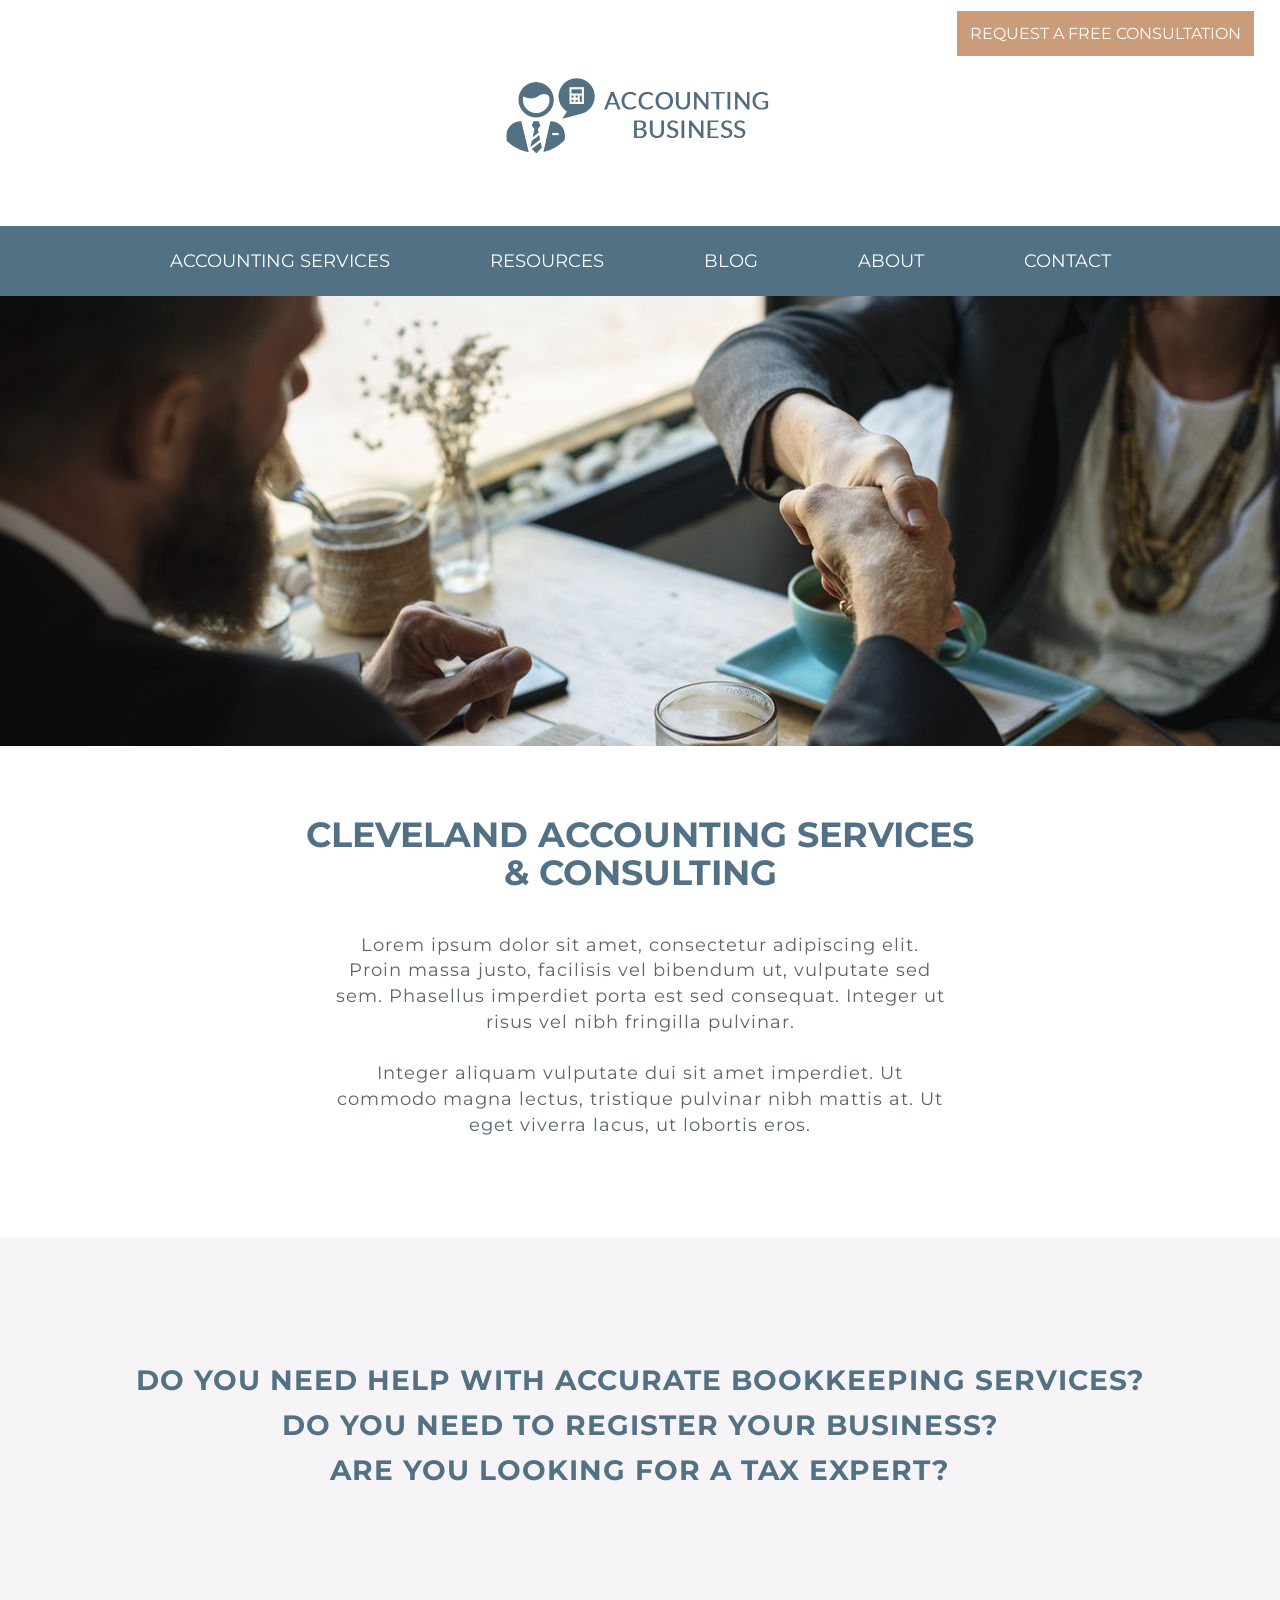
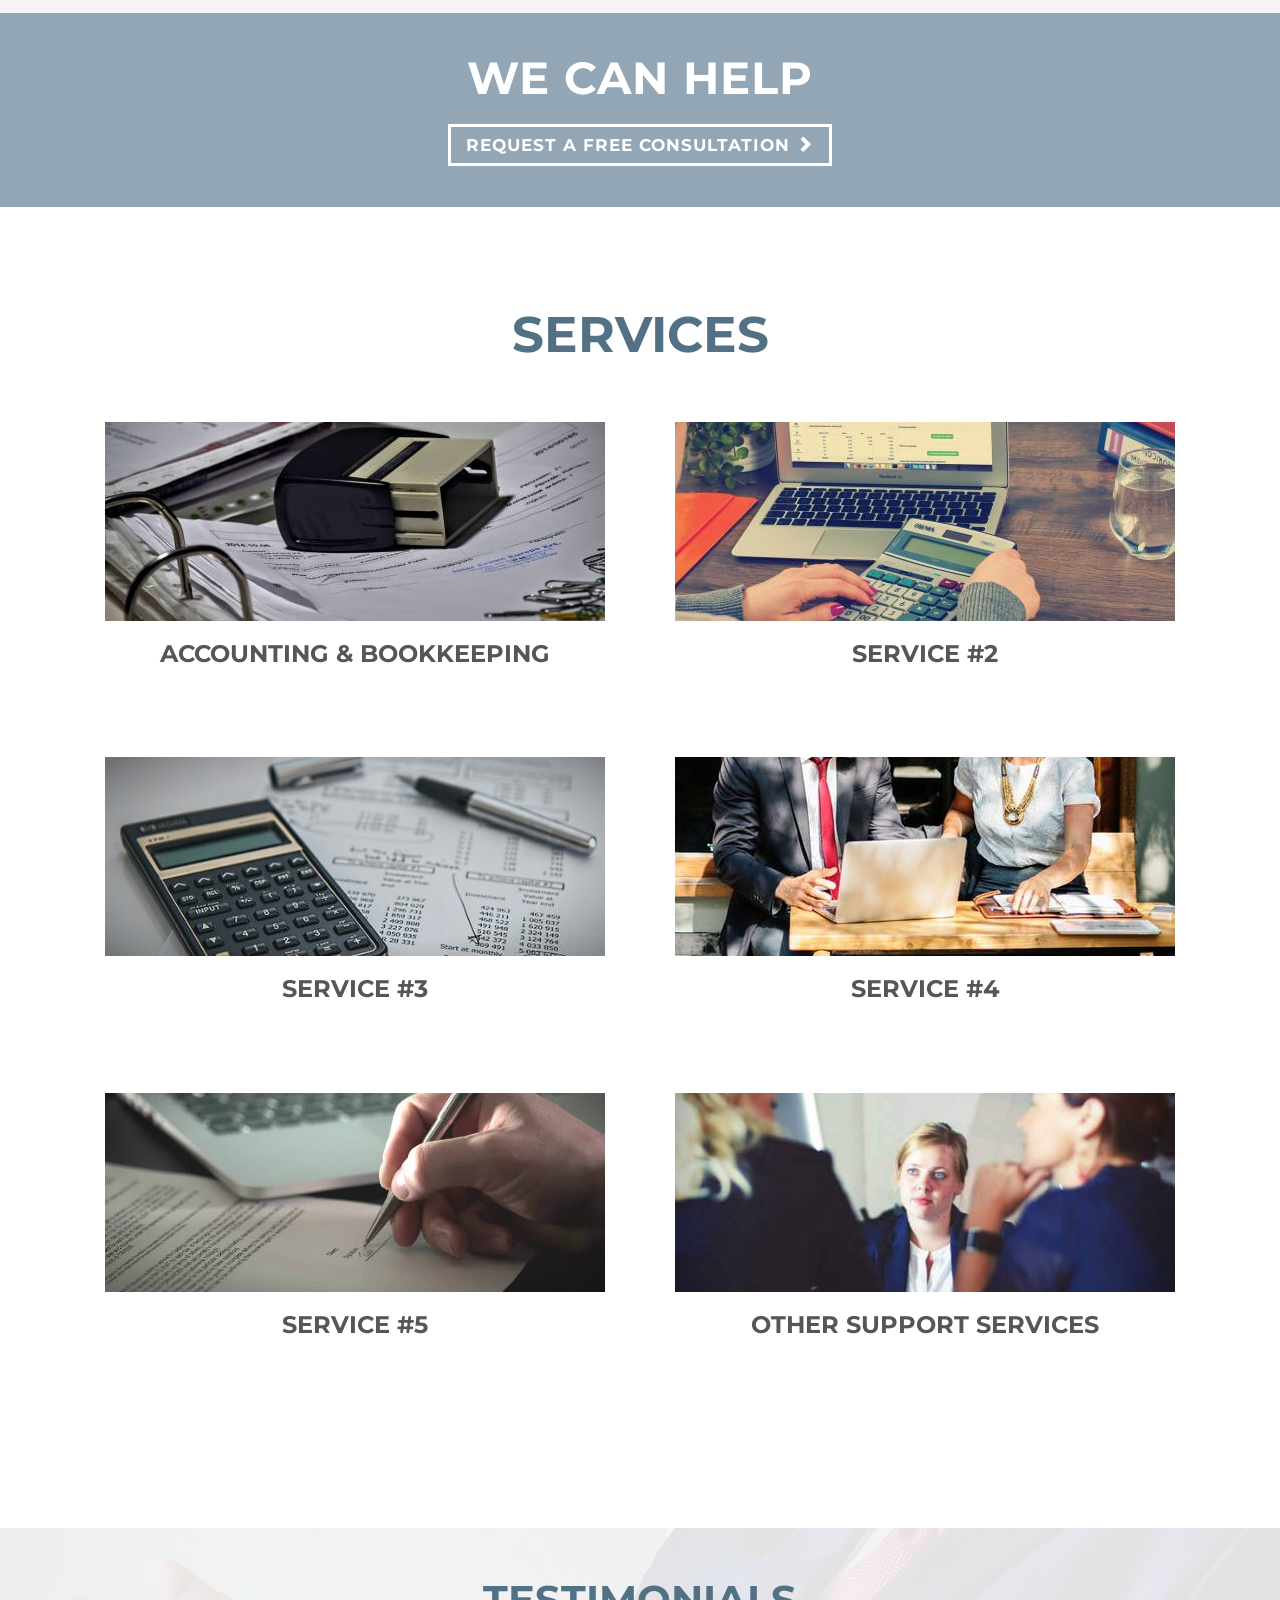
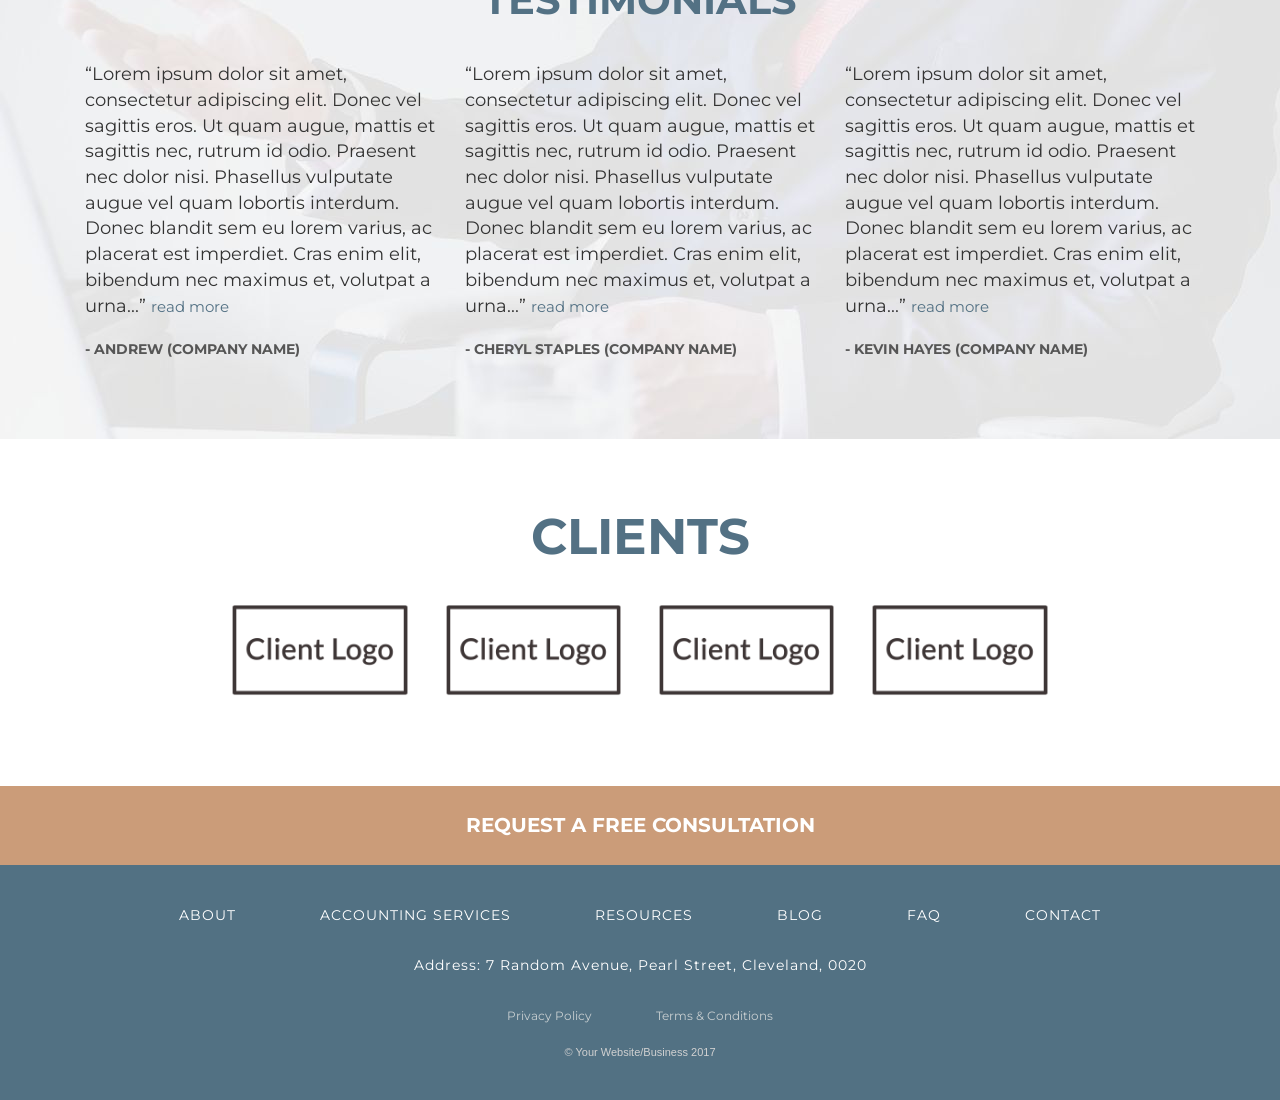
<file: index.html>
<!DOCTYPE html>
<html lang="en">
<head>
  <meta charset="utf-8">
  <meta content="IE=edge" http-equiv="X-UA-Compatible">
  <meta content="width=device-width, initial-scale=1" name="viewport">
  
  <!-- Meta Description -->
  <meta content="" name="description">

  <title>Accountant in Cleveland</title>

      <!-- CSS Stylesheets -->
  <link href="css/bootstrap.min.css" rel="stylesheet">
  <link href="css/style.css" rel="stylesheet" type="text/css">
  <link href="css/navbar.css" rel="stylesheet" type="text/css">

  <!--Font Styles -->
  <link href="https://fonts.googleapis.com/css?family=Montserrat" rel="stylesheet" type="text/css">

  <!--FAVICON-->
  <link href="images/accounting-favicon.jpg" rel="icon">

</head>

<body>

  <div class="consultation"><br/>
    <a href="/contact.php"><span class="gold">REQUEST A FREE CONSULTATION</span></a>
  </div>
  

  <div class="container-fluid" id="banner" align="center">

        <a href="/index.html">
        <img alt="accounting-logo" class="logo" src="images/accounting-logo.png"></a>

  </div><!--end banner-->


  <nav class="navbar navbar-default navbar-static-top" id="topnavbar" role="navigation">

    <div class="navbar-header">

      <button class="navbar-toggle" data-target=".navbar-collapse" data-toggle="collapse" type="button">

          <span class="sr-only">Toggle navigation</span> 

              <span class="icon-bar"></span> 
              <span class="icon-bar"></span> 
              <span class="icon-bar"></span>

      </button>

    </div><!--end navbar-header-->

    <div class="collapse navbar-collapse" align="center" >

      <ul class="nav navbar-nav">
          
          <li><a href="accounting-services.html">ACCOUNTING SERVICES</a></li>

          <li><a href="accounting-resources.html">RESOURCES</a></li>

          <li><a href="blog.html">BLOG</a></li>

          <li><a href="about.html">ABOUT</a></li>

          <li><a href="contact.php">CONTACT</a></li>

      </ul>

    </div>

  </nav><!--end navbar-->
  

  <div class="top-background"></div>

  <div class="accounting-intro" align="center">

    <h1 align="center">CLEVELAND ACCOUNTING SERVICES<br>
    &amp; CONSULTING</h1>

    <div class="row">

      <div class="col-md-6 col-md-offset-3 intro">

        <p>Lorem ipsum dolor sit amet, consectetur adipiscing elit. Proin massa justo, facilisis vel bibendum ut, vulputate sed sem. Phasellus imperdiet porta est sed consequat. Integer ut risus vel nibh fringilla pulvinar.</p><br>

        <p>Integer aliquam vulputate dui sit amet imperdiet. Ut commodo magna lectus, tristique pulvinar nibh mattis at. Ut eget viverra lacus, ut lobortis eros.</p>

      </div><!--end intro-->

    </div><!--End of row-->

  </div><!--end accounting-intro-->

  <div id="tax-expert">

    <p align="center">DO YOU NEED HELP WITH ACCURATE BOOKKEEPING SERVICES?<br>
    DO YOU NEED TO REGISTER YOUR BUSINESS?<br>
    ARE YOU LOOKING FOR A TAX EXPERT?</p>

  </div><!--end tax-expert-->

  <div class="free-call" align="center" >

    <h5>WE CAN HELP</h5><br>
    <p><a href="/contact.php">REQUEST A FREE CONSULTATION <span aria-hidden="true" class="glyphicon glyphicon-chevron-right"></span></a></p>

  </div><!--end free-call-->

  <div class="accounting-services">

    <h4>SERVICES</h4>

    <div class="container">

      <div class="row">

        <div class="col-md-6 col-sm-6" align="center">

          <a href="/"><img align="center" alt="accounting-and-bookkeeping" class="img-responsive" src="images/accounting-and-bookkeeping.jpg"></a> 


          <a href="/">
          <h2 align="center">ACCOUNTING &amp; BOOKKEEPING</h2></a>

        </div><!--end service1-->

        <div class="col-md-6 col-sm-6" align="center">

          <a href="/"><img alt="accounting-service2" class="img-responsive" src="images/accounting-service2.jpg"></a> 

          <a href="/">
          <h2 align="center">SERVICE #2</h2></a>

        </div><!--end of service2-->

      </div><!--end of row 1-->

      <div class="row">

        <div class="col-md-6 col-sm-6" align="center">

          <a href="/">
          <img align="center" alt="accounting-service3" class="img-responsive" src="images/accounting-service3.jpg"></a> 

          <a href="/">
          <h2 align="center">SERVICE #3</h2></a>

        </div><!--end of service3-->

        <div class="col-md-6 col-sm-6" align="center">

          <a href="/">
          <img align="center" alt="accounting-service4" class="img-responsive" src="images/accounting-service4.jpg"></a> 

          <a href="/">
          <h2 align="center">SERVICE #4</h2></a>

        </div><!--end service4-->

      </div><!--end of row 2-->

      <div class="row">

        <div class="col-md-6 col-sm-6" align="center">

          <a href="/"><img align="center" alt="accounting-service5" class="img-responsive" src="images/accounting-service5.jpg"></a> 

          <a href="/">
          <h2 align="center">SERVICE #5</h2></a>

        </div><!--end of service5-->

        <div class="col-md-6 col-sm-6" align="center">

          <a href="/"><img align="center" alt="accounting-service6" class="img-responsive" src="images/accounting-service6.jpg"></a> 

          <a href="/">
          <h2 align="center">OTHER SUPPORT SERVICES</h2></a>

        </div><!--end of service6-->

      </div><!--end of row 3-->

    </div><!--end of container-->

  </div><!--end of accounting-services-->

  <div class="testimonials">

    <h4>TESTIMONIALS</h4>

    <div class="container">

      <div class="row">

        <div class="col-md-4 col-sm-4">

          <p>“Lorem ipsum dolor sit amet, consectetur adipiscing elit. Donec vel sagittis eros. Ut quam augue, mattis et sagittis nec, rutrum id odio. Praesent nec dolor nisi. Phasellus vulputate augue vel quam lobortis interdum. Donec blandit sem eu lorem varius, ac placerat est imperdiet. Cras enim elit, bibendum nec maximus et, volutpat a urna...” <a class="read-more" href="/testimonials.html">read more</a></p><br>
          <p class="reviewer">- ANDREW (COMPANY NAME)</p>

        </div>

        <div class="col-md-4 col-sm-4">

          <p>“Lorem ipsum dolor sit amet, consectetur adipiscing elit. Donec vel sagittis eros. Ut quam augue, mattis et sagittis nec, rutrum id odio. Praesent nec dolor nisi. Phasellus vulputate augue vel quam lobortis interdum. Donec blandit sem eu lorem varius, ac placerat est imperdiet. Cras enim elit, bibendum nec maximus et, volutpat a urna...” <a class="read-more" href="/testimonials.html">read more</a></p><br>

          <p class="reviewer">- CHERYL STAPLES (COMPANY NAME)</p>

        </div>

        <div class="col-md-4 col-sm-4">

          <p>“Lorem ipsum dolor sit amet, consectetur adipiscing elit. Donec vel sagittis eros. Ut quam augue, mattis et sagittis nec, rutrum id odio. Praesent nec dolor nisi. Phasellus vulputate augue vel quam lobortis interdum. Donec blandit sem eu lorem varius, ac placerat est imperdiet. Cras enim elit, bibendum nec maximus et, volutpat a urna...” <a class="read-more" href="/testimonials.html">read more</a></p><br>

          <p class="reviewer">- KEVIN HAYES (COMPANY NAME)</p>

        </div>

      </div><!--end of row-->

    </div><!--end of container-->

  </div><!--end of testimonials-->


  <div class="clients">

    <h4 align="center">CLIENTS</h4>

    <div class="row" align="center">

      <div class="col-md-2"></div>

      <div class="col-md-2 col-sm-6 col-xs-6">

          <img alt="client-logo-1" class="img-responsive" src="images/client-logo.png">

      </div>

      <div class="col-md-2 col-sm-6 col-xs-6">

          <img alt="client-logo-1" class="img-responsive" src="images/client-logo.png">

      </div>

      <div class="col-md-2 col-sm-6 col-xs-6">

          <img alt="client-logo-1" class="img-responsive" src="images/client-logo.png">

      </div>

      <div class="col-md-2 col-sm-6 col-xs-6">

          <img alt="client-logo-1" class="img-responsive" src="images/client-logo.png">

      </div>

      <div class="col-md-2"></div>

    </div>

  </div><!--end clients-->

  <div class="consultation-strip" align="center">

    <p><a href="/contact.php">REQUEST A FREE CONSULTATION</a></p>

  </div><!--end consultation-strip-->


  <footer>

    <div id="footer" align="center">

        <a href="/about.html">ABOUT</a>

        <a href="/accounting-services.html">ACCOUNTING SERVICES</a> 

        <a href="/accounting-resources.html">RESOURCES</a> 

        <a href="/blog.html">BLOG</a> 

        <a href="/faq.html">FAQ</a> 

        <a href="/contact.php">CONTACT</a>

    </div><!--end of footer-->

            <p class="address">Address: 7 Random Avenue, Pearl Street, Cleveland, 0020</p>

    <div class="footerlinks" align="center">
      
      <a href="/privacy-policy.html" rel="nofollow">Privacy Policy</a> 

      <a href="/terms-and-conditions.html" rel="nofollow">Terms &amp; Conditions</a>

      <p align="center" class="text-muted copyright">&copy; Your Website/Business 2017</p>

    </div>

  </footer><!--end Footer-->


    <!-- jQuery (necessary for Bootstrap's JavaScript plugins) -->
  <script src="https://ajax.googleapis.com/ajax/libs/jquery/1.12.4/jquery.min.js">
  </script> 
  
  <!-- Include all compiled plugins (below), or include individual files as needed -->
   <script src="js/bootstrap.min.js"></script> 

  
   <!--FIXED NAVBAR SCRIPT-->
  <script>
  $('#topnavbar').affix({
     offset: {
         top: $('#banner').height()
     }   
  }); 
  </script>


  </body>

</html>
</file>
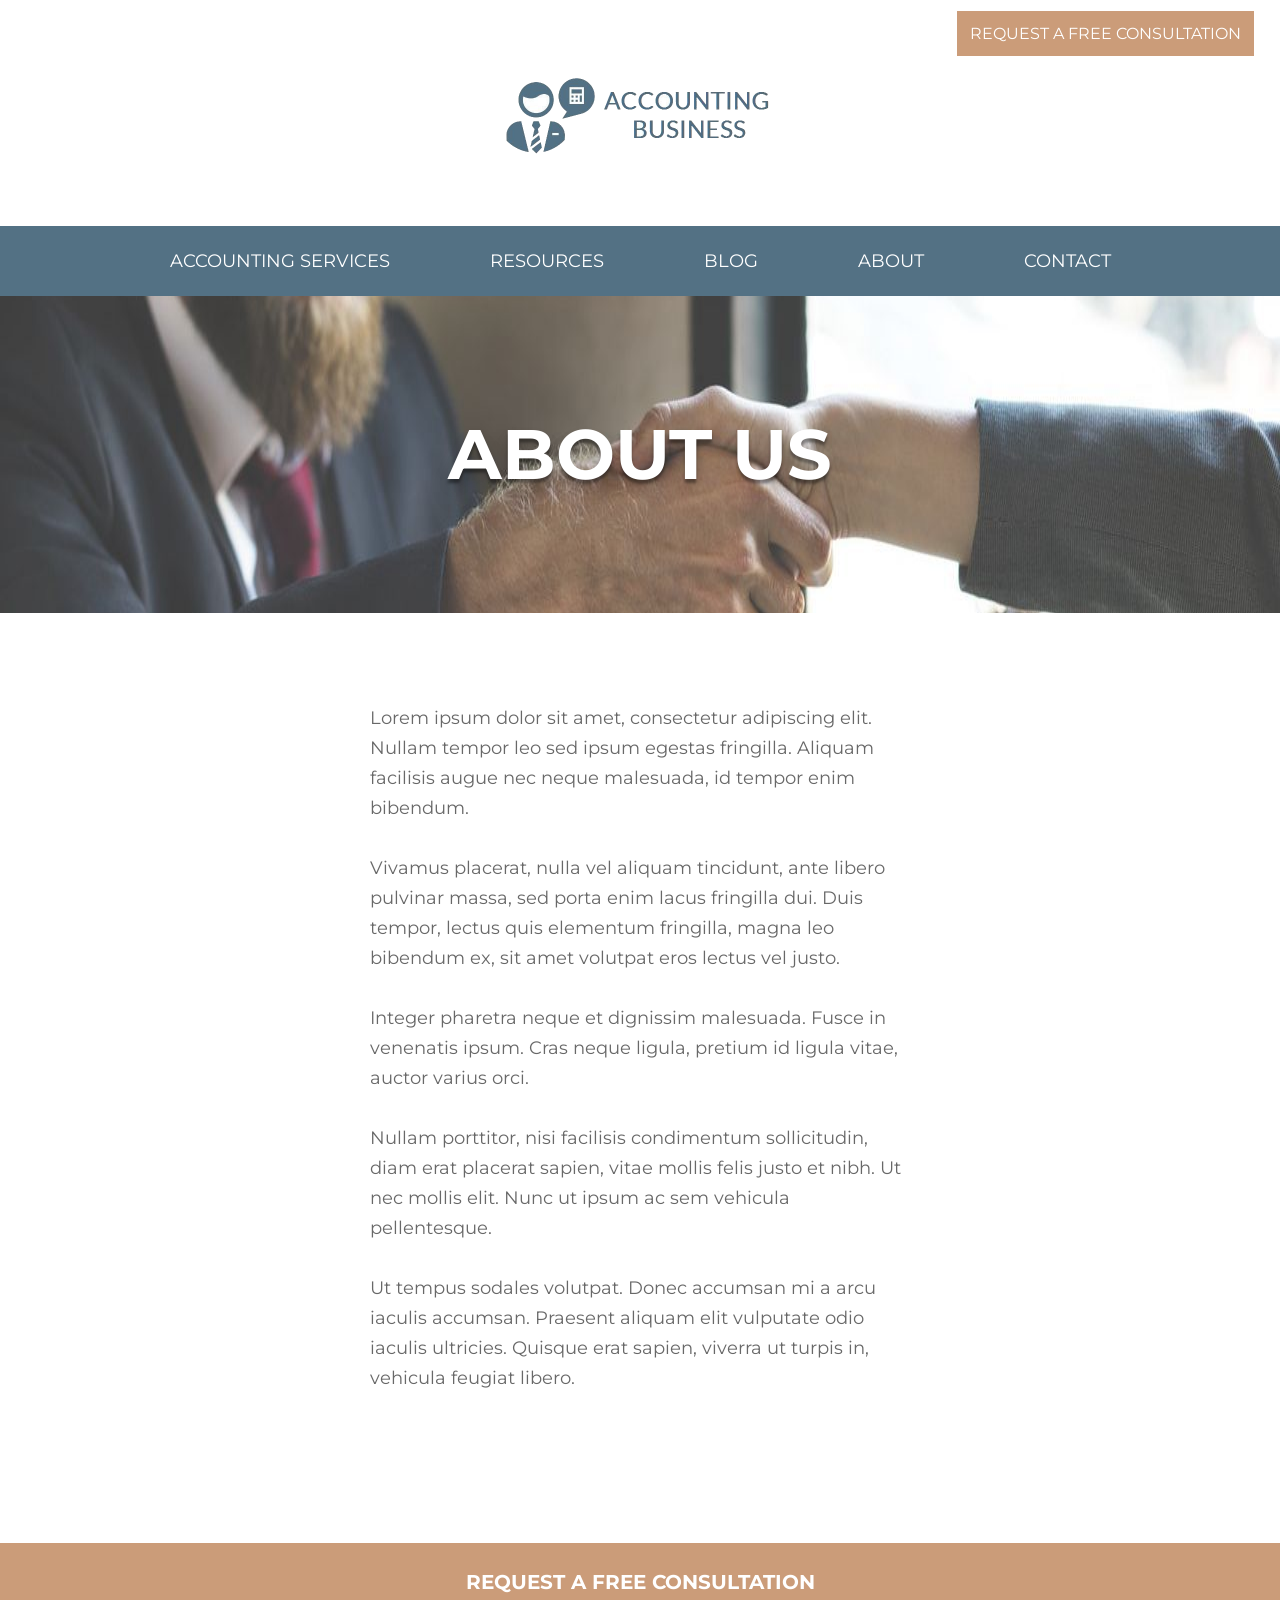
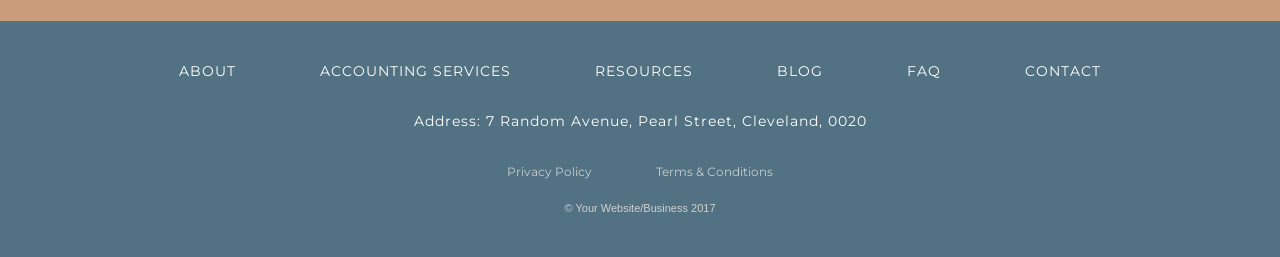
<file: about.html>
<!DOCTYPE html>
<html lang="en">
<head>
  <meta charset="utf-8">
  <meta content="IE=edge" http-equiv="X-UA-Compatible">
  <meta content="width=device-width, initial-scale=1" name="viewport">
  
  <!-- Meta Description -->
  <meta content="" name="description">

  <title>About Accountant in Cleveland</title>

  <!-- CSS Stylesheets -->
  <link href="css/bootstrap.min.css" rel="stylesheet">
  <link href="css/style.css" rel="stylesheet" type="text/css">
  <link href="css/navbar.css" rel="stylesheet" type="text/css">

  <!--Font Styles -->
  <link href="https://fonts.googleapis.com/css?family=Montserrat" rel="stylesheet" type="text/css">

  <!--FAVICON-->
  <link href="images/accounting-favicon.jpg" rel="icon">

</head>

<body>

  <div class="consultation"><br />
    <a href="contact.php"><span class="gold">REQUEST A FREE CONSULTATION</span></a>
  </div>
  

  <div class="container-fluid" id="banner" align="center">

        <a href="/index.html">
        <img alt="accounting-logo" class="logo" src="images/accounting-logo.png"></a>

  </div><!--end banner-->


  <nav class="navbar navbar-default navbar-static-top" id="topnavbar" role="navigation">

    <div class="navbar-header">

      <button class="navbar-toggle" data-target=".navbar-collapse" data-toggle="collapse" type="button">

          <span class="sr-only">Toggle navigation</span> 

              <span class="icon-bar"></span> 
              <span class="icon-bar"></span> 
              <span class="icon-bar"></span>

      </button>

    </div><!--end navbar-header-->

    <div class="collapse navbar-collapse" align="center" >

      <ul class="nav navbar-nav">
          
          <li><a href="accounting-services.html">ACCOUNTING SERVICES</a></li>

          <li><a href="accounting-resources.html">RESOURCES</a></li>

          <li><a href="blog.html">BLOG</a></li>

          <li><a href="about.html">ABOUT</a></li>

          <li><a href="contact.php">CONTACT</a></li>

      </ul>

    </div>

  </nav><!--end navbar-->


<div class="about-banner">
  
     <h2 align="center">ABOUT US</h2>

</div><!--end about-banner-->



<div class="about-description center-block">

  <div class="container">
  
    <div class="row">
    
      <div class="col-md-6 col-md-offset-3 col-sm-8 col-sm-offset-2">


          <p>Lorem ipsum dolor sit amet, consectetur adipiscing elit. Nullam tempor leo sed ipsum egestas fringilla. Aliquam facilisis augue nec neque malesuada, id tempor enim bibendum.</p><br />

          <p>Vivamus placerat, nulla vel aliquam tincidunt, ante libero pulvinar massa, sed porta enim lacus fringilla dui. Duis tempor, lectus quis elementum fringilla, magna leo bibendum ex, sit amet volutpat eros lectus vel justo.</p><br />

          <p>Integer pharetra neque et dignissim malesuada. Fusce in venenatis ipsum. Cras neque ligula, pretium id ligula vitae, auctor varius orci.</p><br />

          <p>Nullam porttitor, nisi facilisis condimentum sollicitudin, diam erat placerat sapien, vitae mollis felis justo et nibh. Ut nec mollis elit. Nunc ut ipsum ac sem vehicula pellentesque.</p><br />

          <p>Ut tempus sodales volutpat. Donec accumsan mi a arcu iaculis accumsan. Praesent aliquam elit vulputate odio iaculis ultricies. Quisque erat sapien, viverra ut turpis in, vehicula feugiat libero.</p><br /><br /><br />
 

      </div><!--end col-md-6-->
  
    </div><!--end row-->

  </div><!--end container-->

</div><!--about-description-->

<div class="consultation-strip" align="center">

    <p><a href="contact.php">REQUEST A FREE CONSULTATION</a></p>

  </div><!--end consultation-strip-->


  <footer>

    <div id="footer" align="center">

        <a href="about.html">ABOUT</a>

        <a href="accounting-services.html">ACCOUNTING SERVICES</a> 

        <a href="accounting-resources.html">RESOURCES</a> 

        <a href="blog.html">BLOG</a> 

        <a href="faq.html">FAQ</a> 

        <a href="contact.php">CONTACT</a>

    </div><!--end of footer-->

            <p class="address">Address: 7 Random Avenue, Pearl Street, Cleveland, 0020</p>

    <div class="footerlinks" align="center">
      
      <a href="privacy-policy.html" rel="nofollow">Privacy Policy</a> 

      <a href="terms-and-conditions.html" rel="nofollow">Terms &amp; Conditions</a>

      <p align="center" class="text-muted copyright">&copy; Your Website/Business 2017</p>

    </div>

  </footer><!--end Footer-->


    <!-- jQuery (necessary for Bootstrap's JavaScript plugins) -->
  <script src="https://ajax.googleapis.com/ajax/libs/jquery/1.12.4/jquery.min.js">
  </script> 
  <!-- Include all compiled plugins (below), or include individual files as needed -->

   
   <!--FIXED NAVBAR SCRIPT-->
  <script src="js/bootstrap.min.js">
  </script> 
  
  <script>
  $('#topnavbar').affix({
     offset: {
         top: $('#banner').height()
     }   
  }); 
  </script>


</body>

</html>
</file>
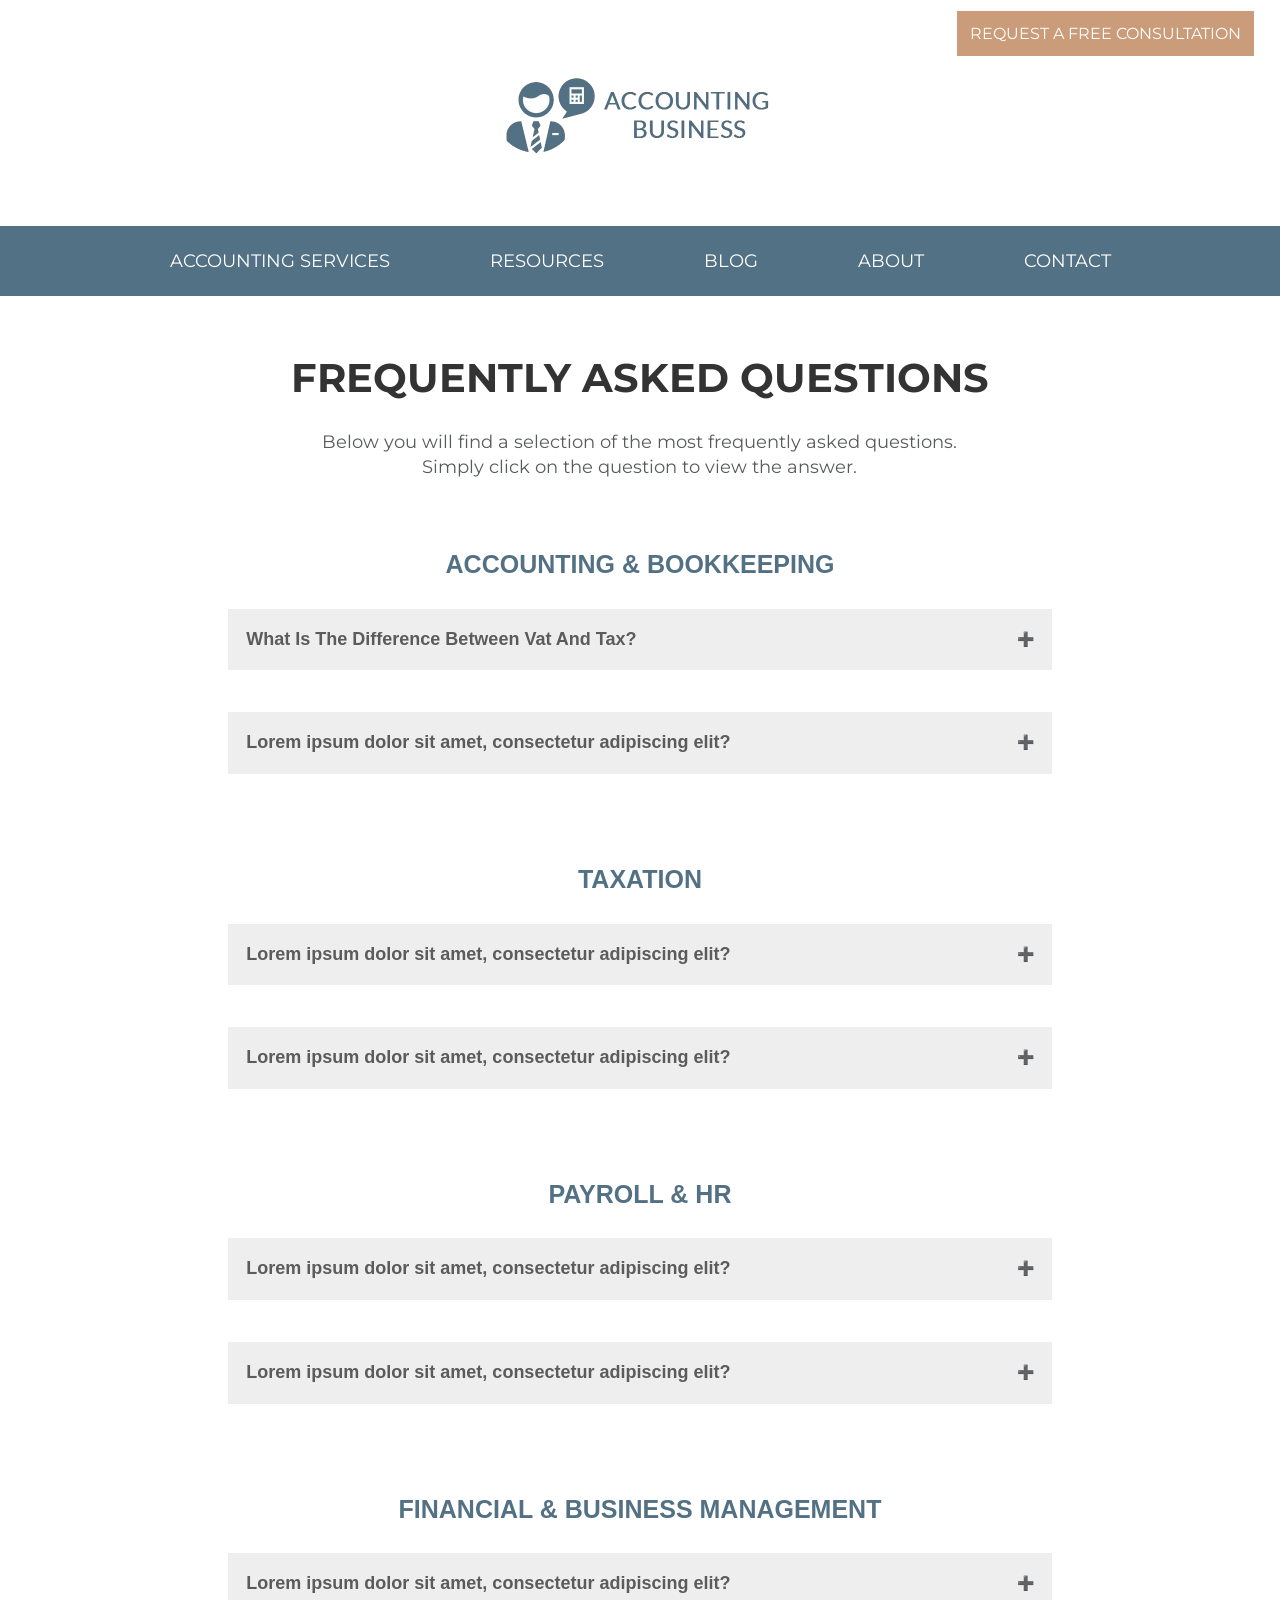
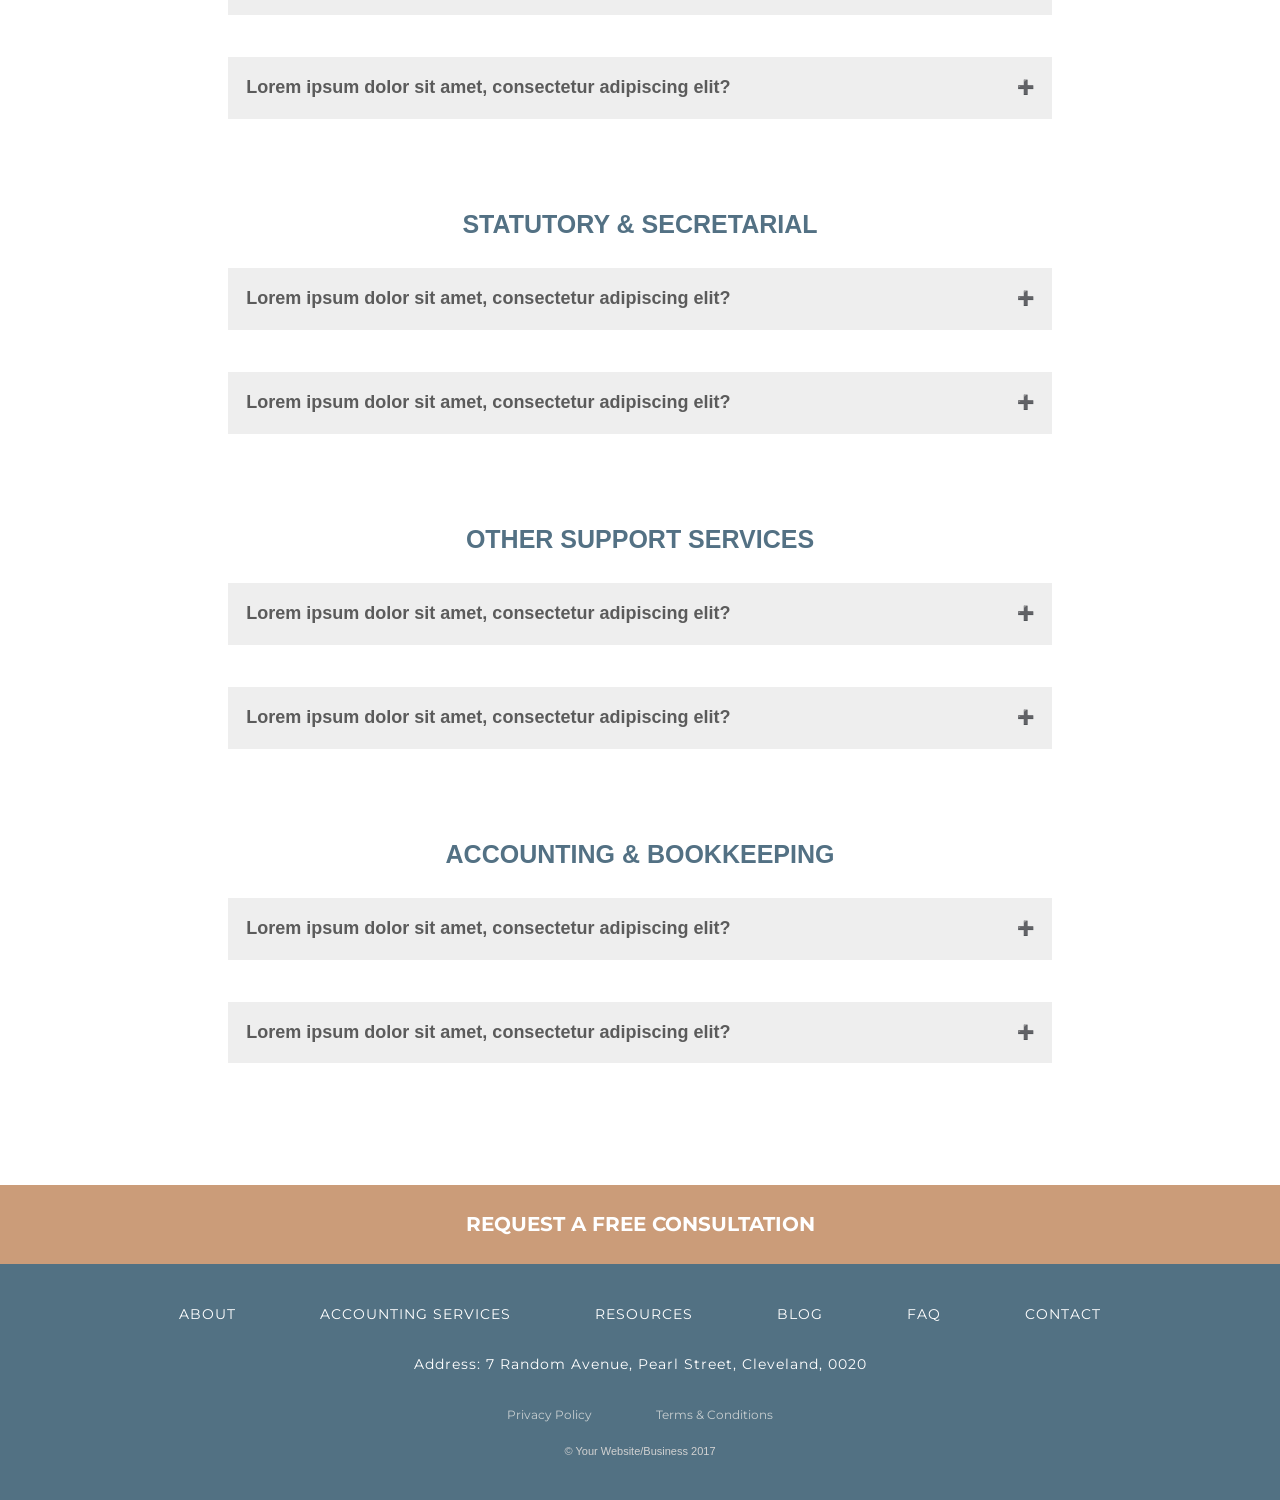
<file: accounting-faq.html>
<!DOCTYPE html>
<html lang="en">
<head>
  <meta charset="utf-8">
  <meta content="IE=edge" http-equiv="X-UA-Compatible">
  <meta content="width=device-width, initial-scale=1" name="viewport">

  <!-- Meta Description -->
  <meta content="" name="description">

  <title>Frequently Asked Questions About Accounting &amp; Tax</title>

    <!-- CSS Stylesheets -->
  <link href="css/bootstrap.min.css" rel="stylesheet">
  <link href="css/style.css" rel="stylesheet" type="text/css">
  <link href="css/navbar.css" rel="stylesheet" type="text/css">

  <!--Font Styles -->
  <link href="https://fonts.googleapis.com/css?family=Montserrat" rel="stylesheet" type="text/css">

  <!--FAVICON-->
  <link href="images/accounting-favicon.jpg" rel="icon">

  <style>

button.accordion {
    background-color: #eee;
    color: #5b5b5b !important;
    cursor: pointer;
    padding: 18px;
    font-weight: bold;
    width: 100%;
    border: none;
    text-align: left;
    outline: none;
    font-size: 15px;
    transition: 0.4s;
    font-family:'Open Sans', Helvetica, Arial, sans-serif;


}

button.accordion.active, button.accordion:hover {
    background-color: #ddd;
}

button.accordion:after {
    content: '\02795';
    font-size: 14px;
    color: #777;
    float: right;
    margin-left: 5px;
    margin-top: 2px;
}

button.accordion.active:after {
    content: "\2796";
}

div.panel {
    padding: 0 18px;
    background-color: white;
    max-height: 0;
    overflow: hidden;
    overflow: hidden;
    transition: 0.6s ease-in-out;
    opacity: 0;
}

div.panel.show {
    opacity: 1;
    max-height: 500px;
}


.heading h4{

font-size:40px;
font-family: 'Montserrat', sans-serif;
font-weight: bold;
margin-top: 40px;
padding-bottom: 20px;

}

.heading p{

font-size:18px;
font-family: 'Montserrat', sans-serif;
color:#595b5b;
}

.panel p{

font-size:16px;
font-family: 'Montserrat', sans-serif;
color:#636363;
margin-top: 10px;
}

button {

font-size:18px !important;
font-family: 'Montserrat', sans-serif;

}

.row{


      padding:0px;
      margin:0;
      border:none;
      } 


.service-faq {

text-align: center;
font-size:25px;
font-family:'Open Sans', Helvetica, Arial, sans-serif;
color:#537184;
padding-top: 30px;
padding-bottom: 20px;
font-weight: bold;

}

#faq {

  padding-bottom: 100px;
}


</style>

</head>

<body>

  <div class="consultation"><br />
    <a href="/contact.php"><span class="gold">REQUEST A FREE CONSULTATION</span></a>
  </div>
  

  <div class="container-fluid" id="banner" align="center">

        <a href="/index.html">
        <img alt="accounting-logo" class="logo" src="images/accounting-logo.png"></a>

  </div><!--end banner-->


  <nav class="navbar navbar-default navbar-static-top" id="topnavbar" role="navigation">

    <div class="navbar-header">

      <button class="navbar-toggle" data-target=".navbar-collapse" data-toggle="collapse" type="button">

          <span class="sr-only">Toggle navigation</span> 

              <span class="icon-bar"></span> 
              <span class="icon-bar"></span> 
              <span class="icon-bar"></span>

      </button>

    </div><!--end navbar-header-->

    <div class="collapse navbar-collapse" align="center" >

      <ul class="nav navbar-nav">
          
          <li><a href="/accounting-services.html">ACCOUNTING SERVICES</a></li>

          <li><a href="/accounting-resources.html">RESOURCES</a></li>

          <li><a href="/blog.html">BLOG</a></li>

          <li><a href="/about.html">ABOUT</a></li>

          <li><a href="/contact.php">CONTACT</a></li>

      </ul>

    </div>

  </nav><!--end navbar-->
 
 

<div id="faq">

  <div class="row">

          <div class="col-md-2"></div>

      <div class="col-md-8">

        <div class="heading">

          <h4 align="center">FREQUENTLY ASKED QUESTIONS</h4>

              <p align="center">Below you will find a selection of the most frequently asked questions.<br />
              Simply click on the question to view the answer.</p><br />

        </div>



        <h3 class="service-faq">ACCOUNTING &amp; BOOKKEEPING</h3>


            <button class="accordion">What Is The Difference Between Vat And Tax?</button>

            <div class="panel">
                <p>Lorem ipsum dolor sit amet, consectetur adipiscing elit. Fusce sit amet pharetra tellus, vulputate molestie justo. Ut eget suscipit tortor.</p>
                <p>Duis at rutrum odio, id dictum metus. Aenean consectetur sollicitudin neque. Suspendisse semper ac ex eget condimentum. Praesent non blandit massa, commodo ullamcorper lacus. Quisque id tincidunt arcu. Sed et lorem tincidunt arcu pulvinar rhoncus.</p> 
                <p>Sed iaculis dignissim laoreet. In porta turpis et massa dapibus tempus. Quisque eu convallis diam. Maecenas sagittis enim erat, at lobortis nunc volutpat in.</p>


            </div><!--end panel--><br />


            <button class="accordion">Lorem ipsum dolor sit amet, consectetur adipiscing elit?</button><!--end button-->

              <div class="panel">
                 <p>Lorem ipsum dolor sit amet, consectetur adipiscing elit. Fusce sit amet pharetra tellus, vulputate molestie justo. Ut eget suscipit tortor.</p>
                <p>Duis at rutrum odio, id dictum metus. Aenean consectetur sollicitudin neque. Suspendisse semper ac ex eget condimentum. Praesent non blandit massa, commodo ullamcorper lacus. Quisque id tincidunt arcu. Sed et lorem tincidunt arcu pulvinar rhoncus.</p> 
                <p>Sed iaculis dignissim laoreet. In porta turpis et massa dapibus tempus. Quisque eu convallis diam. Maecenas sagittis enim erat, at lobortis nunc volutpat in.</p>


              </div><!--end panel--><br />



              <h3 class="service-faq">TAXATION</h3>


            <button class="accordion">Lorem ipsum dolor sit amet, consectetur adipiscing elit?</button>

            <div class="panel">
                <p>Lorem ipsum dolor sit amet, consectetur adipiscing elit. Fusce sit amet pharetra tellus, vulputate molestie justo. Ut eget suscipit tortor.</p>
                <p>Duis at rutrum odio, id dictum metus. Aenean consectetur sollicitudin neque. Suspendisse semper ac ex eget condimentum. Praesent non blandit massa, commodo ullamcorper lacus. Quisque id tincidunt arcu. Sed et lorem tincidunt arcu pulvinar rhoncus.</p> 
                <p>Sed iaculis dignissim laoreet. In porta turpis et massa dapibus tempus. Quisque eu convallis diam. Maecenas sagittis enim erat, at lobortis nunc volutpat in.</p>


            </div><!--end panel--><br />


            <button class="accordion">Lorem ipsum dolor sit amet, consectetur adipiscing elit?</button><!--end button-->

              <div class="panel">
                 <p>Lorem ipsum dolor sit amet, consectetur adipiscing elit. Fusce sit amet pharetra tellus, vulputate molestie justo. Ut eget suscipit tortor.</p>
                <p>Duis at rutrum odio, id dictum metus. Aenean consectetur sollicitudin neque. Suspendisse semper ac ex eget condimentum. Praesent non blandit massa, commodo ullamcorper lacus. Quisque id tincidunt arcu. Sed et lorem tincidunt arcu pulvinar rhoncus.</p> 
                <p>Sed iaculis dignissim laoreet. In porta turpis et massa dapibus tempus. Quisque eu convallis diam. Maecenas sagittis enim erat, at lobortis nunc volutpat in.</p>


              </div><!--end panel--><br />


              <h3 class="service-faq">PAYROLL &amp; HR</h3>


            <button class="accordion">Lorem ipsum dolor sit amet, consectetur adipiscing elit?</button>

            <div class="panel">
                <p>Lorem ipsum dolor sit amet, consectetur adipiscing elit. Fusce sit amet pharetra tellus, vulputate molestie justo. Ut eget suscipit tortor.</p>
                <p>Duis at rutrum odio, id dictum metus. Aenean consectetur sollicitudin neque. Suspendisse semper ac ex eget condimentum. Praesent non blandit massa, commodo ullamcorper lacus. Quisque id tincidunt arcu. Sed et lorem tincidunt arcu pulvinar rhoncus.</p> 
                <p>Sed iaculis dignissim laoreet. In porta turpis et massa dapibus tempus. Quisque eu convallis diam. Maecenas sagittis enim erat, at lobortis nunc volutpat in.</p>


            </div><!--end panel--><br />


            <button class="accordion">Lorem ipsum dolor sit amet, consectetur adipiscing elit?</button><!--end button-->

              <div class="panel">
                 <p>Lorem ipsum dolor sit amet, consectetur adipiscing elit. Fusce sit amet pharetra tellus, vulputate molestie justo. Ut eget suscipit tortor.</p>
                <p>Duis at rutrum odio, id dictum metus. Aenean consectetur sollicitudin neque. Suspendisse semper ac ex eget condimentum. Praesent non blandit massa, commodo ullamcorper lacus. Quisque id tincidunt arcu. Sed et lorem tincidunt arcu pulvinar rhoncus.</p> 
                <p>Sed iaculis dignissim laoreet. In porta turpis et massa dapibus tempus. Quisque eu convallis diam. Maecenas sagittis enim erat, at lobortis nunc volutpat in.</p>


              </div><!--end panel--><br />


          <h3 class="service-faq">FINANCIAL &amp; BUSINESS MANAGEMENT</h3>


            <button class="accordion">Lorem ipsum dolor sit amet, consectetur adipiscing elit?</button>

            <div class="panel">
                <p>Lorem ipsum dolor sit amet, consectetur adipiscing elit. Fusce sit amet pharetra tellus, vulputate molestie justo. Ut eget suscipit tortor.</p>
                <p>Duis at rutrum odio, id dictum metus. Aenean consectetur sollicitudin neque. Suspendisse semper ac ex eget condimentum. Praesent non blandit massa, commodo ullamcorper lacus. Quisque id tincidunt arcu. Sed et lorem tincidunt arcu pulvinar rhoncus.</p> 
                <p>Sed iaculis dignissim laoreet. In porta turpis et massa dapibus tempus. Quisque eu convallis diam. Maecenas sagittis enim erat, at lobortis nunc volutpat in.</p>


            </div><!--end panel--><br />


            <button class="accordion">Lorem ipsum dolor sit amet, consectetur adipiscing elit?</button><!--end button-->

              <div class="panel">
                 <p>Lorem ipsum dolor sit amet, consectetur adipiscing elit. Fusce sit amet pharetra tellus, vulputate molestie justo. Ut eget suscipit tortor.</p>
                <p>Duis at rutrum odio, id dictum metus. Aenean consectetur sollicitudin neque. Suspendisse semper ac ex eget condimentum. Praesent non blandit massa, commodo ullamcorper lacus. Quisque id tincidunt arcu. Sed et lorem tincidunt arcu pulvinar rhoncus.</p> 
                <p>Sed iaculis dignissim laoreet. In porta turpis et massa dapibus tempus. Quisque eu convallis diam. Maecenas sagittis enim erat, at lobortis nunc volutpat in.</p>


              </div><!--end panel--><br />



        <h3 class="service-faq">STATUTORY &amp; SECRETARIAL</h3>


            <button class="accordion">Lorem ipsum dolor sit amet, consectetur adipiscing elit?</button>

            <div class="panel">
                <p>Lorem ipsum dolor sit amet, consectetur adipiscing elit. Fusce sit amet pharetra tellus, vulputate molestie justo. Ut eget suscipit tortor.</p>
                <p>Duis at rutrum odio, id dictum metus. Aenean consectetur sollicitudin neque. Suspendisse semper ac ex eget condimentum. Praesent non blandit massa, commodo ullamcorper lacus. Quisque id tincidunt arcu. Sed et lorem tincidunt arcu pulvinar rhoncus.</p> 
                <p>Sed iaculis dignissim laoreet. In porta turpis et massa dapibus tempus. Quisque eu convallis diam. Maecenas sagittis enim erat, at lobortis nunc volutpat in.</p>


            </div><!--end panel--><br />


            <button class="accordion">Lorem ipsum dolor sit amet, consectetur adipiscing elit?</button><!--end button-->

              <div class="panel">
                <p>Lorem ipsum dolor sit amet, consectetur adipiscing elit. Fusce sit amet pharetra tellus, vulputate molestie justo. Ut eget suscipit tortor.</p>
                <p>Duis at rutrum odio, id dictum metus. Aenean consectetur sollicitudin neque. Suspendisse semper ac ex eget condimentum. Praesent non blandit massa, commodo ullamcorper lacus. Quisque id tincidunt arcu. Sed et lorem tincidunt arcu pulvinar rhoncus.</p> 
                <p>Sed iaculis dignissim laoreet. In porta turpis et massa dapibus tempus. Quisque eu convallis diam. Maecenas sagittis enim erat, at lobortis nunc volutpat in.</p>


              </div><!--end panel--><br />


          <h3 class="service-faq">OTHER SUPPORT SERVICES</h3>


            <button class="accordion">Lorem ipsum dolor sit amet, consectetur adipiscing elit?</button>

            <div class="panel">
                <p>Lorem ipsum dolor sit amet, consectetur adipiscing elit. Fusce sit amet pharetra tellus, vulputate molestie justo. Ut eget suscipit tortor.</p>
                <p>Duis at rutrum odio, id dictum metus. Aenean consectetur sollicitudin neque. Suspendisse semper ac ex eget condimentum. Praesent non blandit massa, commodo ullamcorper lacus. Quisque id tincidunt arcu. Sed et lorem tincidunt arcu pulvinar rhoncus.</p> 
                <p>Sed iaculis dignissim laoreet. In porta turpis et massa dapibus tempus. Quisque eu convallis diam. Maecenas sagittis enim erat, at lobortis nunc volutpat in.</p>


            </div><!--end panel--><br />


            <button class="accordion">Lorem ipsum dolor sit amet, consectetur adipiscing elit?</button><!--end button-->

              <div class="panel">
                 <p>Lorem ipsum dolor sit amet, consectetur adipiscing elit. Fusce sit amet pharetra tellus, vulputate molestie justo. Ut eget suscipit tortor.</p>
                <p>Duis at rutrum odio, id dictum metus. Aenean consectetur sollicitudin neque. Suspendisse semper ac ex eget condimentum. Praesent non blandit massa, commodo ullamcorper lacus. Quisque id tincidunt arcu. Sed et lorem tincidunt arcu pulvinar rhoncus.</p> 
                <p>Sed iaculis dignissim laoreet. In porta turpis et massa dapibus tempus. Quisque eu convallis diam. Maecenas sagittis enim erat, at lobortis nunc volutpat in.</p>


              </div><!--end panel--><br />



          <h3 class="service-faq">ACCOUNTING &amp; BOOKKEEPING</h3>


            <button class="accordion">Lorem ipsum dolor sit amet, consectetur adipiscing elit?</button>

            <div class="panel">
                <p>Lorem ipsum dolor sit amet, consectetur adipiscing elit. Fusce sit amet pharetra tellus, vulputate molestie justo. Ut eget suscipit tortor.</p>
                <p>Duis at rutrum odio, id dictum metus. Aenean consectetur sollicitudin neque. Suspendisse semper ac ex eget condimentum. Praesent non blandit massa, commodo ullamcorper lacus. Quisque id tincidunt arcu. Sed et lorem tincidunt arcu pulvinar rhoncus.</p> 
                <p>Sed iaculis dignissim laoreet. In porta turpis et massa dapibus tempus. Quisque eu convallis diam. Maecenas sagittis enim erat, at lobortis nunc volutpat in.</p>


            </div><!--end panel--><br />


            <button class="accordion">Lorem ipsum dolor sit amet, consectetur adipiscing elit?</button><!--end button-->

              <div class="panel">
                 <p>Lorem ipsum dolor sit amet, consectetur adipiscing elit. Fusce sit amet pharetra tellus, vulputate molestie justo. Ut eget suscipit tortor.</p>
                <p>Duis at rutrum odio, id dictum metus. Aenean consectetur sollicitudin neque. Suspendisse semper ac ex eget condimentum. Praesent non blandit massa, commodo ullamcorper lacus. Quisque id tincidunt arcu. Sed et lorem tincidunt arcu pulvinar rhoncus.</p> 
                <p>Sed iaculis dignissim laoreet. In porta turpis et massa dapibus tempus. Quisque eu convallis diam. Maecenas sagittis enim erat, at lobortis nunc volutpat in.</p>


              </div><!--end panel-->



        </div><!--end col-md-8-->

      <div class="col-md-2"></div>

    </div><!--end row-->

</div><!--end faq-->



<div class="consultation-strip" align="center">

    <p><a href="/contact.php">REQUEST A FREE CONSULTATION</a></p>

  </div><!--end consultation-strip-->

  <footer>

    <div id="footer" align="center">

        <a href="/about.html">ABOUT</a>

        <a href="/accounting-services.html">ACCOUNTING SERVICES</a> 

        <a href="/accounting-resources.html">RESOURCES</a> 

        <a href="/blog.html">BLOG</a> 

        <a href="/faq.html">FAQ</a> 

        <a href="/contact.php">CONTACT</a>

    </div><!--end of footer-->

            <p class="address">Address: 7 Random Avenue, Pearl Street, Cleveland, 0020</p>

    <div class="footerlinks" align="center">
      
      <a href="/privacy-policy.html" rel="nofollow">Privacy Policy</a> 

      <a href="/terms-and-conditions.html" rel="nofollow">Terms &amp; Conditions</a>

      <p align="center" class="text-muted copyright">&copy; Your Website/Business 2017</p>

    </div>

  </footer><!--end Footer-->


    <!-- jQuery (necessary for Bootstrap's JavaScript plugins) -->
  <script src="https://ajax.googleapis.com/ajax/libs/jquery/1.12.4/jquery.min.js">
  </script> 
  <!-- Include all compiled plugins (below), or include individual files as needed -->
  

<!--ACCORDIAN SCRIPT-->
  <script> 
var acc = document.getElementsByClassName("accordion");
var i;

for (i = 0; i < acc.length; i++) {
    acc[i].onclick = function(){
        this.classList.toggle("active");
        this.nextElementSibling.classList.toggle("show");
  }
}
</script>

   
   <!--FIXED NAVBAR SCRIPT-->
  <script src="js/bootstrap.min.js">
  </script> 
  
  <script>
  $('#topnavbar').affix({
     offset: {
         top: $('#banner').height()
     }   
  }); 
  </script>


</body>

</html>
</file>
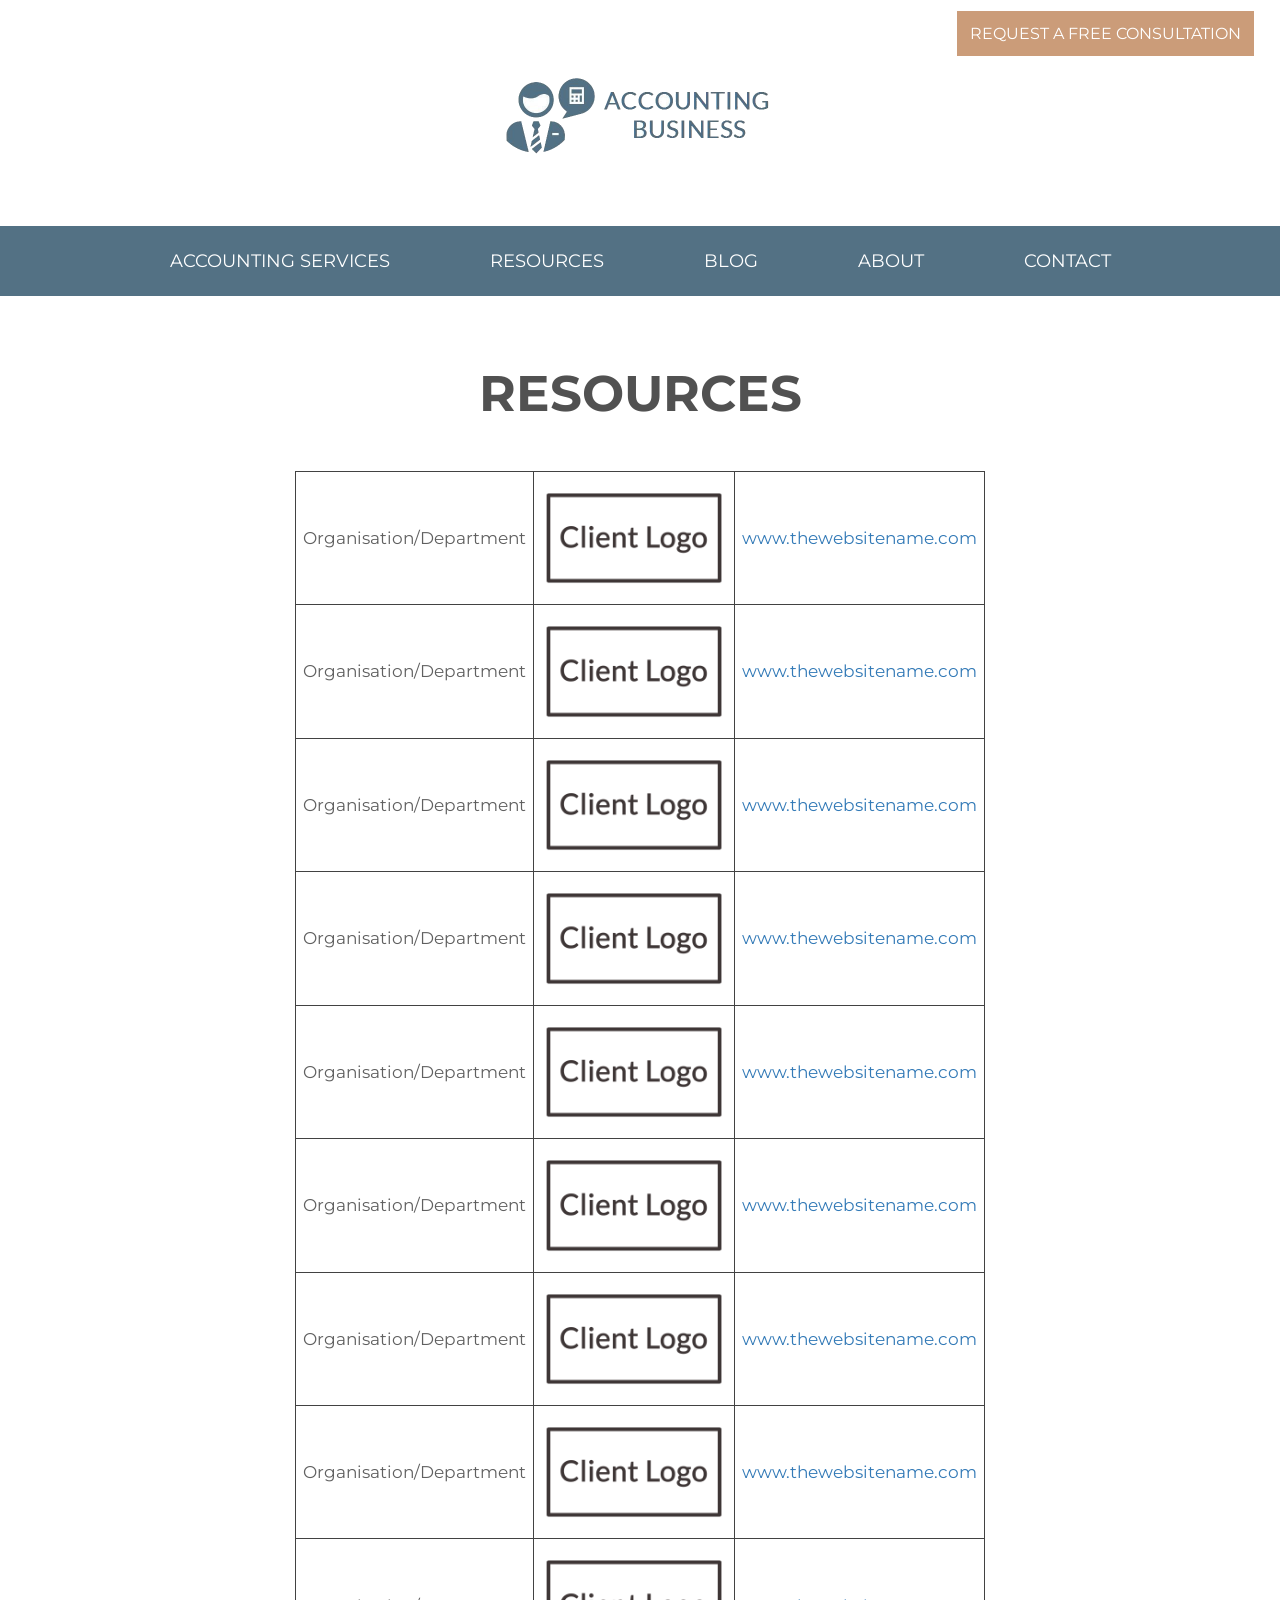
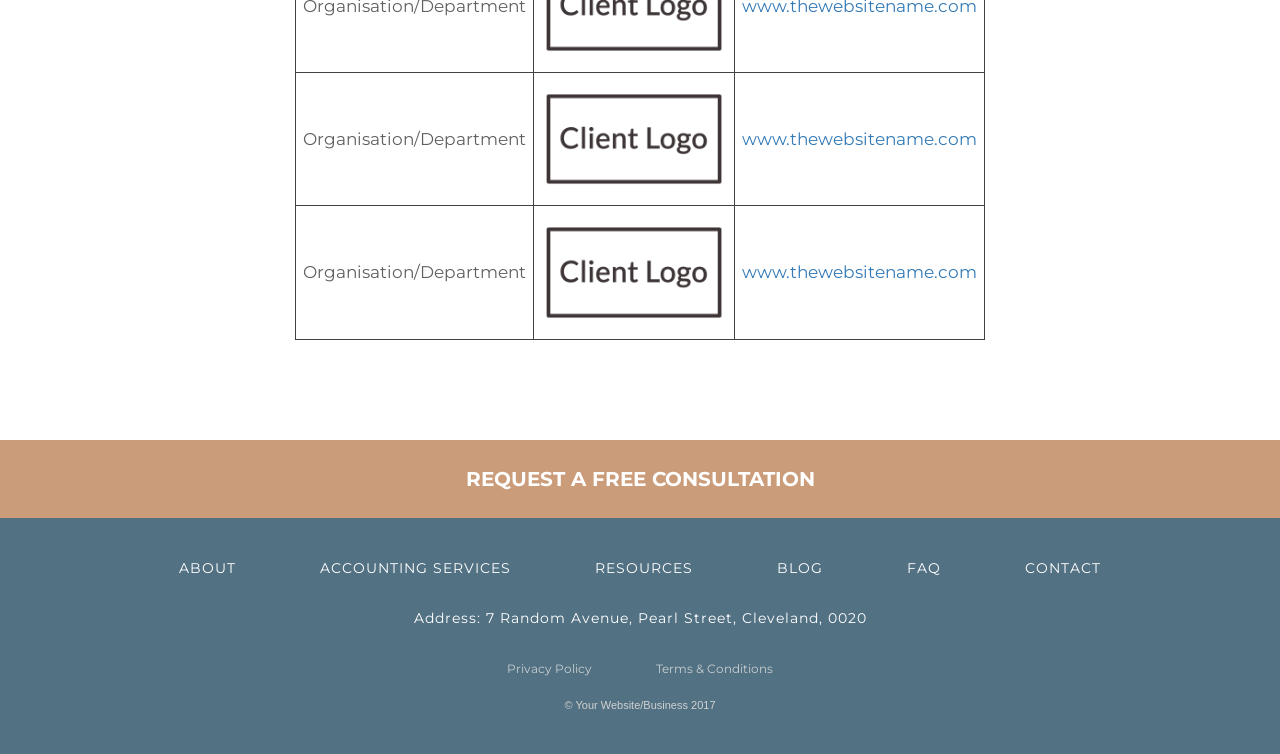
<file: accounting-resources.html>
<!DOCTYPE html>
<html lang="en">
<head>
  <meta charset="utf-8">
  <meta content="IE=edge" http-equiv="X-UA-Compatible">
  <meta content="width=device-width, initial-scale=1" name="viewport">
  
  <!-- Meta Description -->
  <meta content="" name="description">

  <title>Accounting Resources</title>

      <!-- CSS Stylesheets -->
  <link href="css/bootstrap.min.css" rel="stylesheet">
  <link href="css/style.css" rel="stylesheet" type="text/css">
  <link href="css/navbar.css" rel="stylesheet" type="text/css">

  <!--Font Styles -->
  <link href="https://fonts.googleapis.com/css?family=Montserrat" rel="stylesheet" type="text/css">

  <!--FAVICON-->
  <link href="images/accounting-favicon.jpg" rel="icon">

  <style type="text/css">
    
    td {
      width:150.25pt;
      border:solid #424242 1.0pt;
      padding:0cm 5.4pt 0cm 5.4pt;  
    }

    td img{
  width: 100%;
  padding-bottom: 20px;
  padding-top: 20px; 
    }

  </style>

</head>

</head>

<body>

  <div class="consultation"><br/>
    <a href="/contact.php"><span class="gold">REQUEST A FREE CONSULTATION</span></a>
  </div>
  

  <div class="container-fluid" id="banner" align="center">

        <a href="/index.html">
        <img alt="accounting-logo" class="logo" src="images/accounting-logo.png"></a>

  </div><!--end banner-->


  <nav class="navbar navbar-default navbar-static-top" id="topnavbar" role="navigation">

    <div class="navbar-header">

      <button class="navbar-toggle" data-target=".navbar-collapse" data-toggle="collapse" type="button">

          <span class="sr-only">Toggle navigation</span> 

              <span class="icon-bar"></span> 
              <span class="icon-bar"></span> 
              <span class="icon-bar"></span>

      </button>

    </div><!--end navbar-header-->

    <div class="collapse navbar-collapse" align="center" >

      <ul class="nav navbar-nav">
          
          <li><a href="/accounting-services.html">ACCOUNTING SERVICES</a></li>

          <li><a href="/accounting-resources.html">RESOURCES</a></li>

          <li><a href="/blog.html">BLOG</a></li>

          <li><a href="/about.html">ABOUT</a></li>

          <li><a href="/contact.php">CONTACT</a></li>

      </ul>

    </div>

  </nav><!--end navbar-->

<div class="resources">

    <div class="container">

      <div class="row">

        <div class="col-md-8 col-md-offset-2">

          <h2 align="center">RESOURCES</h2><br><br>

          <div align="center" class="center-block">
            <table border="1" cellpadding="0" cellspacing="0" class="MsoTableGrid" style="border-collapse:collapse;border:none;">

              <tr>
                <td>
                  <p align="center" class="tablelist">Organisation/Department</p>
                </td>

                <td>
                  <img class="img-responsive" src="images/client-logo.png">
                </td>
                
                <td>
                  <p align="center" class="listurl"><a href="http://websitename.com" target="_blank">www.thewebsitename.com</a></p>
                </td>
              </tr>


              <tr>
                <td>
                  <p align="center" class="tablelist">Organisation/Department</p>
                </td>

                <td>
                  <img class="img-responsive" src="images/client-logo.png">
                </td>

                <td>
                  <p align="center" class="listurl"><a href="http://websitename.com" target="_blank">www.thewebsitename.com</a></p>
                </td>
              </tr>


              <tr>
                <td>
                  <p align="center" class="tablelist">Organisation/Department</p>
                </td>

                <td>
                  <img class="img-responsive" src="images/client-logo.png">
                </td>

                <td>
                  <p align="center" class="listurl"><a href="http://websitename.com" target="_blank">www.thewebsitename.com</a></p>
                </td>
              </tr>


              <tr>
                <td>
                  <p align="center" class="tablelist">Organisation/Department</p>
                </td>

                <td>
                  <img class="img-responsive" src="images/client-logo.png">
                </td>

                <td>
                  <p align="center" class="listurl"><a href="http://websitename.com" target="_blank">www.thewebsitename.com</a></p>
                </td>
              </tr>


              <tr>
                <td>
                  <p align="center" class="tablelist">Organisation/Department</p>
                </td>

                <td>
                  <img class="img-responsive" src="images/client-logo.png">
                </td>

                <td>
                  <p align="center" class="listurl"><a href="http://websitename.com" target="_blank">www.thewebsitename.com</a></p>
                </td>
              </tr>


              <tr>
                <td>
                  <p align="center" class="tablelist">Organisation/Department</p>
                </td>

                <td>
                  <img class="img-responsive" src="images/client-logo.png">
                </td>

                <td>
                  <p align="center" class="listurl"><a href="http://websitename.com" target="_blank">www.thewebsitename.com</a></p>
                </td>
              </tr>


              <tr>
                <td>
                  <p align="center" class="tablelist">Organisation/Department</p>
                </td>

                <td>
                  <img class="img-responsive" src="images/client-logo.png">
                </td>

                <td>
                  <p align="center" class="listurl"><a href="http://websitename.com" target="_blank">www.thewebsitename.com</a></p>
                </td>
              </tr>


              <tr>
                <td>
                  <p align="center" class="tablelist">Organisation/Department</p>
                </td>

                <td>
                  <img class="img-responsive" src="images/client-logo.png">
                </td>

                <td>
                  <p align="center" class="listurl"><a href="http://websitename.com" target="_blank">www.thewebsitename.com</a></p>
                </td>
              </tr>


              <tr>
                <td>
                  <p align="center" class="tablelist">Organisation/Department</p>
                </td>

                <td>
                  <img class="img-responsive" src="images/client-logo.png">
                </td>

                <td>
                  <p align="center" class="listurl"><a href="http://websitename.com" target="_blank">www.thewebsitename.com</a></p>
                </td>
              </tr>


              <tr>
                <td>
                  <p align="center" class="tablelist">Organisation/Department</p>
                </td>

                <td>
                  <img class="img-responsive" src="images/client-logo.png">
                </td>

                <td>
                  <p align="center" class="listurl"><a href="http://websitename.com" target="_blank">www.thewebsitename.com</a></p>
                </td>
              </tr>


              <tr>
                <td>
                  <p align="center" class="tablelist">Organisation/Department</p>
                </td>
                <td>
                  <img class="img-responsive" src="images/client-logo.png">
                </td>

                <td>
                  <p align="center" class="listurl"><a href="http://websitename.com" target="_blank">www.thewebsitename.com</a></p>
                </td>
              </tr>


            </table>
          </div>
        </div><!--end col-md-->
      </div><!--end row-->
    </div><!--end container-->
  </div><!--end resources-->


<div class="consultation-strip" align="center">

    <p><a href="/contact.php">REQUEST A FREE CONSULTATION</a></p>

  </div><!--end consultation-strip-->


  <footer>

    <div id="footer" align="center">

        <a href="/about.html">ABOUT</a>

        <a href="/accounting-services.html">ACCOUNTING SERVICES</a> 

        <a href="/accounting-resources.html">RESOURCES</a> 

        <a href="/blog.html">BLOG</a> 

        <a href="/faq.html">FAQ</a> 

        <a href="/contact.php">CONTACT</a>

    </div><!--end of footer-->

            <p class="address">Address: 7 Random Avenue, Pearl Street, Cleveland, 0020</p>

    <div class="footerlinks" align="center">
      
      <a href="/privacy-policy.html" rel="nofollow">Privacy Policy</a> 

      <a href="/terms-and-conditions.html" rel="nofollow">Terms &amp; Conditions</a>

      <p align="center" class="text-muted copyright">&copy; Your Website/Business 2017</p>

    </div>

  </footer><!--end Footer-->


    <!-- jQuery (necessary for Bootstrap's JavaScript plugins) -->
  <script src="https://ajax.googleapis.com/ajax/libs/jquery/1.12.4/jquery.min.js">
  </script> 
  <!-- Include all compiled plugins (below), or include individual files as needed -->

   
   <!--FIXED NAVBAR SCRIPT-->
  <script src="js/bootstrap.min.js">
  </script> 
  <script>
  $('#topnavbar').affix({
     offset: {
         top: $('#banner').height()
     }   
  }); 
  </script>


</body>

</html>
</file>
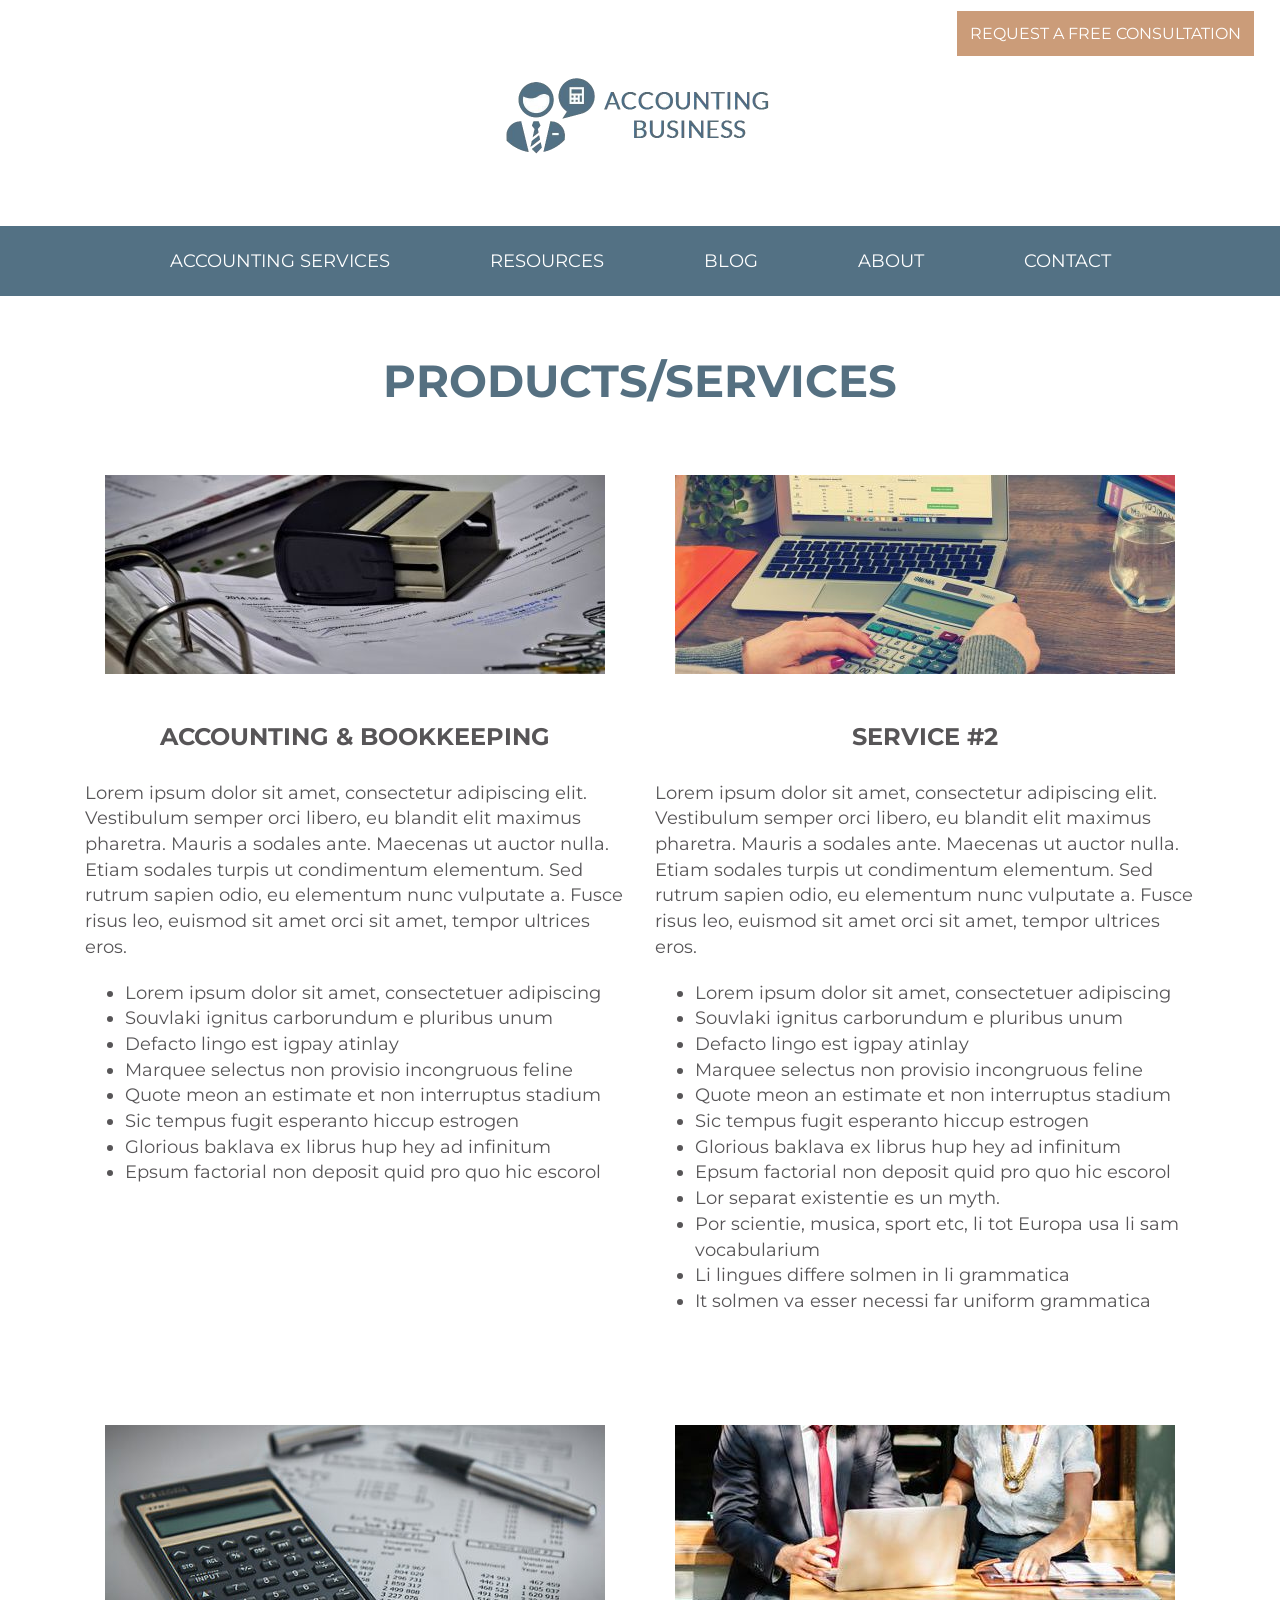
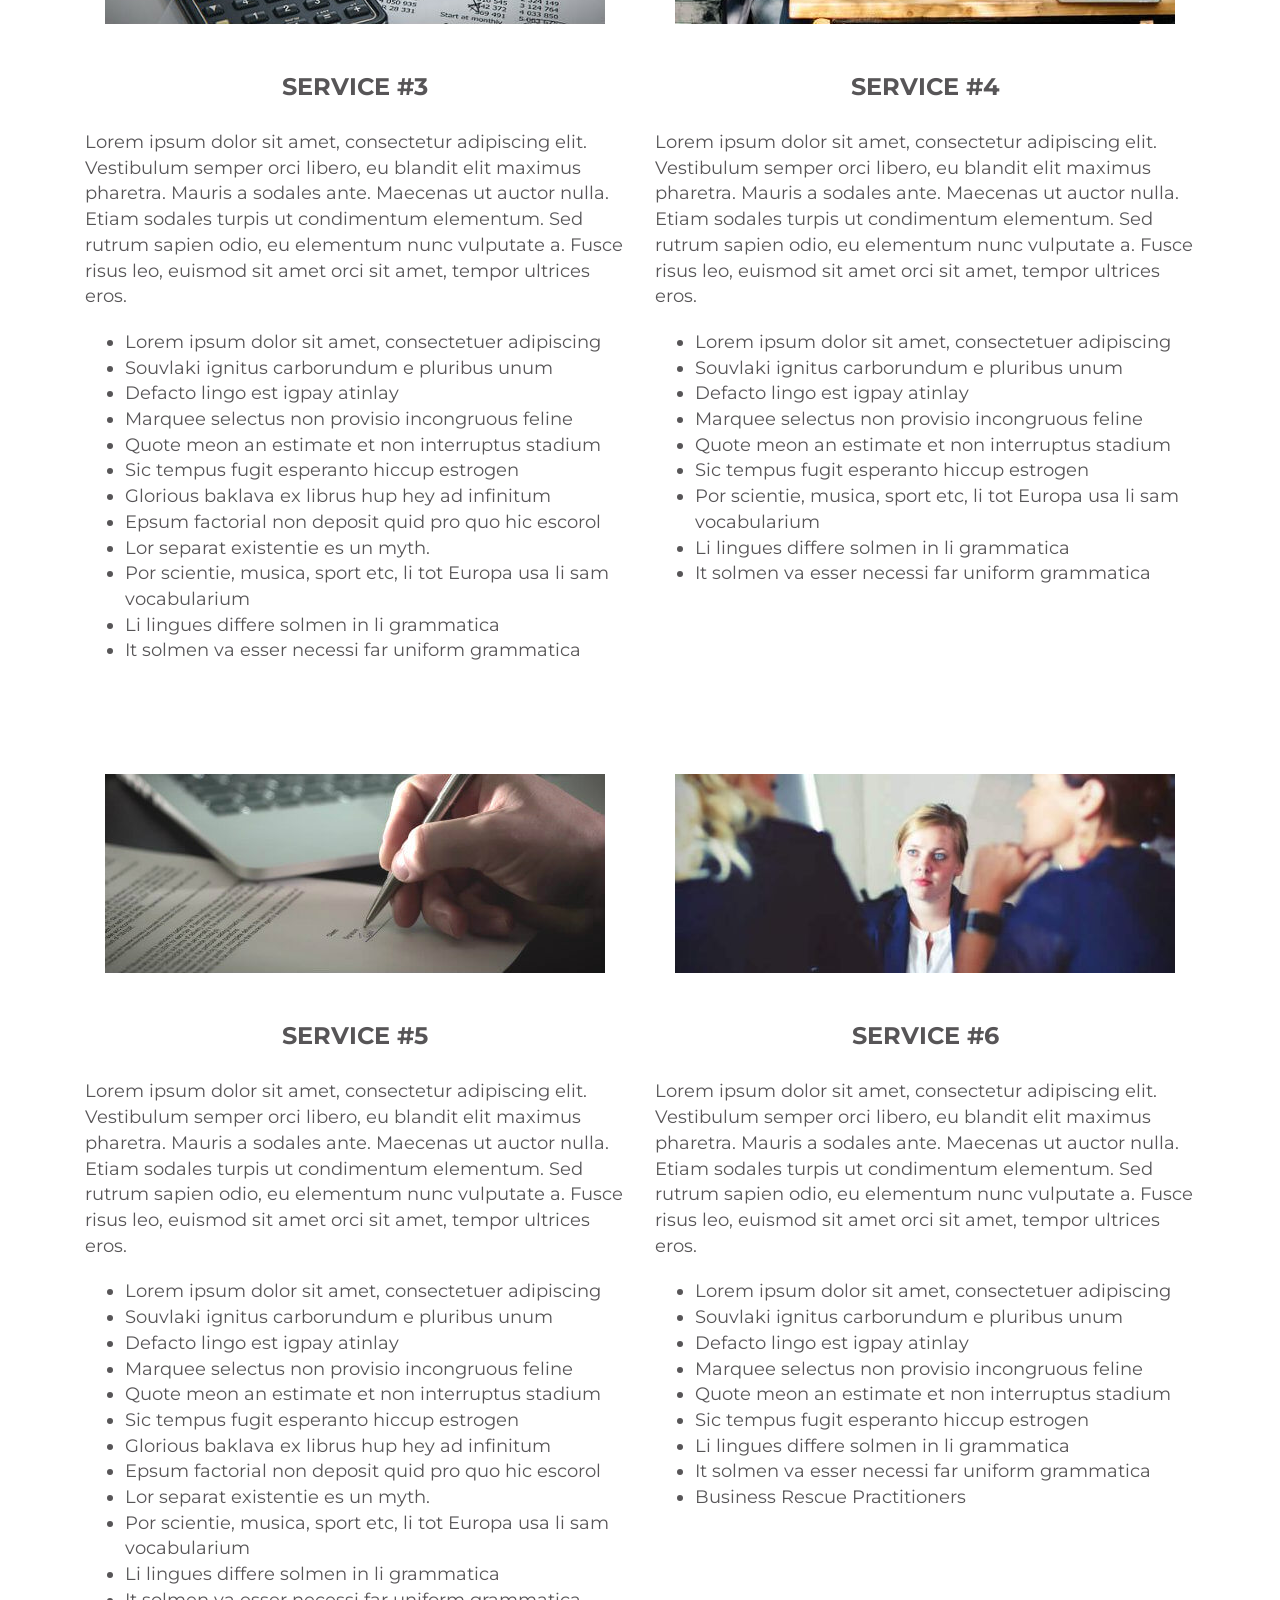
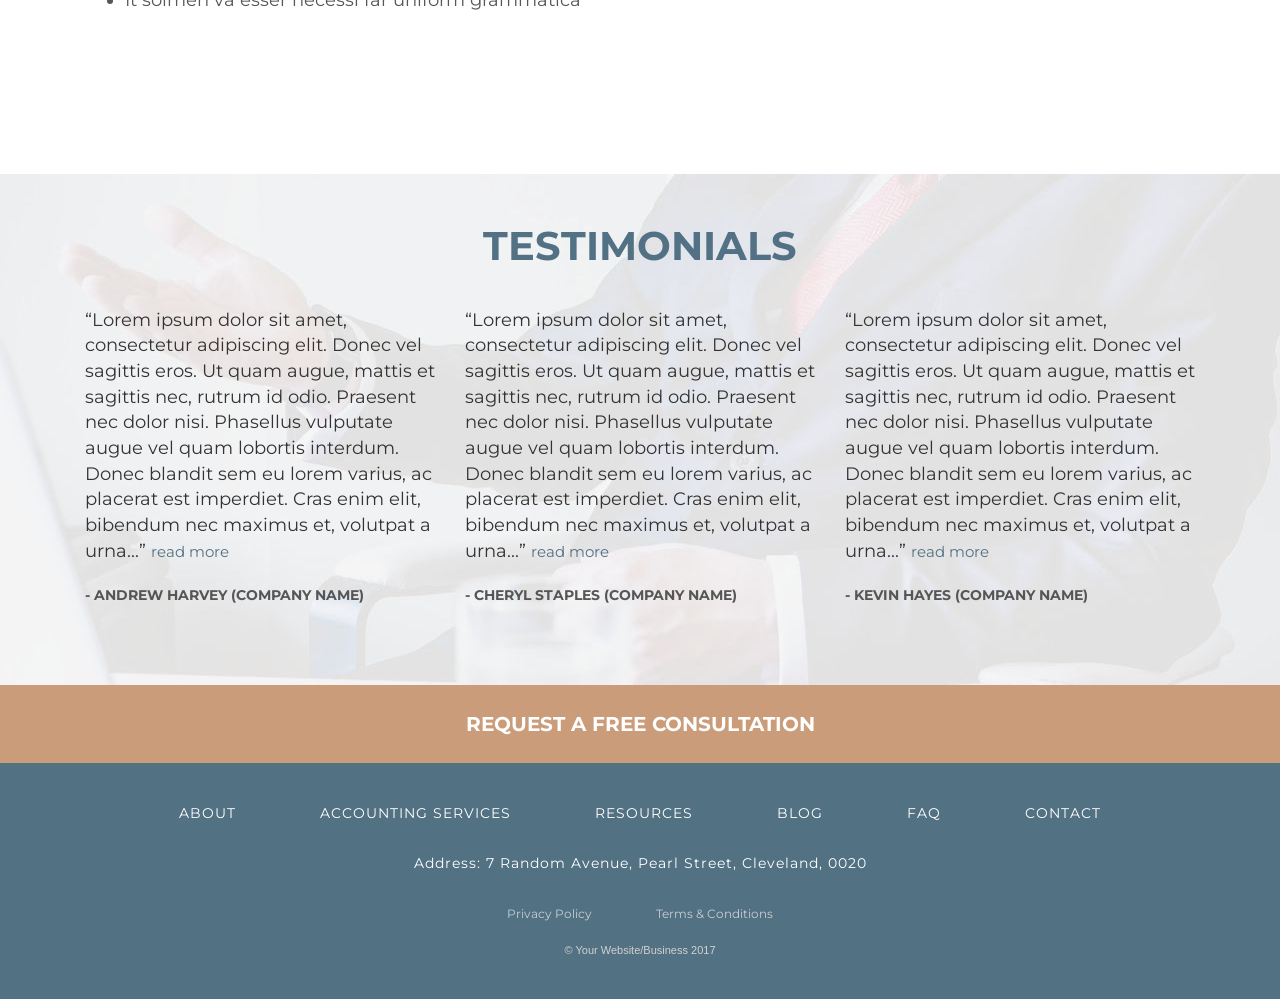
<file: accounting-services.html>
<!DOCTYPE html>
<html lang="en">
<head>
  <meta charset="utf-8">
  <meta content="IE=edge" http-equiv="X-UA-Compatible">
  <meta content="width=device-width, initial-scale=1" name="viewport">
  
  <!-- Meta Description -->
  <meta content="" name="description">

  <title>Accounting Services in Cleveland</title>

      <!-- CSS Stylesheets -->
  <link href="css/bootstrap.min.css" rel="stylesheet">
  <link href="css/style.css" rel="stylesheet" type="text/css">
  <link href="css/services.css" rel="stylesheet" type="text/css">
  <link href="css/navbar.css" rel="stylesheet" type="text/css">

  <!--Font Styles -->
  <link href="https://fonts.googleapis.com/css?family=Montserrat" rel="stylesheet" type="text/css">

  <!--FAVICON-->
  <link href="images/accounting-favicon.jpg" rel="icon">

</head>

<body>

  <div class="consultation"><br />
    <a href="/contact.php"><span class="gold">REQUEST A FREE CONSULTATION</span></a>
  </div>
  

  <div class="container-fluid" id="banner" align="center">

        <a href="/index.html">
        <img alt="accounting-logo" class="logo" src="images/accounting-logo.png"></a>

  </div><!--end banner-->


  <nav class="navbar navbar-default navbar-static-top" id="topnavbar" role="navigation">

    <div class="navbar-header">

      <button class="navbar-toggle" data-target=".navbar-collapse" data-toggle="collapse" type="button">

          <span class="sr-only">Toggle navigation</span> 

              <span class="icon-bar"></span> 
              <span class="icon-bar"></span> 
              <span class="icon-bar"></span>

      </button>

    </div><!--end navbar-header-->

    <div class="collapse navbar-collapse" align="center" >

      <ul class="nav navbar-nav">
          
          <li><a href="/accounting-services.html">ACCOUNTING SERVICES</a></li>

          <li><a href="/accounting-resources.html">RESOURCES</a></li>

          <li><a href="/blog.html">BLOG</a></li>

          <li><a href="/about.html">ABOUT</a></li>

          <li><a href="/contact.php">CONTACT</a></li>

      </ul>

    </div>

  </nav><!--end navbar-->



<div class="accounting-services">

<h4 align="center">PRODUCTS/SERVICES</h4>
  
</div><!--end of accounting-services-->




<div class="services">

  <div class="container">

          <div class="row">

            <div class="col-md-6 col-sm-6">

                     <p align="center"><img src="images/accounting-and-bookkeeping.jpg" alt="accounting-and-bookkeeping" class="img-responsive"/></p>

                   
            
              <h2 align="center">ACCOUNTING &amp; BOOKKEEPING</h2>

              <p>Lorem ipsum dolor sit amet, consectetur adipiscing elit. Vestibulum semper orci libero, eu blandit elit maximus pharetra. Mauris a sodales ante. Maecenas ut auctor nulla. Etiam sodales turpis ut condimentum elementum. Sed rutrum sapien odio, eu elementum nunc vulputate a. Fusce risus leo, euismod sit amet orci sit amet, tempor ultrices eros.</p>

              <ul>
              <li>Lorem ipsum dolor sit amet, consectetuer adipiscing</li>
              <li>Souvlaki ignitus carborundum e pluribus unum</li>
              <li>Defacto lingo est igpay atinlay</li>
              <li>Marquee selectus non provisio incongruous feline</li>
              <li>Quote meon an estimate et non interruptus stadium</li>
              <li>Sic tempus fugit esperanto hiccup estrogen</li>
              <li>Glorious baklava ex librus hup hey ad infinitum</li> 
              <li>Epsum factorial non deposit quid pro quo hic escorol</li>



              </ul>

            </div><!--end of financial analysis-->
      
              
            <div class="col-md-6 col-sm-6">

            <p align="center"><img src="images/accounting-service2.jpg" alt="accounting-services" class="img-responsive"></p>

            <h2 align="center">SERVICE #2</h2>
            <p>Lorem ipsum dolor sit amet, consectetur adipiscing elit. Vestibulum semper orci libero, eu blandit elit maximus pharetra. Mauris a sodales ante. Maecenas ut auctor nulla. Etiam sodales turpis ut condimentum elementum. Sed rutrum sapien odio, eu elementum nunc vulputate a. Fusce risus leo, euismod sit amet orci sit amet, tempor ultrices eros.</p>

              <ul>
              <li>Lorem ipsum dolor sit amet, consectetuer adipiscing</li>
              <li>Souvlaki ignitus carborundum e pluribus unum</li>
              <li>Defacto lingo est igpay atinlay</li>
              <li>Marquee selectus non provisio incongruous feline</li>
              <li>Quote meon an estimate et non interruptus stadium</li>
              <li>Sic tempus fugit esperanto hiccup estrogen</li>
              <li>Glorious baklava ex librus hup hey ad infinitum</li> 
              <li>Epsum factorial non deposit quid pro quo hic escorol</li>
              <li>Lor separat existentie es un myth.</li>
              <li>Por scientie, musica, sport etc, li tot Europa usa li sam vocabularium</li> 
              <li>Li lingues differe solmen in li grammatica</li>
              <li>It solmen va esser necessi far uniform grammatica</li>

            </ul>

            </div><!--end of payroll-->

            </div><!--end of row-->

            <div class="row">
              
            <div class="col-md-6 col-sm-6">
  
            <p align="center"><img src="images/accounting-service3.jpg" alt="accounting-services" class="img-responsive"></p>

            <h2 align="center">SERVICE #3</h2>

            <p>Lorem ipsum dolor sit amet, consectetur adipiscing elit. Vestibulum semper orci libero, eu blandit elit maximus pharetra. Mauris a sodales ante. Maecenas ut auctor nulla. Etiam sodales turpis ut condimentum elementum. Sed rutrum sapien odio, eu elementum nunc vulputate a. Fusce risus leo, euismod sit amet orci sit amet, tempor ultrices eros.</p>

              <ul>
              <li>Lorem ipsum dolor sit amet, consectetuer adipiscing</li>
              <li>Souvlaki ignitus carborundum e pluribus unum</li>
              <li>Defacto lingo est igpay atinlay</li>
              <li>Marquee selectus non provisio incongruous feline</li>
              <li>Quote meon an estimate et non interruptus stadium</li>
              <li>Sic tempus fugit esperanto hiccup estrogen</li>
              <li>Glorious baklava ex librus hup hey ad infinitum</li> 
              <li>Epsum factorial non deposit quid pro quo hic escorol</li>
              <li>Lor separat existentie es un myth.</li>
              <li>Por scientie, musica, sport etc, li tot Europa usa li sam vocabularium</li> 
              <li>Li lingues differe solmen in li grammatica</li>
              <li>It solmen va esser necessi far uniform grammatica</li>

            </ul>

            </div><!--end of bookkeeping-->
              
            <div class="col-md-6 col-sm-6">

            <p align="center"><img src="images/accounting-service4.jpg" alt="accounting-services" class="img-responsive"></p>

             <h2 align="center">SERVICE #4</h2>

             <p>Lorem ipsum dolor sit amet, consectetur adipiscing elit. Vestibulum semper orci libero, eu blandit elit maximus pharetra. Mauris a sodales ante. Maecenas ut auctor nulla. Etiam sodales turpis ut condimentum elementum. Sed rutrum sapien odio, eu elementum nunc vulputate a. Fusce risus leo, euismod sit amet orci sit amet, tempor ultrices eros.</p>

              <ul>
              <li>Lorem ipsum dolor sit amet, consectetuer adipiscing</li>
              <li>Souvlaki ignitus carborundum e pluribus unum</li>
              <li>Defacto lingo est igpay atinlay</li>
              <li>Marquee selectus non provisio incongruous feline</li>
              <li>Quote meon an estimate et non interruptus stadium</li>
              <li>Sic tempus fugit esperanto hiccup estrogen</li>
              <li>Por scientie, musica, sport etc, li tot Europa usa li sam vocabularium</li> 
              <li>Li lingues differe solmen in li grammatica</li>
              <li>It solmen va esser necessi far uniform grammatica</li>

              </ul>

            </div><!--end of tax-advice-->


            </div><!--end of row-->  



            <div class="row">
              
            <div class="col-md-6 col-sm-6">

            <p align="center"><img src="images/accounting-service5.jpg" alt="accounting-services" class="img-responsive"></p>

             <h2 align="center">SERVICE #5</h2>

             <p>Lorem ipsum dolor sit amet, consectetur adipiscing elit. Vestibulum semper orci libero, eu blandit elit maximus pharetra. Mauris a sodales ante. Maecenas ut auctor nulla. Etiam sodales turpis ut condimentum elementum. Sed rutrum sapien odio, eu elementum nunc vulputate a. Fusce risus leo, euismod sit amet orci sit amet, tempor ultrices eros.</p>

              <ul>
              <li>Lorem ipsum dolor sit amet, consectetuer adipiscing</li>
              <li>Souvlaki ignitus carborundum e pluribus unum</li>
              <li>Defacto lingo est igpay atinlay</li>
              <li>Marquee selectus non provisio incongruous feline</li>
              <li>Quote meon an estimate et non interruptus stadium</li>
              <li>Sic tempus fugit esperanto hiccup estrogen</li>
              <li>Glorious baklava ex librus hup hey ad infinitum</li> 
              <li>Epsum factorial non deposit quid pro quo hic escorol</li>
              <li>Lor separat existentie es un myth.</li>
              <li>Por scientie, musica, sport etc, li tot Europa usa li sam vocabularium</li> 
              <li>Li lingues differe solmen in li grammatica</li>
              <li>It solmen va esser necessi far uniform grammatica</li>

            </ul>

            </div><!--end of service6-->

            <div class="col-md-6 col-sm-6">

            <p align="center"><img src="images/accounting-service6.jpg" alt="accounting-services" class="img-responsive"></p>

             <h2 align="center">SERVICE #6</h2>

             <p>Lorem ipsum dolor sit amet, consectetur adipiscing elit. Vestibulum semper orci libero, eu blandit elit maximus pharetra. Mauris a sodales ante. Maecenas ut auctor nulla. Etiam sodales turpis ut condimentum elementum. Sed rutrum sapien odio, eu elementum nunc vulputate a. Fusce risus leo, euismod sit amet orci sit amet, tempor ultrices eros.</p>

              <ul>
              <li>Lorem ipsum dolor sit amet, consectetuer adipiscing</li>
              <li>Souvlaki ignitus carborundum e pluribus unum</li>
              <li>Defacto lingo est igpay atinlay</li>
              <li>Marquee selectus non provisio incongruous feline</li>
              <li>Quote meon an estimate et non interruptus stadium</li>
              <li>Sic tempus fugit esperanto hiccup estrogen</li>
              <li>Li lingues differe solmen in li grammatica</li>
              <li>It solmen va esser necessi far uniform grammatica</li>
             <li>Business Rescue Practitioners</li>

             </ul> 

            </div><!--end of service6-->

            </div> <!--end of row-->


  </div><!--end of container-->

</div><!--end of services--><br /><br /><br /><br />

<div class="testimonials">

    <h4>TESTIMONIALS</h4>

    <div class="container">

      <div class="row">

        <div class="col-md-4 col-sm-4">

          <p>“Lorem ipsum dolor sit amet, consectetur adipiscing elit. Donec vel sagittis eros. Ut quam augue, mattis et sagittis nec, rutrum id odio. Praesent nec dolor nisi. Phasellus vulputate augue vel quam lobortis interdum. Donec blandit sem eu lorem varius, ac placerat est imperdiet. Cras enim elit, bibendum nec maximus et, volutpat a urna...” <a class="read-more" href="/testimonials.html">read more</a></p><br>
          <p class="reviewer">- ANDREW HARVEY (COMPANY NAME)</p>

        </div>

        <div class="col-md-4 col-sm-4">

          <p>“Lorem ipsum dolor sit amet, consectetur adipiscing elit. Donec vel sagittis eros. Ut quam augue, mattis et sagittis nec, rutrum id odio. Praesent nec dolor nisi. Phasellus vulputate augue vel quam lobortis interdum. Donec blandit sem eu lorem varius, ac placerat est imperdiet. Cras enim elit, bibendum nec maximus et, volutpat a urna...” <a class="read-more" href="/testimonials.html">read more</a></p><br>

          <p class="reviewer">- CHERYL STAPLES (COMPANY NAME)</p>

        </div>

        <div class="col-md-4 col-sm-4">

          <p>“Lorem ipsum dolor sit amet, consectetur adipiscing elit. Donec vel sagittis eros. Ut quam augue, mattis et sagittis nec, rutrum id odio. Praesent nec dolor nisi. Phasellus vulputate augue vel quam lobortis interdum. Donec blandit sem eu lorem varius, ac placerat est imperdiet. Cras enim elit, bibendum nec maximus et, volutpat a urna...” <a class="read-more" href="/testimonials.html">read more</a></p><br>

          <p class="reviewer">- KEVIN HAYES (COMPANY NAME)</p>

        </div>

      </div><!--end of row-->

    </div><!--end of container-->

  </div><!--end of testimonials-->

<div class="consultation-strip" align="center">

    <p><a href="/contact.php">REQUEST A FREE CONSULTATION</a></p>

  </div><!--end consultation-strip-->


  <footer>

    <div id="footer" align="center">

        <a href="/about.html">ABOUT</a>

        <a href="/accounting-services.html">ACCOUNTING SERVICES</a> 

        <a href="/accounting-resources.html">RESOURCES</a> 

        <a href="/blog.html">BLOG</a> 

        <a href="/faq.html">FAQ</a> 

        <a href="/contact.php">CONTACT</a>

    </div><!--end of footer-->

            <p class="address">Address: 7 Random Avenue, Pearl Street, Cleveland, 0020</p>

    <div class="footerlinks" align="center">
      
      <a href="/privacy-policy.html" rel="nofollow">Privacy Policy</a> 

      <a href="/terms-and-conditions.html" rel="nofollow">Terms &amp; Conditions</a>

      <p align="center" class="text-muted copyright">&copy; Your Website/Business 2017</p>

    </div>

  </footer><!--end Footer-->


    <!-- jQuery (necessary for Bootstrap's JavaScript plugins) -->
  <script src="https://ajax.googleapis.com/ajax/libs/jquery/1.12.4/jquery.min.js">
  </script> 
  <!-- Include all compiled plugins (below), or include individual files as needed -->

   
   <!--FIXED NAVBAR SCRIPT-->
  <script src="js/bootstrap.min.js">
  </script> 
  
  <script>
  $('#topnavbar').affix({
     offset: {
         top: $('#banner').height()
     }   
  }); 
  </script>


</body>

</html>
</file>
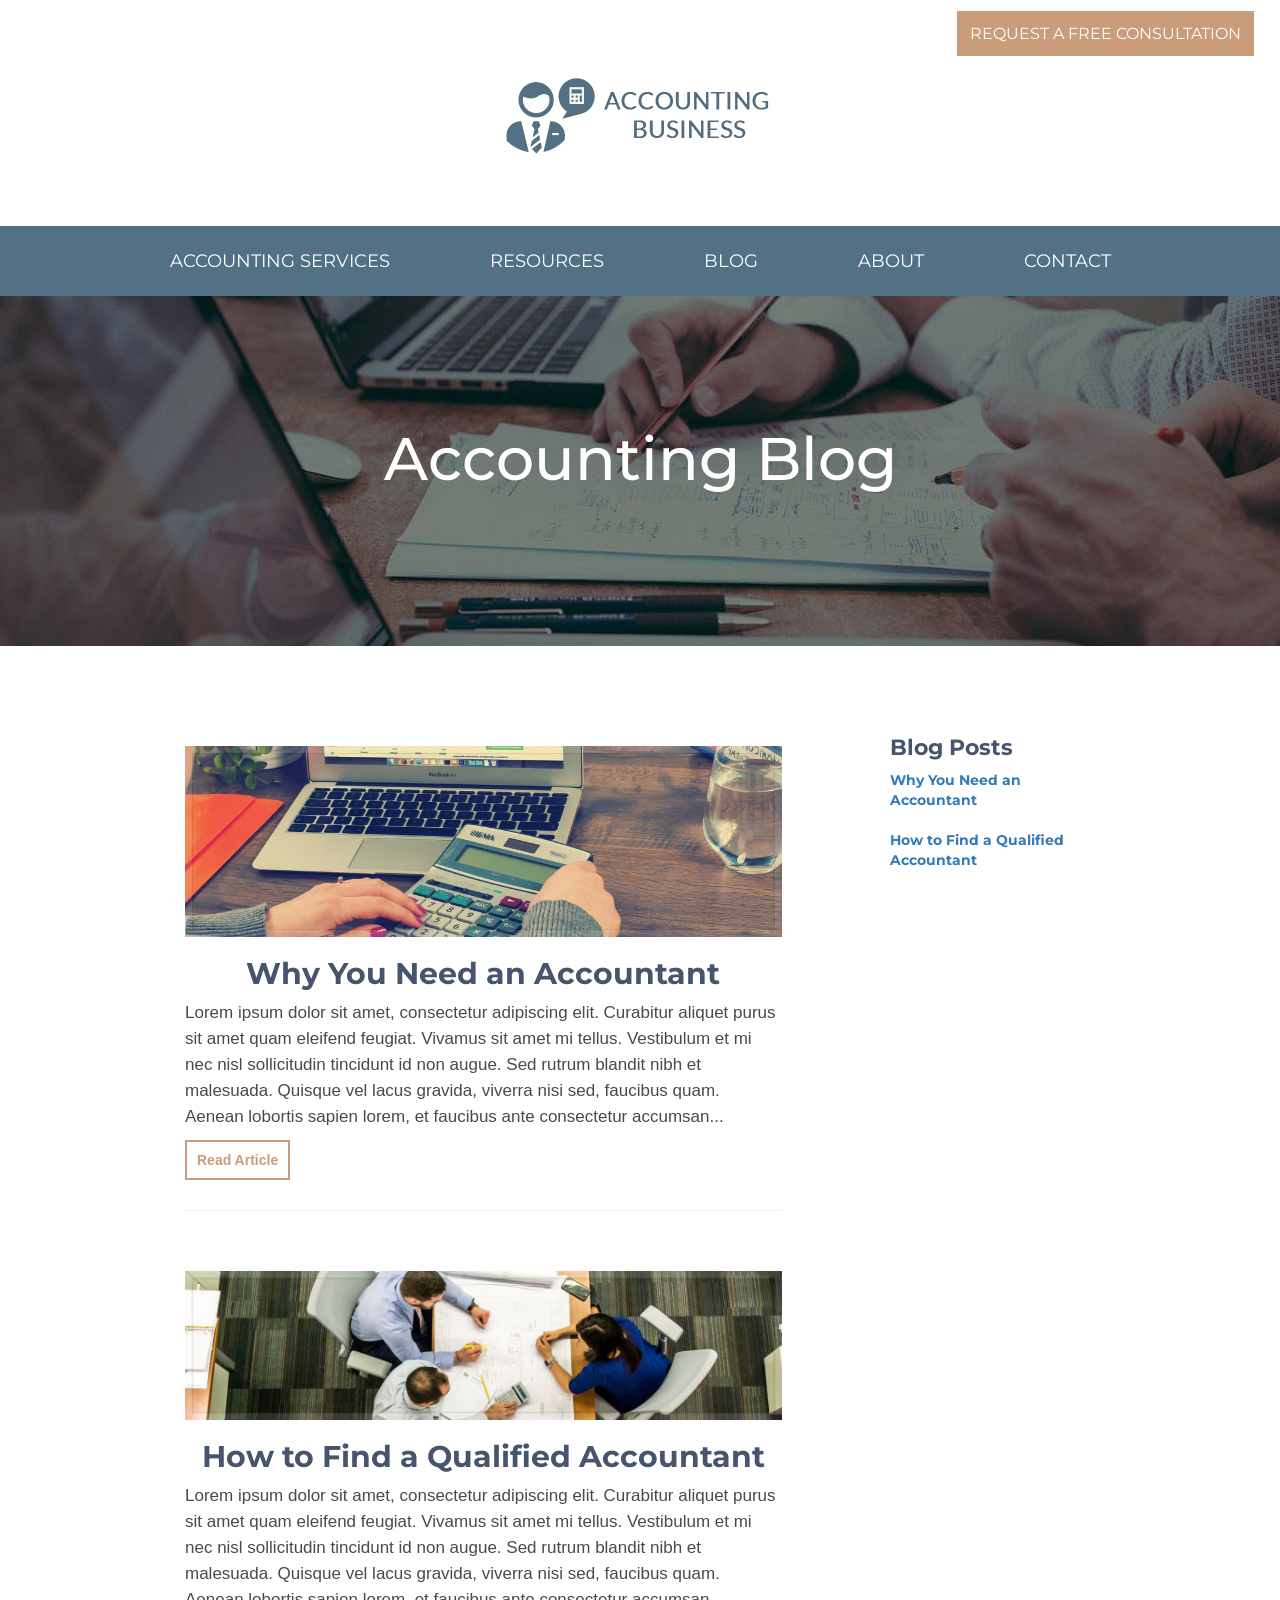
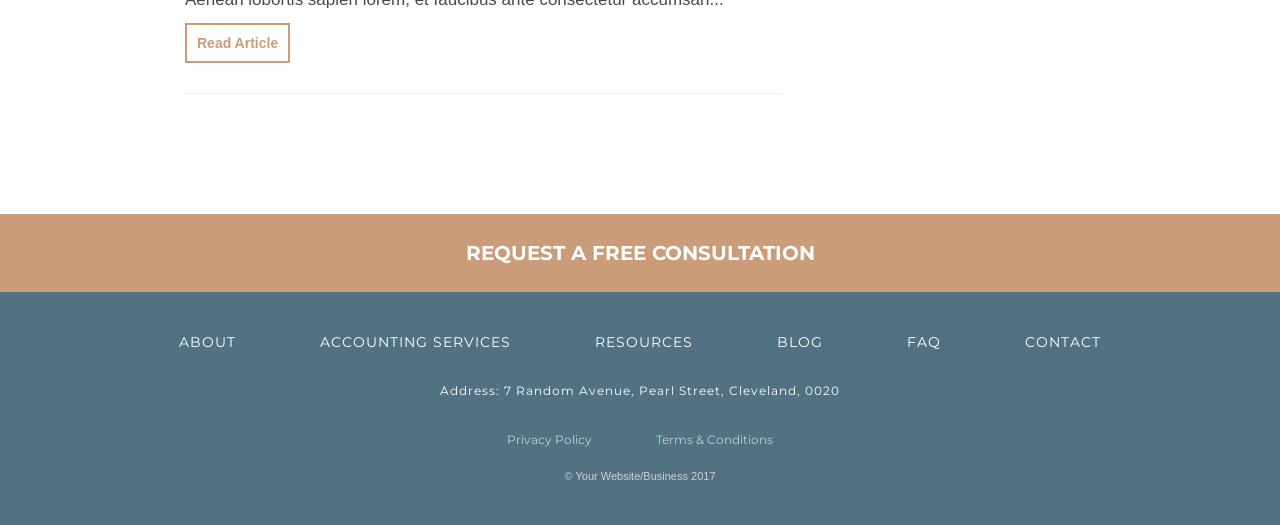
<file: blog.html>
<!DOCTYPE html>
<html lang="en">
<head>
  <meta charset="utf-8">
  <meta content="IE=edge" http-equiv="X-UA-Compatible">
  <meta content="width=device-width, initial-scale=1" name="viewport">
 
  <!-- Meta Description -->
  <meta content="" name="description">

  <title>Accountanting Blog</title>

      <!-- CSS Stylesheets -->
  <link href="css/bootstrap.min.css" rel="stylesheet">
  <link href="css/blog-page-styling.css" rel="stylesheet" type="text/css">
  <link href="css/navbar.css" rel="stylesheet" type="text/css">

  <!--Font Styles -->
  <link href="https://fonts.googleapis.com/css?family=Montserrat" rel="stylesheet" type="text/css">

  <!--FAVICON-->
  <link href="images/accounting-favicon.jpg" rel="icon">

</head>

<body>

 
    <div class="consultation"> <br />
    <a href="/contact.php"><span class="gold">REQUEST A FREE CONSULTATION</span></a>
    </div>


  <div class="container-fluid" id="banner" align="center">

        <a href="/index.html">
        <img alt="accounting-logo" class="logo" src="images/accounting-logo.png"></a>

  </div><!--end banner-->


  <nav class="navbar navbar-default navbar-static-top" id="topnavbar" role="navigation">

    <div class="navbar-header">

      <button class="navbar-toggle" data-target=".navbar-collapse" data-toggle="collapse" type="button">

          <span class="sr-only">Toggle navigation</span> 

              <span class="icon-bar"></span> 
              <span class="icon-bar"></span> 
              <span class="icon-bar"></span>

      </button>

    </div><!--end navbar-header-->

    <div class="collapse navbar-collapse" align="center" >

      <ul class="nav navbar-nav">
          
          <li><a href="/accounting-services.html">ACCOUNTING SERVICES</a></li>

          <li><a href="/accounting-resources.html">RESOURCES</a></li>

          <li><a href="/blog.html">BLOG</a></li>

          <li><a href="/about.html">ABOUT</a></li>

          <li><a href="/contact.php">CONTACT</a></li>

      </ul>

    </div>

  </nav><!--end navbar-->
  

 <div class="blog-background">

 <h2 align="center">Accounting Blog</h2>

</div><!--end blog-background-->


<div class="container blog">

    <div class="row">

      <div class="col-sm-8 blog-main">
        
          <div class="blog-post"><!-- First Blog Post --><br />

            <a href="/"><img src="images/blog-post1-img.jpg" class="img-responsive" alt="blog-post-img"/></a>

            <h2 align="center"><a class="headings" href="/">Why You Need an Accountant</a></h2>

            <p>Lorem ipsum dolor sit amet, consectetur adipiscing elit. Curabitur aliquet purus sit amet quam eleifend feugiat. Vivamus sit amet mi tellus. Vestibulum et mi nec nisl sollicitudin tincidunt id non augue. Sed rutrum blandit nibh et malesuada. Quisque vel lacus gravida, viverra nisi sed, faucibus quam. Aenean lobortis sapien lorem, et faucibus ante consectetur accumsan...</p><br />

            <a class="read-more" href="/"><strong>Read Article</strong></a><br /> <br /> <hr><br /> <br />


            <a href="/"><img src="images/blog-post2-img.jpg" class="img-responsive" alt="blog-post-img"/></a>

            <h2 align="center"><a class="headings" href="/">How to Find a Qualified Accountant</a></h2> 

            <p>Lorem ipsum dolor sit amet, consectetur adipiscing elit. Curabitur aliquet purus sit amet quam eleifend feugiat. Vivamus sit amet mi tellus. Vestibulum et mi nec nisl sollicitudin tincidunt id non augue. Sed rutrum blandit nibh et malesuada. Quisque vel lacus gravida, viverra nisi sed, faucibus quam. Aenean lobortis sapien lorem, et faucibus ante consectetur accumsan...</p><br />

            <a class="read-more" href="/"><strong>Read Article</strong></a><br /> <br /> <hr><br /> <br /> 

       
        </div><!-- /.blog-post --><br /> 

    </div><!-- /.blog-main -->

      
          <div class="col-sm-3 col-sm-offset-1 blog-sidebar">

              <div class="sidebar-module">

                  <h4>Blog Posts</h4>

                      <ol class="list-unstyled"><strong>

                          <li><a href="/">Why You Need an Accountant</a></li><br />

                          <li><a href="/">How to Find a Qualified Accountant</a></li><br />

                      </strong></ol></div><br/><br/>

   
          </div><!--blog-sidebar -->

    </div><!--row -->

</div><!-- blog container --><br /><br />


<div class="consultation-strip" align="center">

    <p><a href="/contact.php">REQUEST A FREE CONSULTATION</a></p>

  </div><!--end consultation-strip-->


  <footer>

    <div id="footer" align="center">

        <a href="/about.html">ABOUT</a>

        <a href="/accounting-services.html">ACCOUNTING SERVICES</a> 

        <a href="/accounting-resources.html">RESOURCES</a> 

        <a href="/blog.html">BLOG</a> 

        <a href="/faq.html">FAQ</a> 

        <a href="/contact.php">CONTACT</a>

    </div><!--end of footer-->

            <p class="address">Address: 7 Random Avenue, Pearl Street, Cleveland, 0020</p>

    <div class="footerlinks" align="center">
      
      <a href="/privacy-policy.html" rel="nofollow">Privacy Policy</a> 

      <a href="/terms-and-conditions.html" rel="nofollow">Terms &amp; Conditions</a>

      <p align="center" class="text-muted copyright">&copy; Your Website/Business 2017</p>

    </div>

  </footer><!--end Footer-->


    <!-- jQuery (necessary for Bootstrap's JavaScript plugins) -->
  <script src="https://ajax.googleapis.com/ajax/libs/jquery/1.12.4/jquery.min.js">
  </script> 
  <!-- Include all compiled plugins (below), or include individual files as needed -->

   <script src="js/bootstrap.min.js">
  </script> 
  
   <!--FIXED NAVBAR SCRIPT-->
  
  <script>
  $('#topnavbar').affix({
     offset: {
         top: $('#banner').height()
     }   
  }); 
  </script>


</body>

</html>
</file>
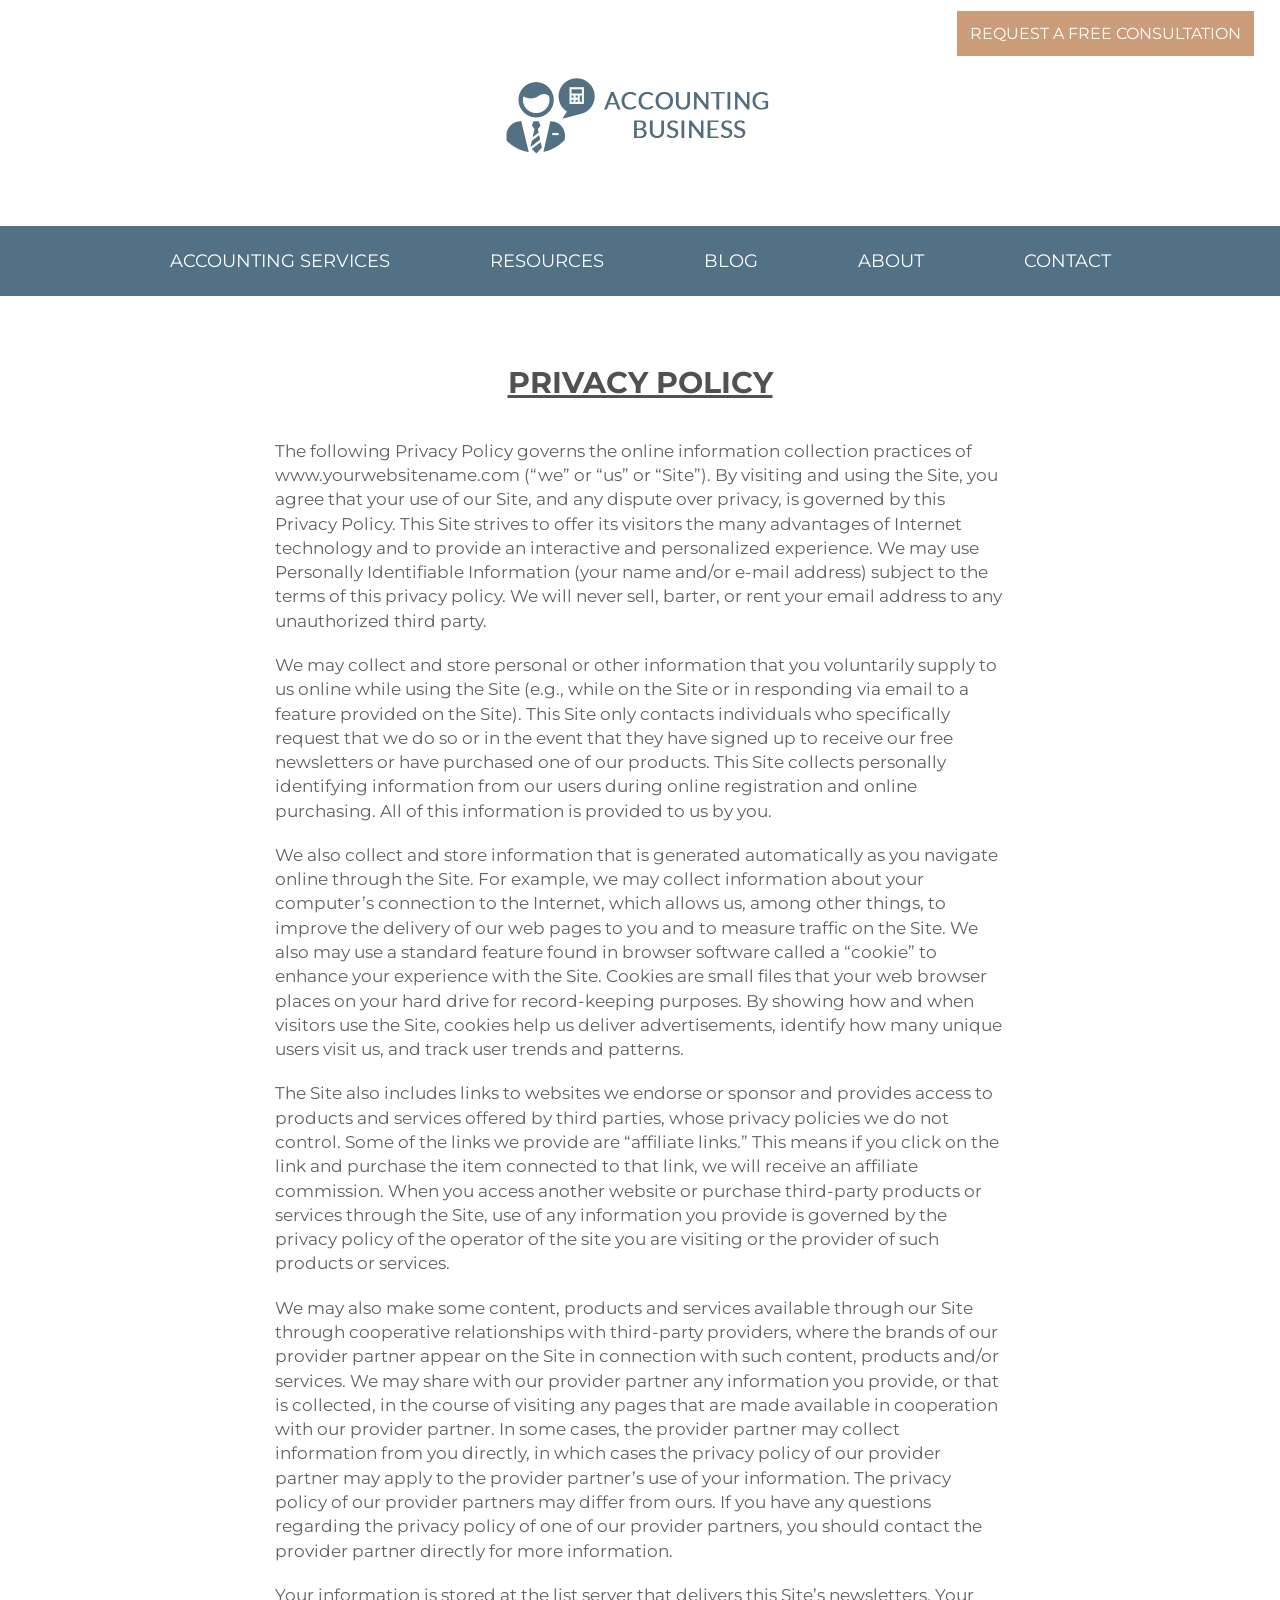
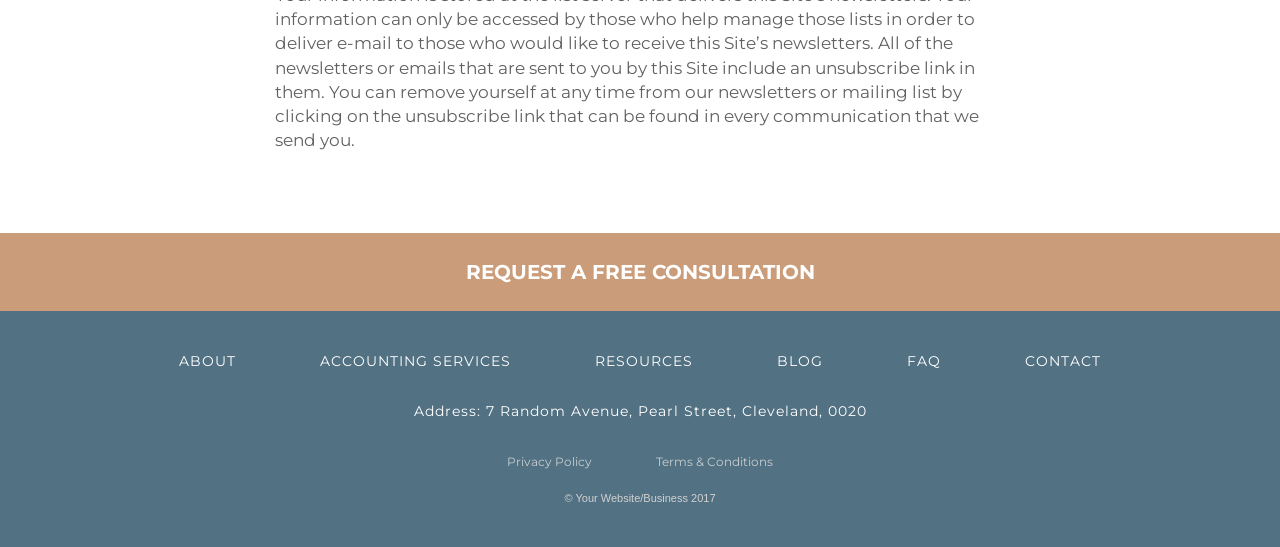
<file: privacy-policy.html>
<!DOCTYPE html>
<html lang="en">
<head>
  <meta charset="utf-8">
  <meta content="IE=edge" http-equiv="X-UA-Compatible">
  <meta content="width=device-width, initial-scale=1" name="viewport">
  
  <!-- Meta Description -->
  <meta content="" name="description">

  <title>Privacy Policy</title>

      <!-- CSS Stylesheets -->
  <link href="css/bootstrap.min.css" rel="stylesheet">
  <link href="css/style.css" rel="stylesheet" type="text/css">
  <link href="css/navbar.css" rel="stylesheet" type="text/css">

  <!--Font Styles -->
  <link href="https://fonts.googleapis.com/css?family=Montserrat" rel="stylesheet" type="text/css">

  <!--FAVICON-->
  <link href="images/accounting-favicon.jpg" rel="icon">

</head>

<body>

  <div class="consultation"><br />
    <a href="/contact.php"><span class="gold">REQUEST A FREE CONSULTATION</span></a>
  </div>
  

  <div class="container-fluid" id="banner" align="center">

        <a href="/index.html">
        <img alt="accounting-logo" class="logo" src="images/accounting-logo.png"></a>

  </div><!--end banner-->


  <nav class="navbar navbar-default navbar-static-top" id="topnavbar" role="navigation">

    <div class="navbar-header">

      <button class="navbar-toggle" data-target=".navbar-collapse" data-toggle="collapse" type="button">

          <span class="sr-only">Toggle navigation</span> 

              <span class="icon-bar"></span> 
              <span class="icon-bar"></span> 
              <span class="icon-bar"></span>

      </button>

    </div><!--end navbar-header-->

    <div class="collapse navbar-collapse" align="center" >

      <ul class="nav navbar-nav">
          
          <li><a href="/accounting-services.html">ACCOUNTING SERVICES</a></li>

          <li><a href="/accounting-resources.html">RESOURCES</a></li>

          <li><a href="/blog.html">BLOG</a></li>

          <li><a href="/about.html">ABOUT</a></li>

          <li><a href="/contact.php">CONTACT</a></li>

      </ul>

    </div>

  </nav><!--end navbar-->

<div class="terms">
  <div class="container">
      <div class="row">
          <div class="col-md-8 col-md-offset-2">

  <h2 align="center">PRIVACY POLICY</h2>

  <p>The following Privacy Policy governs the online information collection practices of www.yourwebsitename.com (“we” or “us” or “Site”). By visiting and using the Site, you agree that your use of our Site, and any dispute over privacy, is governed by this Privacy Policy. This Site strives to offer its visitors the many advantages of Internet technology and to provide an interactive and personalized experience. We may use Personally Identifiable Information (your name and/or e-mail address) subject to the terms of this privacy policy. We will never sell, barter, or rent your email address to any unauthorized third party.</p><br />
  <p>We may collect and store personal or other information that you voluntarily supply to us online while using the Site (e.g., while on the Site or in responding via email to a feature provided on the Site). This Site only contacts individuals who specifically request that we do so or in the event that they have signed up to receive our free newsletters or have purchased one of our products. This Site collects personally identifying information from our users during online registration and online purchasing. All of this information is provided to us by you.</p><br />
  <p>We also collect and store information that is generated automatically as you navigate online through the Site. For example, we may collect information about your computer’s connection to the Internet, which allows us, among other things, to improve the delivery of our web pages to you and to measure traffic on the Site. We also may use a standard feature found in browser software called a “cookie” to enhance your experience with the Site. Cookies are small files that your web browser places on your hard drive for record-keeping purposes. By showing how and when visitors use the Site, cookies help us deliver advertisements, identify how many unique users visit us, and track user trends and patterns.</p><br />


  <p class="palign2">The Site also includes links to websites we endorse or sponsor and provides access to products and services offered by third parties, whose privacy policies we do not control. Some of the links we provide are “affiliate links.” This means if you click on the link and purchase the item connected to that link, we will receive an affiliate commission. When you access another website or purchase third-party products or services through the Site, use of any information you provide is governed by the privacy policy of the operator of the site you are visiting or the provider of such products or services.</p><br />

  <p class="palign2">We may also make some content, products and services available through our Site through cooperative relationships with third-party providers, where the brands of our provider partner appear on the Site in connection with such content, products and/or services. We may share with our provider partner any information you provide, or that is collected, in the course of visiting any pages that are made available in cooperation with our provider partner. In some cases, the provider partner may collect information from you directly, in which cases the privacy policy of our provider partner may apply to the provider partner’s use of your information. The privacy policy of our provider partners may differ from ours. If you have any questions regarding the privacy policy of one of our provider partners, you should contact the provider partner directly for more information.</p><br />


  <p class="palign2">Your information is stored at the list server that delivers this Site’s newsletters. Your information can only be accessed by those who help manage those lists in order to deliver e-mail to those who would like to receive this Site’s newsletters.
All of the newsletters or emails that are sent to you by this Site include an unsubscribe link in them. You can remove yourself at any time from our newsletters or mailing list by clicking on the unsubscribe link that can be found in every communication that we send you.</p>



        </div><!--end col-md-8-->

      </div><!--end row-->
  
  </div><!--end container-->

</div> <!--end terms-->



<div class="consultation-strip" align="center">

    <p><a href="/contact.php">REQUEST A FREE CONSULTATION</a></p>

  </div><!--end consultation-strip-->


  <footer>

    <div id="footer" align="center">

        <a href="/about.html">ABOUT</a>

        <a href="/accounting-services.html">ACCOUNTING SERVICES</a> 

        <a href="/accounting-resources.html">RESOURCES</a> 

        <a href="/blog.html">BLOG</a> 

        <a href="/faq.html">FAQ</a> 

        <a href="/contact.php">CONTACT</a>

    </div><!--end of footer-->

            <p class="address">Address: 7 Random Avenue, Pearl Street, Cleveland, 0020</p>

    <div class="footerlinks" align="center">
      
      <a href="/privacy-policy.html" rel="nofollow">Privacy Policy</a> 

      <a href="/terms-and-conditions.html" rel="nofollow">Terms &amp; Conditions</a>

      <p align="center" class="text-muted copyright">&copy; Your Website/Business 2017</p>

    </div>

  </footer><!--end Footer-->


    <!-- jQuery (necessary for Bootstrap's JavaScript plugins) -->
  <script src="https://ajax.googleapis.com/ajax/libs/jquery/1.12.4/jquery.min.js">
  </script> 
  <!-- Include all compiled plugins (below), or include individual files as needed -->

   
   <!--FIXED NAVBAR SCRIPT-->
  <script src="js/bootstrap.min.js">
  </script> 
  
  <script>
  $('#topnavbar').affix({
     offset: {
         top: $('#banner').height()
     }   
  }); 
  </script>


</body>

</html>
</file>
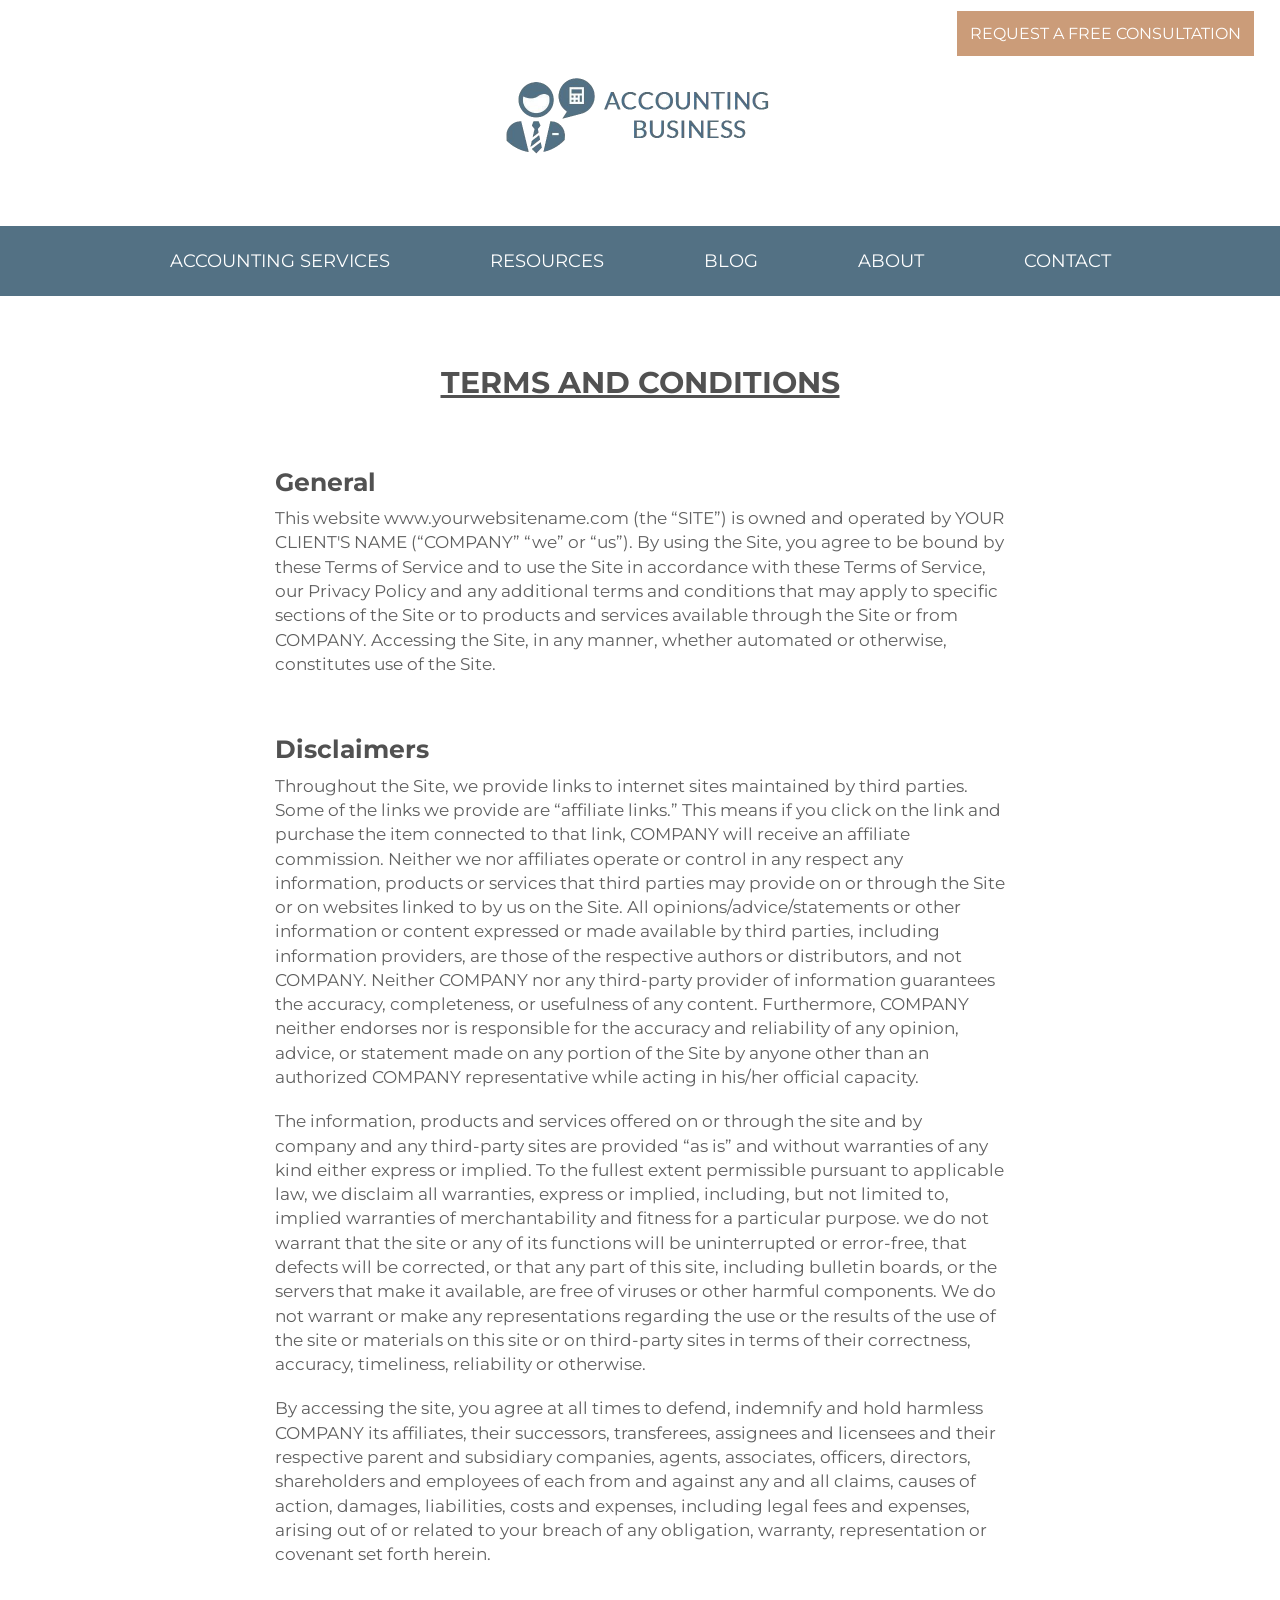
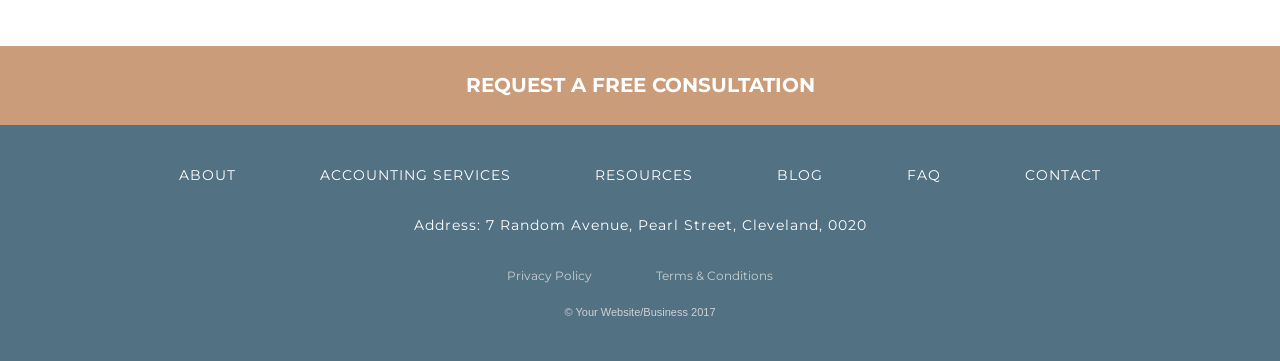
<file: terms-and-conditions.html>
<!DOCTYPE html>
<html lang="en">
<head>
  <meta charset="utf-8">
  <meta content="IE=edge" http-equiv="X-UA-Compatible">
  <meta content="width=device-width, initial-scale=1" name="viewport">

  
  <!-- Meta Description -->
  <meta content="" name="description">

  <title>Terms and Conditions</title>

      <!-- CSS Stylesheets -->
  <link href="css/bootstrap.min.css" rel="stylesheet">
  <link href="css/style.css" rel="stylesheet" type="text/css">
  <link href="css/navbar.css" rel="stylesheet" type="text/css">

  <!--Font Styles -->
  <link href="https://fonts.googleapis.com/css?family=Montserrat" rel="stylesheet" type="text/css">

  <!--FAVICON-->
  <link href="images/accounting-favicon.jpg" rel="icon">

</head>

<body>

  <div class="consultation"><br />
    <a href="/contact.php"><span class="gold">REQUEST A FREE CONSULTATION</span></a>
  </div>
  

  <div class="container-fluid" id="banner" align="center">

        <a href="/index.html">
        <img alt="accounting-logo" class="logo" src="images/accounting-logo.png"></a>

  </div><!--end banner-->


  <nav class="navbar navbar-default navbar-static-top" id="topnavbar" role="navigation">

    <div class="navbar-header">

      <button class="navbar-toggle" data-target=".navbar-collapse" data-toggle="collapse" type="button">

          <span class="sr-only">Toggle navigation</span> 

              <span class="icon-bar"></span> 
              <span class="icon-bar"></span> 
              <span class="icon-bar"></span>

      </button>

    </div><!--end navbar-header-->

    <div class="collapse navbar-collapse" align="center" >

      <ul class="nav navbar-nav">
          
          <li><a href="/accounting-services.html">ACCOUNTING SERVICES</a></li>

          <li><a href="/accounting-resources.html">RESOURCES</a></li>

          <li><a href="/blog.html">BLOG</a></li>

          <li><a href="/about.html">ABOUT</a></li>

          <li><a href="/contact.php">CONTACT</a></li>

      </ul>

    </div>

  </nav><!--end navbar-->


<div class="terms">
  <div class="container">
      <div class="row">
          <div class="col-md-8 col-md-offset-2">

  <h2 align="center">TERMS AND CONDITIONS</h2>


  <h3>General</h3>
  <p>This website www.yourwebsitename.com (the “SITE”) is owned and operated by YOUR CLIENT'S NAME (“COMPANY” “we” or “us”). By using the Site, you agree to be bound by these Terms of Service and to use the Site in accordance with these Terms of Service, our Privacy Policy and any additional terms and conditions that may apply to specific sections of the Site or to products and services available through the Site or from COMPANY. Accessing the Site, in any manner, whether automated or otherwise, constitutes use of the Site.</p><br />


  <h3>Disclaimers</h3>


  <p>Throughout the Site, we provide links to internet sites maintained by third parties. Some of the links we provide are “affiliate links.” This means if you click on the link and purchase the item connected to that link, COMPANY will receive an affiliate commission. Neither we nor affiliates operate or control in any respect any information, products or services that third parties may provide on or through the Site or on websites linked to by us on the Site. All opinions/advice/statements or other information or content expressed or made available by third parties, including information providers, are those of the respective authors or distributors, and not COMPANY. Neither COMPANY nor any third-party provider of information guarantees the accuracy, completeness, or usefulness of any content. Furthermore, COMPANY neither endorses nor is responsible for the accuracy and reliability of any opinion, advice, or statement made on any portion of the Site by anyone other than an authorized COMPANY representative while acting in his/her official capacity.</p><br /> 
  <p>The information, products and services offered on or through the site and by company and any third-party sites are provided “as is” and without warranties of any kind either express or implied. To the fullest extent permissible pursuant to applicable law, we disclaim all warranties, express or implied, including, but not limited to, implied warranties of merchantability and fitness for a particular purpose. we do not warrant that the site or any of its functions will be uninterrupted or error-free, that defects will be corrected, or that any part of this site, including bulletin boards, or the servers that make it available, are free of viruses or other harmful components. We do not warrant or make any representations regarding the use or the results of the use of the site or materials on this site or on third-party sites in terms of their correctness, accuracy, timeliness, reliability or otherwise.</p><br />



  <p>By accessing the site, you agree at all times to defend, indemnify and hold harmless COMPANY its affiliates, their successors, transferees, assignees and licensees and their respective parent and subsidiary companies, agents, associates, officers, directors, shareholders and employees of each from and against any and all claims, causes of action, damages, liabilities, costs and expenses, including legal fees and expenses, arising out of or related to your breach of any obligation, warranty, representation or covenant set forth herein.</p>
			  
                  </div><!--end col-md-8-->

        </div><!--end row-->

      </div><!--end container-->
  
  </div><!--end terms-->



<div class="consultation-strip" align="center">

    <p><a href="/contact.php">REQUEST A FREE CONSULTATION</a></p>

  </div><!--end consultation-strip-->


  <footer>

    <div id="footer" align="center">

        <a href="/about.html">ABOUT</a>

        <a href="/accounting-services.html">ACCOUNTING SERVICES</a> 

        <a href="/accounting-resources.html">RESOURCES</a> 

        <a href="/blog.html">BLOG</a> 

        <a href="/faq.html">FAQ</a> 

        <a href="/contact.php">CONTACT</a>

    </div><!--end of footer-->

            <p class="address">Address: 7 Random Avenue, Pearl Street, Cleveland, 0020</p>

    <div class="footerlinks" align="center">
      
      <a href="/privacy-policy.html" rel="nofollow">Privacy Policy</a> 

      <a href="/terms-and-conditions.html" rel="nofollow">Terms &amp; Conditions</a>

      <p align="center" class="text-muted copyright">&copy; Your Website/Business 2017</p>

    </div>

  </footer><!--end Footer-->


    <!-- jQuery (necessary for Bootstrap's JavaScript plugins) -->
  <script src="https://ajax.googleapis.com/ajax/libs/jquery/1.12.4/jquery.min.js">
  </script> 
  <!-- Include all compiled plugins (below), or include individual files as needed -->

   
   <!--FIXED NAVBAR SCRIPT-->
  <script src="js/bootstrap.min.js">
  </script> 
  
  <script>
  $('#topnavbar').affix({
     offset: {
         top: $('#banner').height()
     }   
  }); 
  </script>


</body>

</html>
</file>
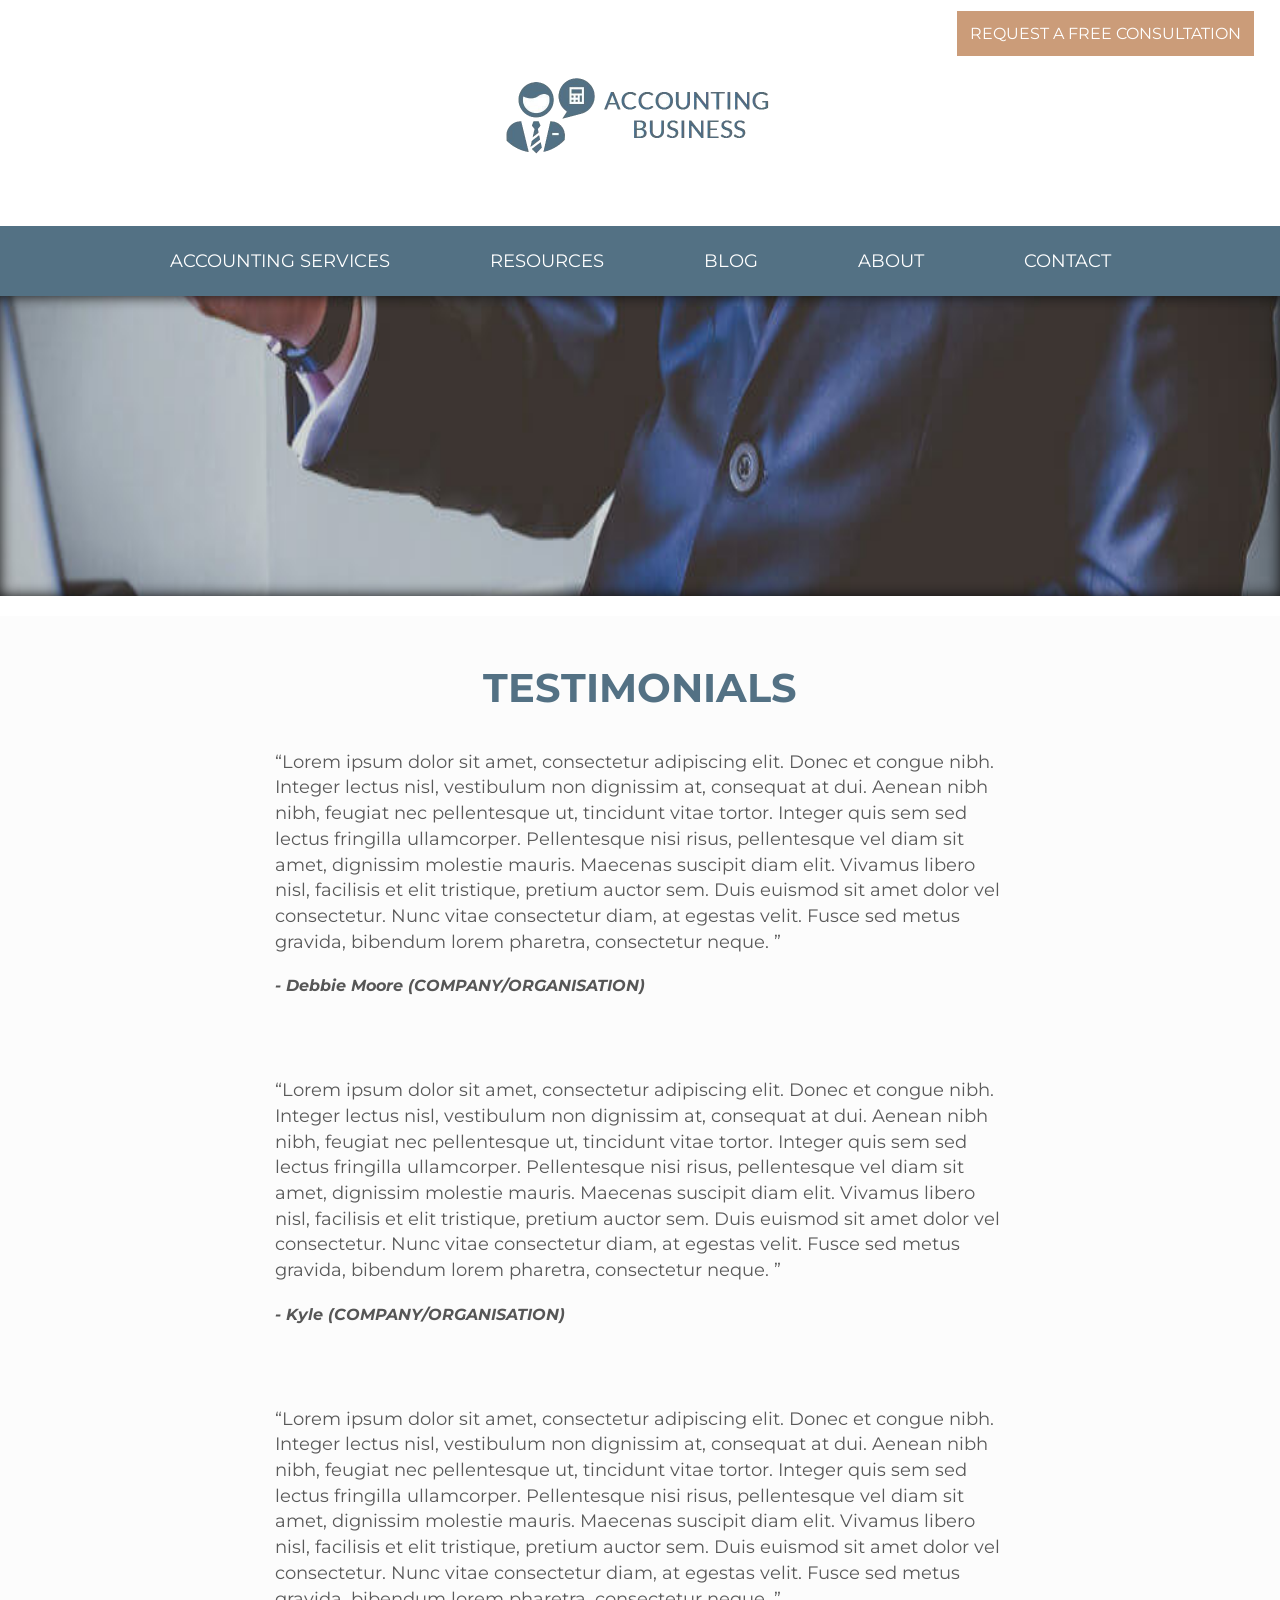
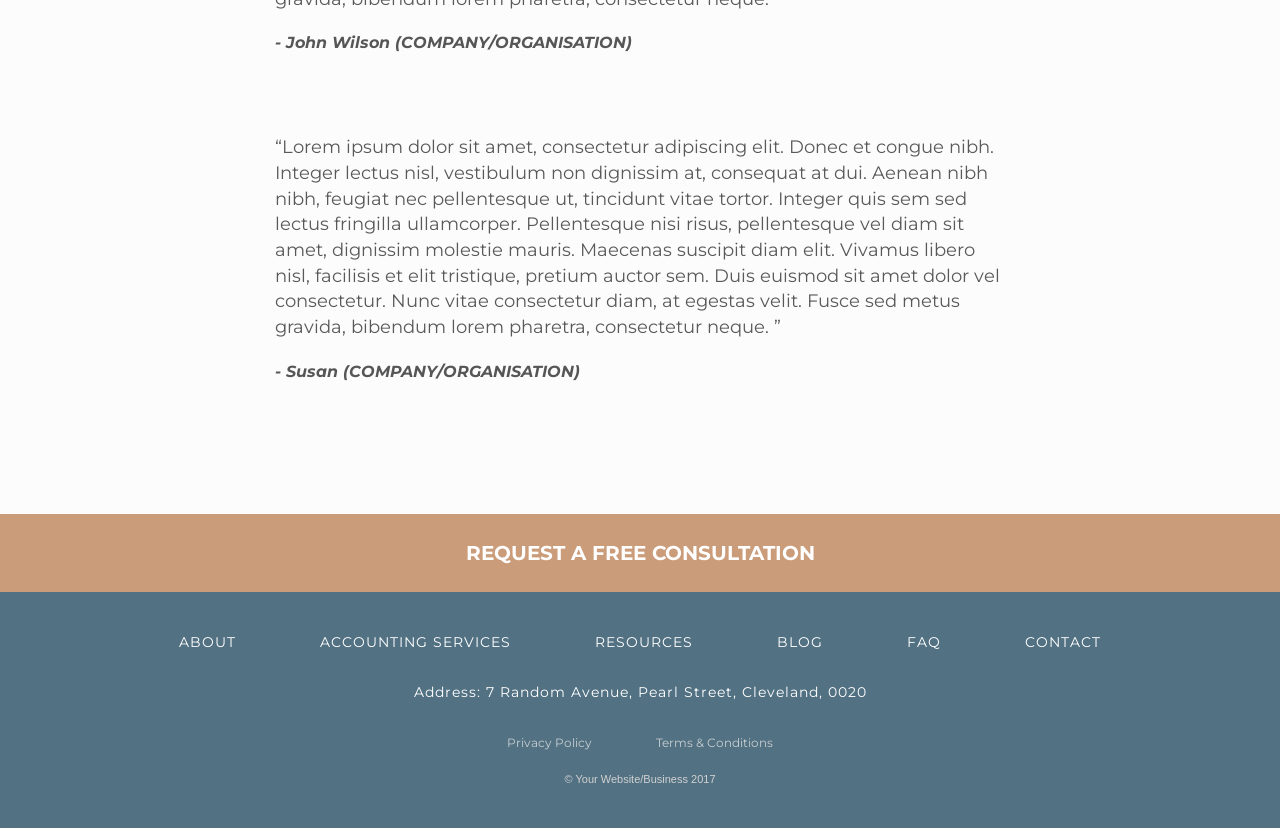
<file: testimonials.html>
<!DOCTYPE html>
<html lang="en">
<head>
  <meta charset="utf-8">
  <meta content="IE=edge" http-equiv="X-UA-Compatible">
  <meta content="width=device-width, initial-scale=1" name="viewport">

  <!-- Meta Description -->
  <meta content="" name="description">

  <title>Cleveland Accounting Services Testimonials</title>

      <!-- CSS Stylesheets -->
  <link href="css/bootstrap.min.css" rel="stylesheet">
  <link href="css/style.css" rel="stylesheet" type="text/css">
  <link href="css/testimonials.css" rel="stylesheet" type="text/css">
  <link href="css/navbar.css" rel="stylesheet" type="text/css">

  <!--Font Styles -->
  <link href="https://fonts.googleapis.com/css?family=Montserrat" rel="stylesheet" type="text/css">

  <!--FAVICON-->
  <link href="images/accounting-favicon.jpg" rel="icon">

</head>

<body>

 
    <div class="consultation"> <br />
    <a href="/contact.php"><span class="gold">REQUEST A FREE CONSULTATION</span></a>
    </div>


  <div class="container-fluid" id="banner" align="center">

        <a href="/index.html">
        <img alt="accounting-logo" class="logo" src="images/accounting-logo.png"></a>

  </div><!--end banner-->


  <nav class="navbar navbar-default navbar-static-top" id="topnavbar" role="navigation">

    <div class="navbar-header">

      <button class="navbar-toggle" data-target=".navbar-collapse" data-toggle="collapse" type="button">

          <span class="sr-only">Toggle navigation</span> 

              <span class="icon-bar"></span> 
              <span class="icon-bar"></span> 
              <span class="icon-bar"></span>

      </button>

    </div><!--end navbar-header-->

    <div class="collapse navbar-collapse" align="center" >

      <ul class="nav navbar-nav">
          
          <li><a href="/accounting-services.html">ACCOUNTING SERVICES</a></li>

          <li><a href="/accounting-resources.html">RESOURCES</a></li>

          <li><a href="/blog.html">BLOG</a></li>

          <li><a href="/about.html">ABOUT</a></li>

          <li><a href="/contact.php">CONTACT</a></li>

      </ul>

    </div>

  </nav><!--end navbar-->



<div class="testimonial-banner"></div>

<div id="testimonials">


<h3>TESTIMONIALS</h3>

  <div class="container">

    <div class="row">

        <div class="col-md-8 col-md-offset-2">

          <p>“Lorem ipsum dolor sit amet, consectetur adipiscing elit. Donec et congue nibh. Integer lectus nisl, vestibulum non dignissim at, consequat at dui. Aenean nibh nibh, feugiat nec pellentesque ut, tincidunt vitae tortor. Integer quis sem sed lectus fringilla ullamcorper. Pellentesque nisi risus, pellentesque vel diam sit amet, dignissim molestie mauris. Maecenas suscipit diam elit. Vivamus libero nisl, facilisis et elit tristique, pretium auctor sem. Duis euismod sit amet dolor vel consectetur. Nunc vitae consectetur diam, at egestas velit. Fusce sed metus gravida, bibendum lorem pharetra, consectetur neque. ”</p><br />

          <p class="reviewer">- Debbie Moore (COMPANY/ORGANISATION) </p>
     

            <p>“Lorem ipsum dolor sit amet, consectetur adipiscing elit. Donec et congue nibh. Integer lectus nisl, vestibulum non dignissim at, consequat at dui. Aenean nibh nibh, feugiat nec pellentesque ut, tincidunt vitae tortor. Integer quis sem sed lectus fringilla ullamcorper. Pellentesque nisi risus, pellentesque vel diam sit amet, dignissim molestie mauris. Maecenas suscipit diam elit. Vivamus libero nisl, facilisis et elit tristique, pretium auctor sem. Duis euismod sit amet dolor vel consectetur. Nunc vitae consectetur diam, at egestas velit. Fusce sed metus gravida, bibendum lorem pharetra, consectetur neque. ”</p><br />
            <p class="reviewer">- Kyle (COMPANY/ORGANISATION)</p>

    

            <p>“Lorem ipsum dolor sit amet, consectetur adipiscing elit. Donec et congue nibh. Integer lectus nisl, vestibulum non dignissim at, consequat at dui. Aenean nibh nibh, feugiat nec pellentesque ut, tincidunt vitae tortor. Integer quis sem sed lectus fringilla ullamcorper. Pellentesque nisi risus, pellentesque vel diam sit amet, dignissim molestie mauris. Maecenas suscipit diam elit. Vivamus libero nisl, facilisis et elit tristique, pretium auctor sem. Duis euismod sit amet dolor vel consectetur. Nunc vitae consectetur diam, at egestas velit. Fusce sed metus gravida, bibendum lorem pharetra, consectetur neque. ”</p><br />
             <p class="reviewer">- John Wilson (COMPANY/ORGANISATION)</p>

             <p>“Lorem ipsum dolor sit amet, consectetur adipiscing elit. Donec et congue nibh. Integer lectus nisl, vestibulum non dignissim at, consequat at dui. Aenean nibh nibh, feugiat nec pellentesque ut, tincidunt vitae tortor. Integer quis sem sed lectus fringilla ullamcorper. Pellentesque nisi risus, pellentesque vel diam sit amet, dignissim molestie mauris. Maecenas suscipit diam elit. Vivamus libero nisl, facilisis et elit tristique, pretium auctor sem. Duis euismod sit amet dolor vel consectetur. Nunc vitae consectetur diam, at egestas velit. Fusce sed metus gravida, bibendum lorem pharetra, consectetur neque. ”</p><br />
             <p class="reviewer">- Susan (COMPANY/ORGANISATION)</p>

    </div>


    
    </div><!--end of row-->
  
  </div><!--end of container-->

</div><!--end of testimonials-->


  <div class="consultation-strip" align="center">

    <p><a href="/contact.php">REQUEST A FREE CONSULTATION</a></p>

  </div><!--end consultation-strip-->


  <footer>

    <div id="footer" align="center">

        <a href="/about.html">ABOUT</a>

        <a href="/accounting-services.html">ACCOUNTING SERVICES</a> 

        <a href="/accounting-resources.html">RESOURCES</a> 

        <a href="/blog.html">BLOG</a> 

        <a href="/faq.html">FAQ</a> 

        <a href="/contact.php">CONTACT</a>

    </div><!--end of footer-->

            <p class="address">Address: 7 Random Avenue, Pearl Street, Cleveland, 0020</p>

    <div class="footerlinks" align="center">
      
      <a href="/privacy-policy.html" rel="nofollow">Privacy Policy</a> 

      <a href="/terms-and-conditions.html" rel="nofollow">Terms &amp; Conditions</a>

      <p align="center" class="text-muted copyright">&copy; Your Website/Business 2017</p>

    </div>

  </footer><!--end Footer-->


    <!-- jQuery (necessary for Bootstrap's JavaScript plugins) -->
  <script src="https://ajax.googleapis.com/ajax/libs/jquery/1.12.4/jquery.min.js">
  </script> 
  <!-- Include all compiled plugins (below), or include individual files as needed -->

   <script src="js/bootstrap.min.js">
  </script> 
  
   <!--FIXED NAVBAR SCRIPT-->
  
  <script>
  $('#topnavbar').affix({
     offset: {
         top: $('#banner').height()
     }   
  }); 
  </script>


</body>

</html>
</file>
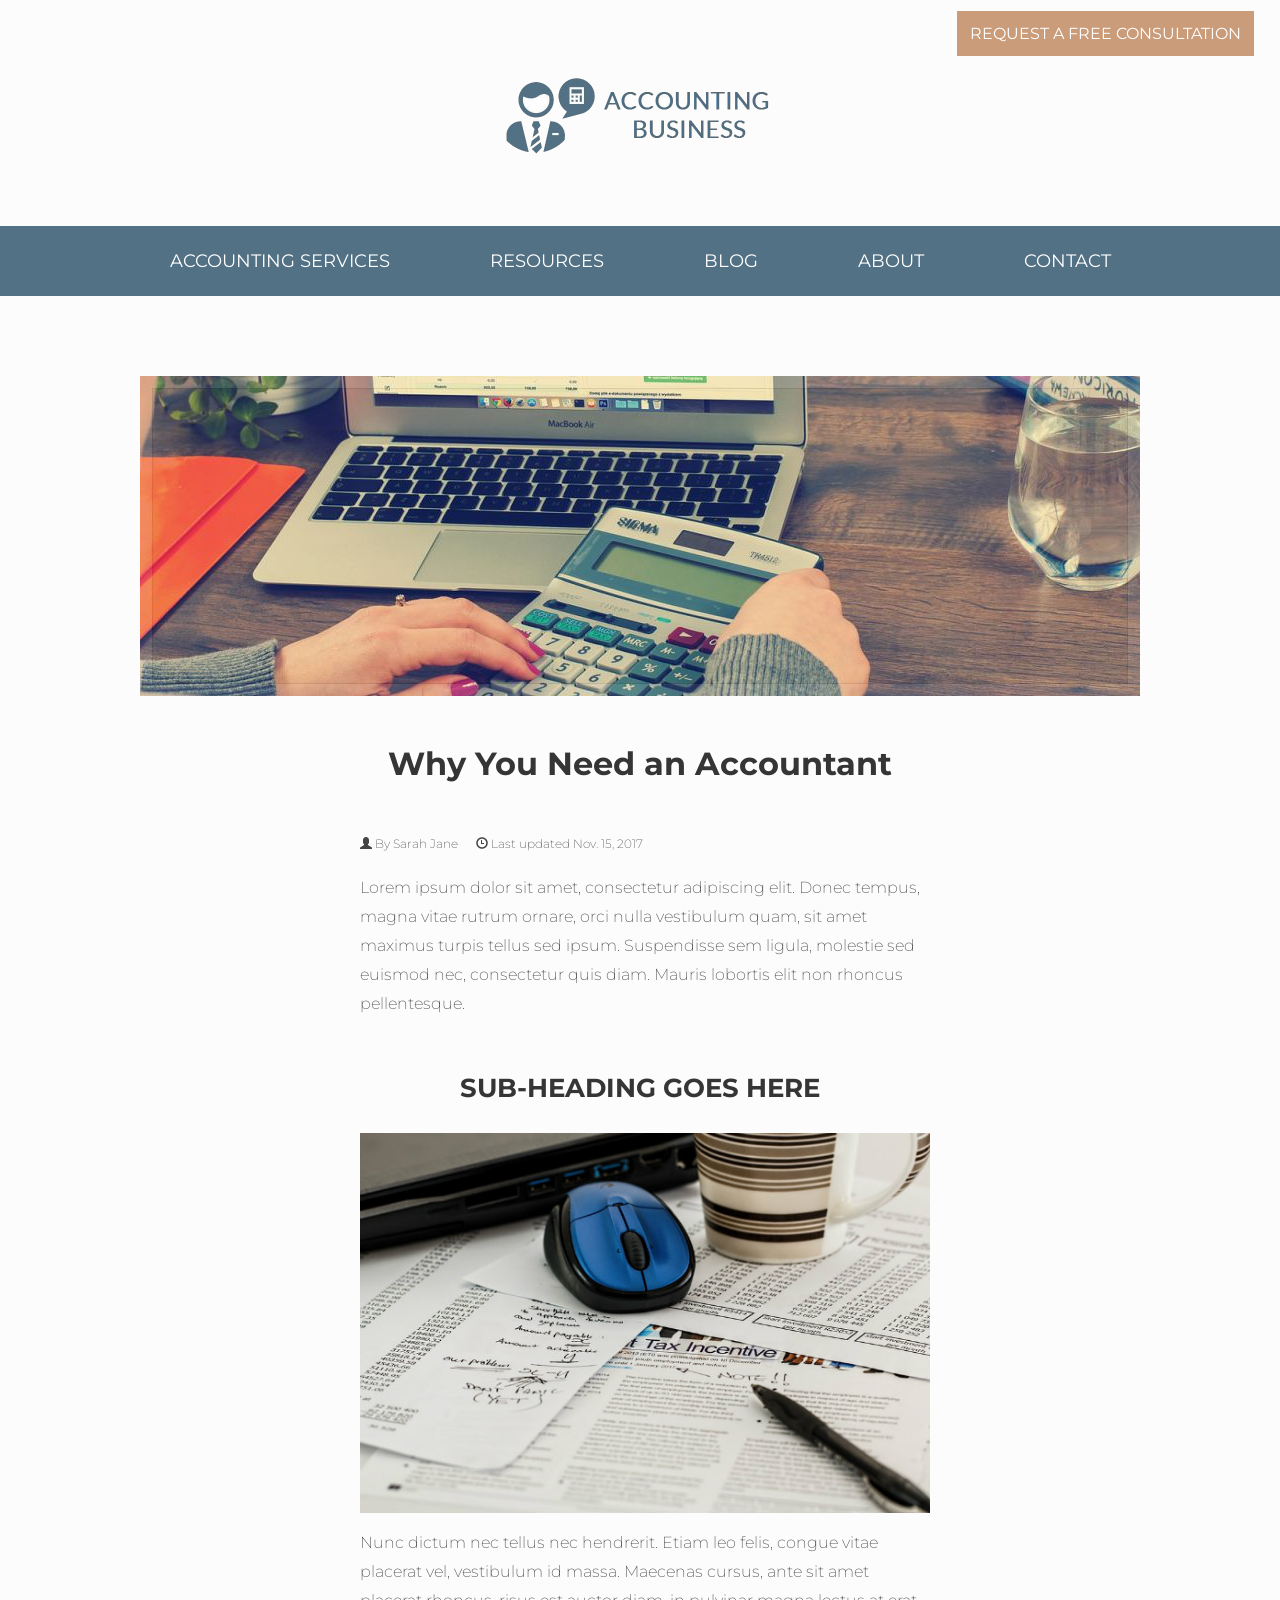
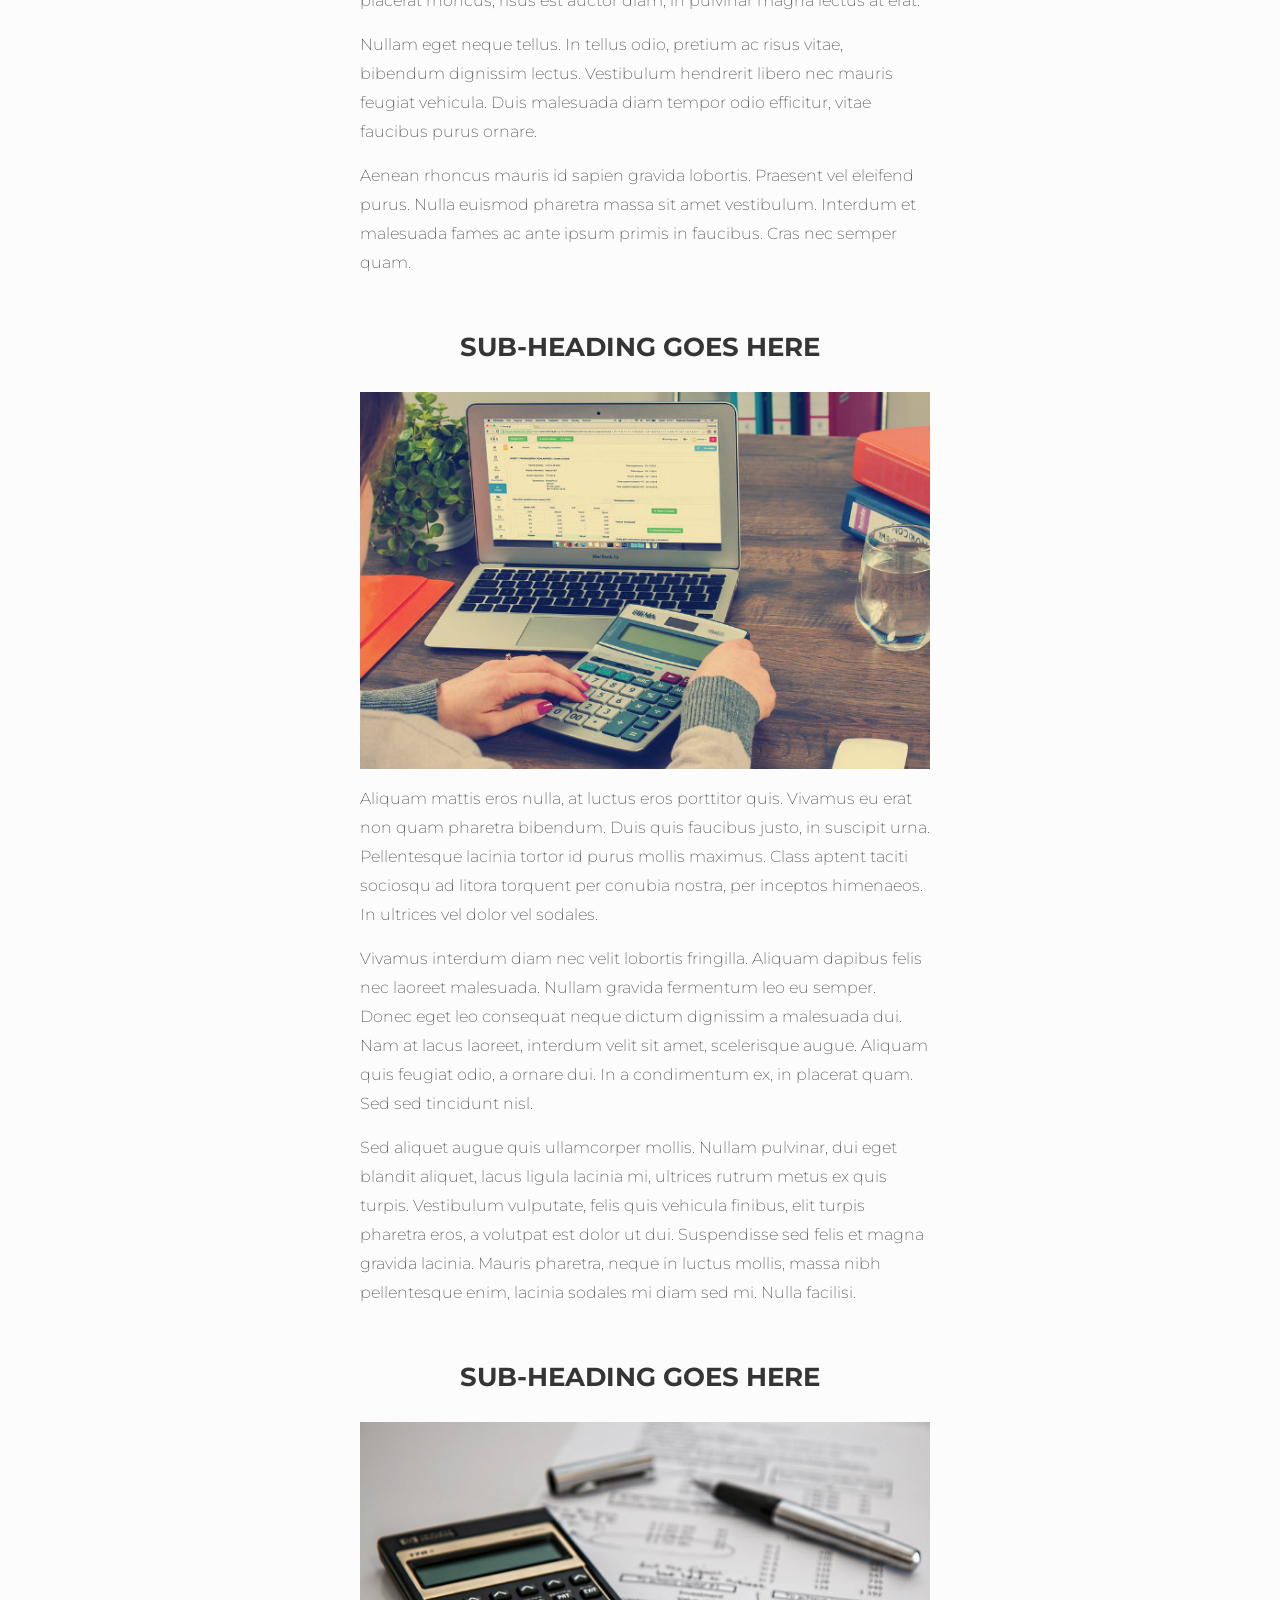
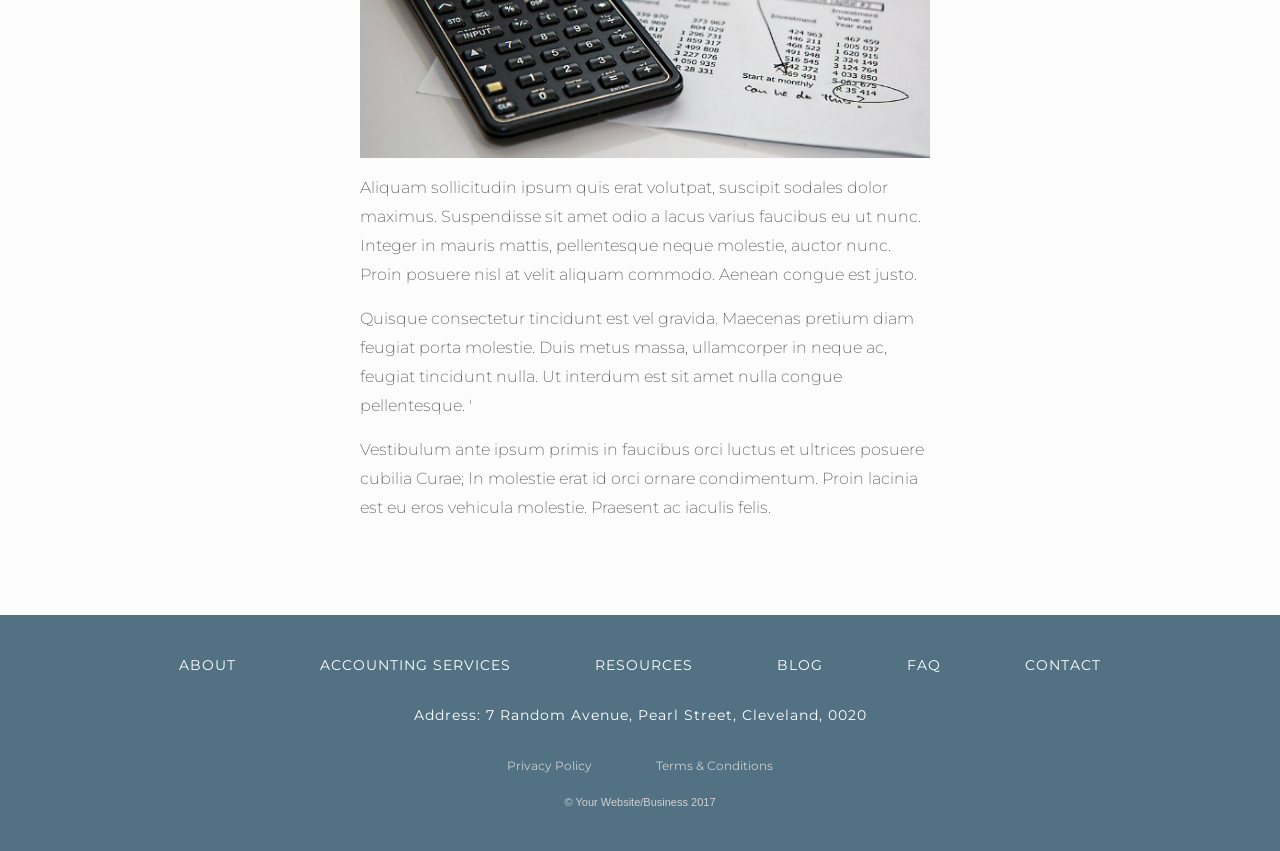
<file: why-you-need-an-accountant.html>
<!DOCTYPE html>
<html lang="en">
<head>
  <meta charset="utf-8">
  <meta content="IE=edge" http-equiv="X-UA-Compatible">
  <meta content="width=device-width, initial-scale=1" name="viewport">
 
  <!-- Meta Description -->
  <meta content="" name="description">

  <title>Why You Need an Accountant</title>

  <!-- CSS Stylesheets -->
  <link href="css/bootstrap.min.css" rel="stylesheet">
  <link href="css/blog-post-styling.css" rel="stylesheet" type="text/css">
  <link href="css/navbar.css" rel="stylesheet" type="text/css">

  <!--Font Styles -->
  <link href="https://fonts.googleapis.com/css?family=Montserrat" rel="stylesheet" type="text/css">

  <!--FAVICON-->
  <link href="images/accounting-favicon.jpg" rel="icon">

</head>

<body>

 
    <div class="consultation"> <br />
    <a href="/contact.php"><span class="gold">REQUEST A FREE CONSULTATION</span></a>
    </div>


  <div class="container-fluid" id="banner" align="center">

        <a href="/index.html">
        <img alt="accounting-logo" class="logo" src="images/accounting-logo.png"></a>

  </div><!--end banner-->


  <nav class="navbar navbar-default navbar-static-top" id="topnavbar" role="navigation">

    <div class="navbar-header">

      <button class="navbar-toggle" data-target=".navbar-collapse" data-toggle="collapse" type="button">

          <span class="sr-only">Toggle navigation</span> 

              <span class="icon-bar"></span> 
              <span class="icon-bar"></span> 
              <span class="icon-bar"></span>

      </button>

    </div><!--end navbar-header-->

    <div class="collapse navbar-collapse" align="center" >

      <ul class="nav navbar-nav">
          
          <li><a href="/accounting-services.html">ACCOUNTING SERVICES</a></li>

          <li><a href="/accounting-resources.html">RESOURCES</a></li>

          <li><a href="/blog.html">BLOG</a></li>

          <li><a href="/about.html">ABOUT</a></li>

          <li><a href="/contact.php">CONTACT</a></li>

      </ul>

    </div>

  </nav><!--end navbar-->


<div class="banner">

    <p align="center">

      <img alt="why-you-need-an-accountant" class="img-responsive" src="images/blog-post1-img.jpg"></p>

  </div><!--end banner-->

  <div class="heading row">

    <div align="center" class="col-md-6 col-md-offset-3">

      <h1 align="center"><strong>Why You Need an Accountant</strong></h1>

    </div>

  </div><!--end heading-->


  <div class="jumbotron blogtext blog-content">

    <div class="row">

      <div class="col-md-6 col-md-offset-3">

        <p class="authordate"><span class="glyphicon glyphicon-user"></span> By Sarah Jane&nbsp;&nbsp;&nbsp;&nbsp;&nbsp; <span class="glyphicon glyphicon-time"></span> Last updated Nov. 15, 2017</p>


        <p>Lorem ipsum dolor sit amet, consectetur adipiscing elit. Donec tempus, magna vitae rutrum ornare, orci nulla vestibulum quam, sit amet maximus turpis tellus sed ipsum. Suspendisse sem ligula, molestie sed euismod nec, consectetur quis diam. Mauris lobortis elit non rhoncus pellentesque.</p><br>


        <h3 align="center"><strong>SUB-HEADING GOES HERE</strong></h3><br>
        <p align="center"><img alt="accountant-for-business" class="img-responsive" src="images/blog-post-img1.jpg"></p>
        <p>Nunc dictum nec tellus nec hendrerit. Etiam leo felis, congue vitae placerat vel, vestibulum id massa. Maecenas cursus, ante sit amet placerat rhoncus, risus est auctor diam, in pulvinar magna lectus at erat.</p>
        <p>Nullam eget neque tellus. In tellus odio, pretium ac risus vitae, bibendum dignissim lectus. Vestibulum hendrerit libero nec mauris feugiat vehicula. Duis malesuada diam tempor odio efficitur, vitae faucibus purus ornare.</p>
        <p>Aenean rhoncus mauris id sapien gravida lobortis. Praesent vel eleifend purus. Nulla euismod pharetra massa sit amet vestibulum. Interdum et malesuada fames ac ante ipsum primis in faucibus. Cras nec semper quam.</p><br>


        <h3 align="center"><strong>SUB-HEADING GOES HERE</strong></h3><br>
        <p align="center"><img alt="accountant-for-business" class="img-responsive" src="images/blog-post-img2.jpg"></p>
        <p>Aliquam mattis eros nulla, at luctus eros porttitor quis. Vivamus eu erat non quam pharetra bibendum. Duis quis faucibus justo, in suscipit urna. Pellentesque lacinia tortor id purus mollis maximus. Class aptent taciti sociosqu ad litora torquent per conubia nostra, per inceptos himenaeos. In ultrices vel dolor vel sodales.</p>
        <p>Vivamus interdum diam nec velit lobortis fringilla. Aliquam dapibus felis nec laoreet malesuada. Nullam gravida fermentum leo eu semper. Donec eget leo consequat neque dictum dignissim a malesuada dui. Nam at lacus laoreet, interdum velit sit amet, scelerisque augue. Aliquam quis feugiat odio, a ornare dui. In a condimentum ex, in placerat quam. Sed sed tincidunt nisl.</p>
        <p>Sed aliquet augue quis ullamcorper mollis. Nullam pulvinar, dui eget blandit aliquet, lacus ligula lacinia mi, ultrices rutrum metus ex quis turpis. Vestibulum vulputate, felis quis vehicula finibus, elit turpis pharetra eros, a volutpat est dolor ut dui. Suspendisse sed felis et magna gravida lacinia. Mauris pharetra, neque in luctus mollis, massa nibh pellentesque enim, lacinia sodales mi diam sed mi. Nulla facilisi.</p><br>


        <h3 align="center"><strong>SUB-HEADING GOES HERE</strong></h3><br>
        <p align="center"><img alt="accountant-for-business" class="img-responsive" src="images/blog-post-img3.jpg"></p>
        <p>Aliquam sollicitudin ipsum quis erat volutpat, suscipit sodales dolor maximus. Suspendisse sit amet odio a lacus varius faucibus eu ut nunc. Integer in mauris mattis, pellentesque neque molestie, auctor nunc. Proin posuere nisl at velit aliquam commodo. Aenean congue est justo.</p>
        <p>Quisque consectetur tincidunt est vel gravida. Maecenas pretium diam feugiat porta molestie. Duis metus massa, ullamcorper in neque ac, feugiat tincidunt nulla. Ut interdum est sit amet nulla congue pellentesque. '</p>
        <p>Vestibulum ante ipsum primis in faucibus orci luctus et ultrices posuere cubilia Curae; In molestie erat id orci ornare condimentum. Proin lacinia est eu eros vehicula molestie. Praesent ac iaculis felis.</p>
      </div>

    </div>

  </div>

 
  <footer>

    <div id="footer" align="center">

        <a href="/about.html">ABOUT</a>

        <a href="/accounting-services.html">ACCOUNTING SERVICES</a> 

        <a href="/accounting-resources.html">RESOURCES</a> 

        <a href="/blog.html">BLOG</a> 

        <a href="/faq.html">FAQ</a> 

        <a href="/contact.php">CONTACT</a>

    </div><!--end of footer-->

            <p class="address">Address: 7 Random Avenue, Pearl Street, Cleveland, 0020</p>

    <div class="footerlinks" align="center">
      
      <a href="/privacy-policy.html" rel="nofollow">Privacy Policy</a> 

      <a href="/terms-and-conditions.html" rel="nofollow">Terms &amp; Conditions</a>

      <p align="center" class="text-muted copyright">&copy; Your Website/Business 2017</p>

    </div>

  </footer><!--end Footer-->


    <!-- jQuery (necessary for Bootstrap's JavaScript plugins) -->
  <script src="https://ajax.googleapis.com/ajax/libs/jquery/1.12.4/jquery.min.js">
  </script> 
  <!-- Include all compiled plugins (below), or include individual files as needed -->

   <script src="js/bootstrap.min.js">
  </script> 
  
   <!--FIXED NAVBAR SCRIPT-->
    <script>
  $('#topnavbar').affix({
     offset: {
         top: $('#banner').height()
     }   
  }); 
  </script>


</body>

</html>
</file>
<file: css/style.css>
.top-background {
	background-image: url(../images/accounting-banner-img.jpg);
	height: 450px;
	background-repeat: no-repeat;
	background-size: cover;
	background-position: center center;
	background-size: 100% 100%;
	margin-top: -20px;
}

.accounting-intro {
	padding-top: 50px;
	padding-bottom: 50px;
}

.accounting-intro h1 {
	color: #537184;
	font-size: 35px;
	font-family: 'Montserrat', sans-serif;
	font-weight: bold;
}


.intro {
	padding-top: 30px;
	font-family: 'Montserrat', sans-serif;
	font-size: 18px;
	letter-spacing: 1px;
	color: #5A646B;
}

#tax-expert {
	background-color: #F6F4F6;
	margin-top: 50px;
}

#tax-expert p {
	font-family: 'Montserrat', sans-serif;
	font-size: 28px;
	font-weight: bold;
	color: #537184;
	padding-top: 120px;
	padding-bottom: 130px;
	letter-spacing: 1px;
	line-height: 45px;
}

.consultations {
	background-color: #CB9C79;
}

.consultations p {
	font-family: 'Montserrat', sans-serif;
	font-size: 22px;
	padding-top: 20px;
	padding-bottom: 20px;
	color: #ffffff;
}

.free-call {
	background-color: #92a6b6;
	margin-top: -20px;
}

.free-call h5 {
	font-family: 'Montserrat', sans-serif;
	font-size: 45px;
	font-weight: bold;
	padding-top: 40px;
	color: #ffffff;
	letter-spacing: 1px;
}

.free-call p {
	padding-bottom: 50px;
	font-size: 17px;
	color: #ffffff;
	letter-spacing: 1px;
	font-family: 'Montserrat', sans-serif;
	font-weight: bold;
}

.free-call a {
	font-family: 'Montserrat', sans-serif;
	border-radius: 0px !important;
	border: 3px solid #ffffff;
	padding: 8px 15px 8px 15px;
	color: #ffffff;
}

.free-call a:hover {
	text-decoration: none;
	color: #ffffff !important;
	border: 3px solid #CB9C79;
	background-color: #CB9C79;
}

.accounting-services {
	padding-bottom: 90px;
}

.accounting-services a {
	color: #537184 !important;
}

.accounting-services h4 {
	color: #537184;
	font-size: 50px;
	font-weight: bold;
	font-family: 'Montserrat', sans-serif;
	text-align: center;
	padding-top: 90px;
	padding-bottom: 50px;
}

.accounting-services h2 {
	color: #575557;
	font-size: 24px;
	font-weight: bold;
	font-family: 'Montserrat', sans-serif;
	padding-bottom: 80px;
}

.accounting-services p {
	color: #575557;
	font-size: 18px !important;
	font-family: 'Montserrat', sans-serif;
}

.accounting-services li {
	color: #575557;
	font-size: 18px !important;
	font-family: 'Montserrat', sans-serif;
}

.accounting-services ul {
	margin-top: 20px;
}

.testimonials h4 {
	font-size: 40px;
	font-weight: bold;
	font-family: 'Montserrat', sans-serif;
	text-align: center;
	padding-bottom: 30px;
	color: #537184;
	padding-top: 50px;
}

.testimonials p {
	font-family: 'Montserrat', sans-serif;
	font-size: 18px;
}

.testimonials {
	background-image: url(../images/testimonial-background-img.jpg);
	height:auto;	
	background-repeat: no-repeat;
	background-size: cover;

}

.clients {
	padding-top: 60px;
	padding-bottom: 80px;
}

.clients img {
	padding-top: 10px;
	padding-bottom: 10px;
	max-width: 100%;
}

.clients h4 {
	font-size: 50px;
	font-weight: bold;
	font-family: 'Montserrat', sans-serif;
	text-align: center;
	padding-bottom: 20px;
	color: #537184;
}

.reviewer {
	font-family: 'Montserrat', sans-serif;
	font-size: 14px !important;
	color: #565656 !important;
	font-weight: bold;
	padding-bottom: 80px;
}

.read-more {
	color: #537184;
	font-size: 15px !important;
}

hr {
	display: block;
	border: 0;
	height: 2px;
	background-image: linear-gradient(to right, rgba(0, 0, 0, 0), rgba(0, 0, 0, 0.10), rgba(0, 0, 0, 0));
}

/*----ABOUT PAGE STYLES----*/

.about-banner {
	background-image: url(../images/about-accounting-services-banner.jpg);
	background-repeat: no-repeat;
	background-size: cover;
	background-position: center center;
	background-size: 100% 100%;
	margin-top: -20px;
	height: auto;
	background-attachment: fixed;
}

.about-banner h2 {
	font-size: 70px;
	font-family: 'Montserrat', sans-serif;
	color: #ffffff;
	padding-top: 120px;
	padding-bottom: 120px;
	font-weight: bold;
	text-shadow: 0px 4px 3px rgba(0, 0, 0, 0.4), 0px 8px 13px rgba(0, 0, 0, 0.1), 0px 18px 23px rgba(0, 0, 0, 0.1);
}

.about-description {
	font-size: 18px;
	font-family: 'Montserrat', sans-serif;
	color: #686868;
	line-height: 30px;
	padding-top: 80px;
	padding-bottom: 60px;
}

/*----RESOURCES PAGE STYLES----*/

.resources p {
	font-family: 'Montserrat', sans-serif;
	font-size: 17px;
	color: #606060;
}

.resources {
	padding-bottom: 100px;
}

.resources h2 {
	padding-top: 30px;
	font-family: 'Montserrat', sans-serif;
	font-size: 50px;
	color: #515151;
	font-weight: bold;
}

.resources h3 {
	font-family: 'Montserrat', sans-serif;
	font-size: 30px;
	color: #515151;
	font-weight: bold;
}

/*----TERMS & CONDITIONS/ PRIVACY POLICY PAGE STYLES----*/

.terms {
	padding-bottom: 80px;
}

.terms p {
	font-family: 'Montserrat', sans-serif;
	font-size: 17px;
	color: #606060;
}

.terms h2 {
	padding-top: 30px;
	font-family: 'Montserrat', sans-serif;
	font-size: 30px;
	color: #515151;
	font-weight: bold;
	padding-bottom: 30px;
	text-decoration: underline;
}

.terms h3 {
	padding-top: 20px;
	font-family: 'Montserrat', sans-serif;
	font-size: 25px;
	color: #515151;
	font-weight: bold;
}

.calendar {
	padding-bottom: 80px;
}



/* Smartphones (portrait and landscape) ----------- */

@media only screen 
and (max-width: 480px) {

.top-background {
		
		height: 250px;
	}	

.about-banner {
	background-image: url(../images/about-accounting-services-mobile-banner.jpg);
	background-repeat: no-repeat;
	background-size: cover;
	background-position: center center;
	background-size: 100% 100%;
	margin-top: -20px;
	height: auto;
}

.about-banner h2 {
	padding-top: 80px;
	padding-bottom: 80px;
	font-size:60px;
	}

.free-call p {
	font-size: 13px;

}

.free-call a {
	padding: 8px 5px 8px 5px;

}

.testimonials h4 {
	font-size: 35px;
}

.resources p {
	font-size: 12px;
}


}

@media only screen 
and (min-width: 480px) 
and (max-width: 1024px) {

.top-background {
		
	height: 350px;
}

.about-banner {
	background-image: url(../images/about-accounting-services-tab-banner.jpg);

}

.about-banner h2 {
	padding-top: 100px;
	padding-bottom: 100px;
	
}


.clients img {
		padding-top: 50px;
		width: 60%;
}
	
}
</file>
<file: css/navbar.css>
.row {
  margin: 0 !important;
  padding: 0 !important;
}

p {
  padding: 0;
  margin: 0;
}

/*----TOP BANNER STYLING----*/

.consultation {
  text-align: right;
  padding-right: 2%;
  color: #ffffff;
  font-family: 'Montserrat', sans-serif;
  font-size: 16px;
}

.consultation a {
  color: #ffffff !important;
}

.gold {
  background-color: #CB9C79;
  padding: 8px;
  border: 5px solid #CB9C79;
}

.gold:hover {
  text-decoration: none;
  border: 5px solid #CB9C79;
  background-color: #ffffff;
  color: #CB9C79;
}

.logo {
  max-width: 100%;
  padding-top: 20px;
  padding-bottom: 60px;
}

/*----NAVBAR STYLING----*/

.navbar {
  background-color: #537184 !important;
  border-bottom: none;
  width: 100%;
  height: auto;
}

.icon-bar {
  background-color: #ffffff !important;
}

.navbar-toggle:hover,
.navbar-toggle:focus,
.navbar-toggle:active,
.navbar-toggle.active,
.open>.dropdown-toggle .navbar-toggle {
  background-color: #537184 !important;
}

.navbar-toggle:active:focus {
  background-color: #537184 !important;
}

#topnavbar.affix {
  position: fixed;
  top: 0;
  width: 100%;
}

.nav li {
  padding-right: 35px;
  padding-left: 35px;
  font-family: 'Montserrat', sans-serif;
  font-size: 18px;
  color: #ffffff;
  background-color: #537184;
  border: none;
  padding-top: 10px;
  padding-bottom: 10px;
}

.navbar .navbar-nav {
  display: inline-block;
  float: none;
  vertical-align: top;
}

.navbar .navbar-collapse {
  text-align: center;
}

.nav a {
  color: #ffffff !important;
}

.nav a:hover {
  
  background-color: #92a6b6 !important;
  
}


/*----CONSULTATION-STRIP STYLING----*/

.consultation-strip {
  background-color: #CB9C79;
}

.consultation-strip p {
  font-family: 'Montserrat', sans-serif;
  font-size: 20px;
  font-weight: bold;
  padding-top: 25px;
  padding-bottom: 25px;
}

.consultation-strip a {
  color: #ffffff !important;
  padding-top: 20px;
  padding-bottom: 20px;
}

.consultation-strip a:hover {
  text-decoration: none;
  color: #23313D !important;
  border: 2px solid #23313D;
  padding: 10px;
}

/*----FOOTER SECTION STYLING----*/

footer {
  padding-bottom: 0 !important;
  background-color: #527183;
}

#footer {
  padding-top: 40px;
  padding-bottom: 30px;
}

#footer a {
  color: #ffffff;
  font-family: 'Montserrat', sans-serif;
  font-size: 14px;
  letter-spacing: 1px;
  padding-right: 40px;
  padding-left: 40px;
}

#footer a:hover {
  color: #CB9C79;
  text-decoration: none !important;
}

.footerlinks {
  padding-bottom: 40px;
}

.footerlinks a {
  color: #c8cfd1;
  font-family: 'Montserrat', sans-serif;
  font-size: 12px;
  padding-left: 30px;
  padding-right: 30px;
}

.address {
  padding-bottom: 30px;
  text-align: center;
  font-family: 'Montserrat', sans-serif;
  font-size: 14px;
  color: #ffffff;
  letter-spacing: 1px;
}

.copyright {
  color: #d1d1d1 !important;
  padding-top: 20px;
  font-size: 11px;
}

/* Smartphones (portrait and landscape) ----------- */

@media only screen and (max-width: 600px) {
  
  .consultation {
    font-size: 14px;
    padding-top: 20px;
  }
  .gold:hover {
    border: 3px solid #CB9C79;
  }
  .nav li {
    padding-right: 0px;
    padding-left: 0px;
  }
  #footer a {
    padding-right: 5px !important;
    padding-left: 5px !important;
    line-height: 22px;
  }
  #footer {
    padding-right: 15px !important;
    padding-left: 15px !important;
  }
}

@media only screen 
and (min-width: 600px) 
and (max-width: 1024px) {

  #footer a {
    padding-right: 25px !important;
    padding-left: 25px !important;
    line-height: 30px;
  }

  #footer {
    padding-right: 15px !important;
    padding-left: 15px !important;
  }
}

/* iPads (landscape) ----------- */

@media only screen 
and (min-width: 768px) 
and (max-width: 1200px) 
and (orientation: landscape) {

  .navbar-header {
    float: none;
  }
  .navbar-left,
  .navbar-right {
    float: none !important;
  }
  .navbar-toggle {
    display: block;
    margin-right: 50px;
  }
  .navbar-fixed-top {
    top: 0;
    border-width: 0 0 1px;
  }
  .navbar-collapse.collapse {
    display: none!important;
    overflow: visible !important;
  }
  .navbar-nav li {
    float: none !important;
    text-align: center;
  }
  .navbar-nav li a {
    padding-top: 10px;
    padding-bottom: 10px;
  }
  .collapse.in {
    display: block !important;
  }
}
</file>
<file: css/services.css>
.accounting-services h4 {
  color: #557081;
  font-size: 45px;
  padding-top: 40px;
  padding-bottom: 0px;
  font-family: 'Montserrat', sans-serif;
  font-weight: bold;
}

.services {
  margin-top: -130px;
  padding-bottom: 60px;
}

.services a {
  color: #537184;
}

.services img {
  padding-top: 100px;
  padding-bottom: 30px;
}

.services h2 {
  color: #575557;
  font-size: 24px;
  font-weight: bold;
  font-family: 'Montserrat', sans-serif;
  padding-bottom: 20px;
}

.services p {
  color: #575557;
  font-size: 18px !important;
  font-family: 'Montserrat', sans-serif;
}

.services li {
  color: #575557;
  font-size: 18px !important;
  font-family: 'Montserrat', sans-serif;
}

.services ul {
  margin-top: 20px;
}

.service-conclusion p {
  padding-top: 60px;
  padding-bottom: 60px;
  color: #4c4c4c;
  font-family: 'Montserrat', sans-serif;
  font-size: 19px;
}

/* Smartphones (portrait and landscape) ----------- */

@media only screen and (max-width: 600px) {
  .accounting-services h4 {
    font-size: 25px;
  }
</file>
<file: css/blog-page-styling.css>
.blog-background {
	background-size: cover;
	background-image: url(../images/blog-page-banner.jpg);
	/*Your Blog Page Bannner Image */
	height: 350px;
	background-repeat: no-repeat;
	background-position: center center;
	background-size: cover;
	margin-top: -20px;
}

.row {
	padding: 0;
	margin: 0;
	border: none;
}

.blog-background h2 {
	padding-top: 130px;
	padding-bottom: 40px;
	text-align: center;
	color: #ffffff !important;
	font-size: 60px;
	font-family: 'Montserrat', sans-serif;
}

.blog {
	background-color: #FFFFFF;
	max-width: 970px;
}

.headings {
	color: #46556D !important;
	font-weight: bold;
	font-family: 'Montserrat', sans-serif;
}

.blog-post a:hover {
	color: #CB9C79 !important;
	text-decoration: none;
}

.blog-post p {
	color: #4A4A4A;
	font-size: 17px;
	font-family: 'Open Sans', Helvetica, Arial, sans-serif;
	line-height: 26px;
	white-space: normal;
}

.sidebar-module h4 {
	color: #46556D;
	font-size: 22px;
	font-weight: bold;
	font-family: 'Montserrat', sans-serif;
}

.blog-sidebar li {
	list-style: none;
}

.blog-sidebar a {
	font-size: 14px;
	font-family: 'Montserrat', sans-serif;
}

.blog-sidebar a:hover {
	color: #CB9C79 !important;
}

.list-unstyled img {
	width: 12%;
	height: 12%;
}

.blog {
	background-color: #FFFFFF;
	margin-top: 80px;
}

.read-more {
	color: #CB9C79 !important;
	border: 2px solid #CB9C79;
	padding: 10px;
}

.glyphicon-chevron-right {
	color: #CB9C79 !important;
}

.address {
	font-size: 12px !important;
}

/* Smartphones (portrait and landscape) ----------- */

@media only screen 
and (max-width: 480px) {
	
	.blog-background h2 {
		position: relative;
		top: 0px;
		font-size: 35px;
		font-weight: bold;
		font-family: 'Montserrat', sans-serif;
	}
}

@media only screen 
and (min-width: 480px) 
and (max-width: 1024px) {

	.blog-background h2 {
		font-size: 50px;
		font-weight: bold;
		font-family: 'Montserrat', sans-serif;
		position: relative;
		top: -20px;
		padding-left: 5px;
		padding-right: 5px;
	}
}

/* iPads (landscape) ----------- */

@media only screen and (min-width: 768px) 
and (max-width: 1024px) 
and (orientation: landscape) {

	.blog-background h2 {
		font-size: 55px;
		font-weight: bold;
		font-family: 'Montserrat', sans-serif;
		position: relative;
		top: 0px;
		padding-left: 5px;
		padding-right: 5px;
	}
}
</file>
<file: css/testimonials.css>
.testimonial-banner {
	background-image: url(../images/testimonial-background.jpg);
	height: 300px;
	background-repeat: no-repeat;
	background-size: cover;
	background-position: center center;
	background-size: 100% 100%;
	background-attachment: fixed;
	-webkit-transition: all 0.2s ease;
	-moz-transition: all 0.2s ease;
	transition: all 0.2s ease;
	box-shadow: inset 0 0 1em #111;
	margin-top: -20px;
}

#testimonials h3 {
	font-size: 40px;
	font-weight: bold;
	font-family: 'Montserrat', sans-serif;
	text-align: center;
	padding-bottom: 30px;
	color: #537184;
	padding-top: 50px;
}

#testimonials p {
	font-family: 'Montserrat', sans-serif;
	font-size: 18px;
	color: #595959;
}

.reviewer {
	font-family: 'Montserrat', sans-serif;
	font-size: 16px !important;
	color: #565656 !important;
	font-weight: bold;
	font-style: italic;
}

#testimonials {
	background-color: #fcfcfc;
	padding-bottom: 50px;
}

/* Smartphones (portrait and landscape) ----------- */

@media only screen and (max-width: 600px) {
	.testimonial-banner {
		background-image: url(../images/testimonial-background-mobile.jpg);
		height: 300px;
		background-repeat: no-repeat;
		background-size: cover;
		background-attachment: scroll;
	}
	#testimonials h3 {
		font-size: 35px;
	}
}

@media only screen and (min-width: 600px) and (max-width: 1024px) {
	.testimonial-banner {
		background-image: url(../images/testimonial-background-tab.jpg);
		height: 300px;
		background-repeat: no-repeat;
		background-size: cover;
		background-attachment: scroll;
	}
}
</file>
<file: css/blog-post-styling.css>
body {
	background-color: #fcfcfc;
	width: 100%;
}

.row {
	padding: 0px;
	margin: 0;
	border: none;
}

.blogaboutimg {
	max-height: 45px !important;
	max-width: 45px !important;
	font-family: 'Montserrat', sans-serif;
}

.authordate {
	font-size: 12px !important;
	color: #7A7A7A;
	font-family: 'Montserrat', sans-serif;
}

.blogtext h1 {
	color: #383838;
	font-size: 27px;
	font-family: 'Montserrat', sans-serif;
	line-height: 29px;
}

.blog-content h3 {
	font-weight: bold;
	color: #353535;
	font-family: 'Montserrat', sans-serif;
	font-size: 26px;
	line-height: 30px;
}

.blogtext p {
	color: #444444;
	font-size: 16px;
	font-family: 'Montserrat', sans-serif;
	line-height: 29px;
	white-space: normal;
	padding-left: 25px;
	padding-right: 15px;
}

.blogtext li {
	color: #2b2b2b;
	font-size: 17px;
	font-family: 'Montserrat', sans-serif;
	line-height: 29px;
}

.blogtext a {
	color: #D95E61 !important;
}

table {
	color: #4A4A4A !important;
	font-size: 17px !important;
	font-family: 'Montserrat', sans-serif !important;
	line-height: 29px !important;
}

.blogtext {
	margin-top: -40px;
	background-color: #fcfcfc !important;
}

.blogtext a {
	font-weight: bold;
}

.jumbotron {
	background-color: #ffffff;
}

.heading h1 {
	color: #353535 !important;
	font-family: 'Montserrat', sans-serif;
	font-weight: bold;
	font-size: 32px;
	padding-top: 30px;
	padding-bottom: 30px;
}

.banner img {
	padding-top: 60px;
}

a:hover {
	color: #B0B0B0 !important;
	text-decoration: none;
}

/* Smartphones (portrait and landscape) ----------- */

@media only screen 
and (max-width: 480px) {
	
	.heading h1 {
		padding-bottom: 60px;
	}
	.banner img {
		width: 80% !important;
		height: 150px;
	}
	.heading h1 {
		margin-top: 20px;
	}
}

@media only screen 
and (min-width: 480px) 
and (max-width: 1024px) {

	.banner img {
		width: 80% !important;
	}
	.heading h1 {
		margin-top: 20px;
	}
	.blogtext p {
		padding-top: 30px;
	}
}
</file>
